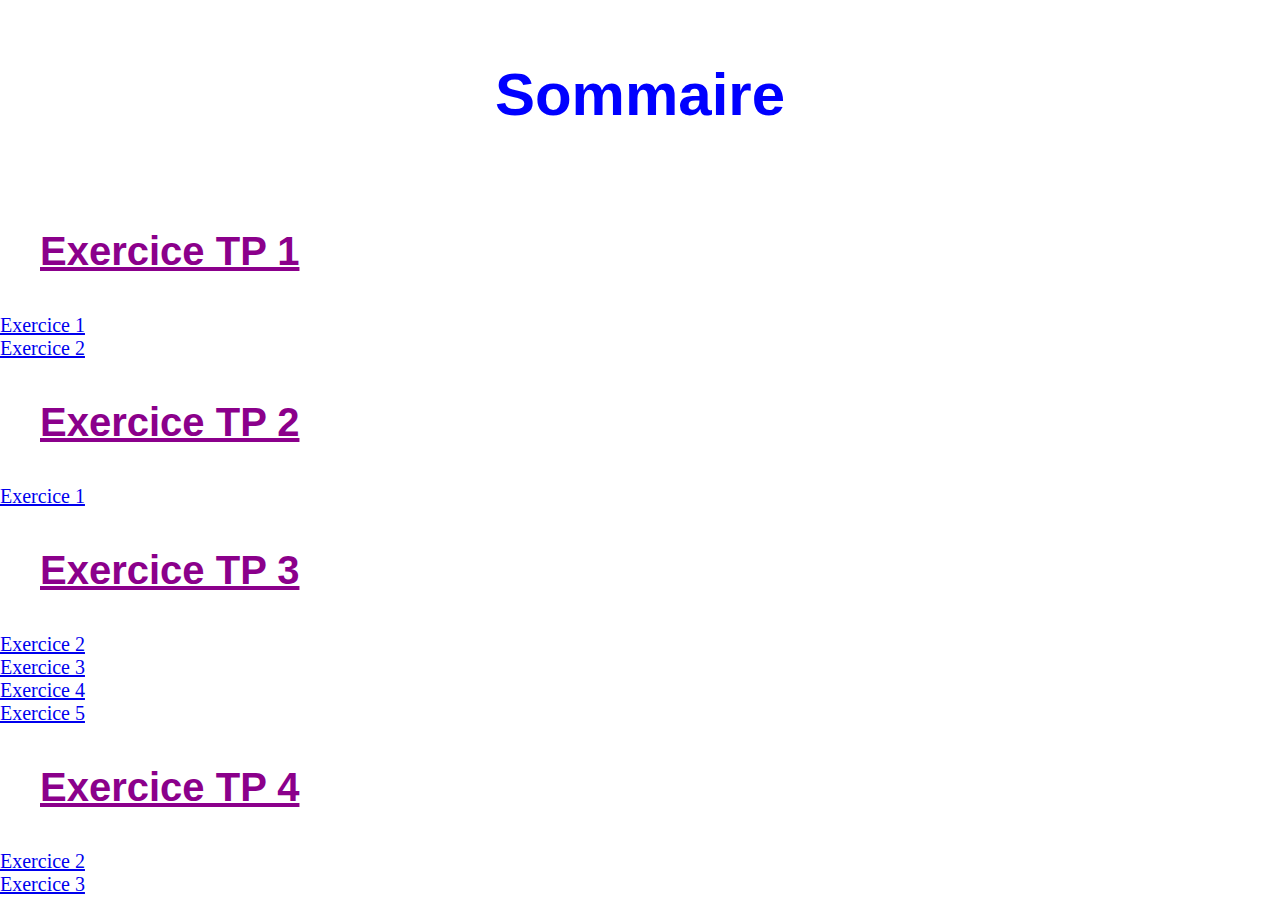
<file: index.html>
<!DOCTYPE html>
<html lang="fr">
<head>
    <meta charset="UTF-8">
    <meta http-equiv="X-UA-Compatible" content="IE=edge">
    <meta name="viewport" content="width=device-width, initial-scale=1.0">
    <meta name="description" content="TPs de CSS">
    <link rel="stylesheet" href="./style.css">
    <link rel="icon"  href="./TP n°1 - Les sélecteurs/Image/icons8-triforce-100.png">
    <title>TPs de CSS</title>
</head>
<body>
    <header>
        <h1>Sommaire</h1>
    </header>
    <main>
        <ul>
            <li>
                <h2>Exercice TP 1</h2>
            </li>
            <li>
                <a href="./TP n°1 - Les sélecteurs/index.html" title="Lien vers exercice 1 TP 1">Exercice 1</a>
            </li>
            <li>
                <a href="./TP n°1 - Les sélecteurs/Contact.html" title="Lien vers exercice 2 TP 1">Exercice 2</a>
            </li>
            <li>
                <h2>Exercice TP 2</h2>
            </li>
            <li>
                <a href="./TP n°2 - Ciblage par attributs,/Pack TP2 CSS/CSS TP2/index.html" title="Lien vers exercice 1 TP 2">Exercice 1</a>
            </li>
            <li>
                <h2>Exercice TP 3</h2>
            </li>
            <li>
                <a href="./TP n°3 - Le positionnement/CSS_TP3/exo2(float).html" title="Lien vers exercice 2 TP 3">Exercice 2</a>
            </li>
            <li>
                <a href="./TP n°3 - Le positionnement/CSS_TP3/exo3-relative_absolute.html" title="Lien vers exercice 3 TP 3">Exercice 3</a>
            </li>
            <li>
                <a href="./TP n°3 - Le positionnement/CSS_TP3/drapeaux.html" title="Lien vers exercice 4 TP 3">Exercice 4</a>
            </li>
            <li>
                <a href="./TP n°3 - Le positionnement/CSS_TP3/exo5-recapitulatif.html" title="Lien vers exercice 5 TP 3">Exercice 5</a>
            </li>
            <li>
                <h2>Exercice TP 4</h2>
            </li>
            <li>
                <a href="./TP n°4 - Les media queries/Pack TP4 CSS/exo2.html" title="Lien vers exercice 2 TP 4">Exercice 2</a>
            </li>
            <li>
                <a href="./TP n°4 - Les media queries/Pack TP4 CSS/exo3.html" title="Lien vers exercice 3 TP 4">Exercice 3</a>
            </li>
        </ul>
    </main>

</body>
</html>
</file>
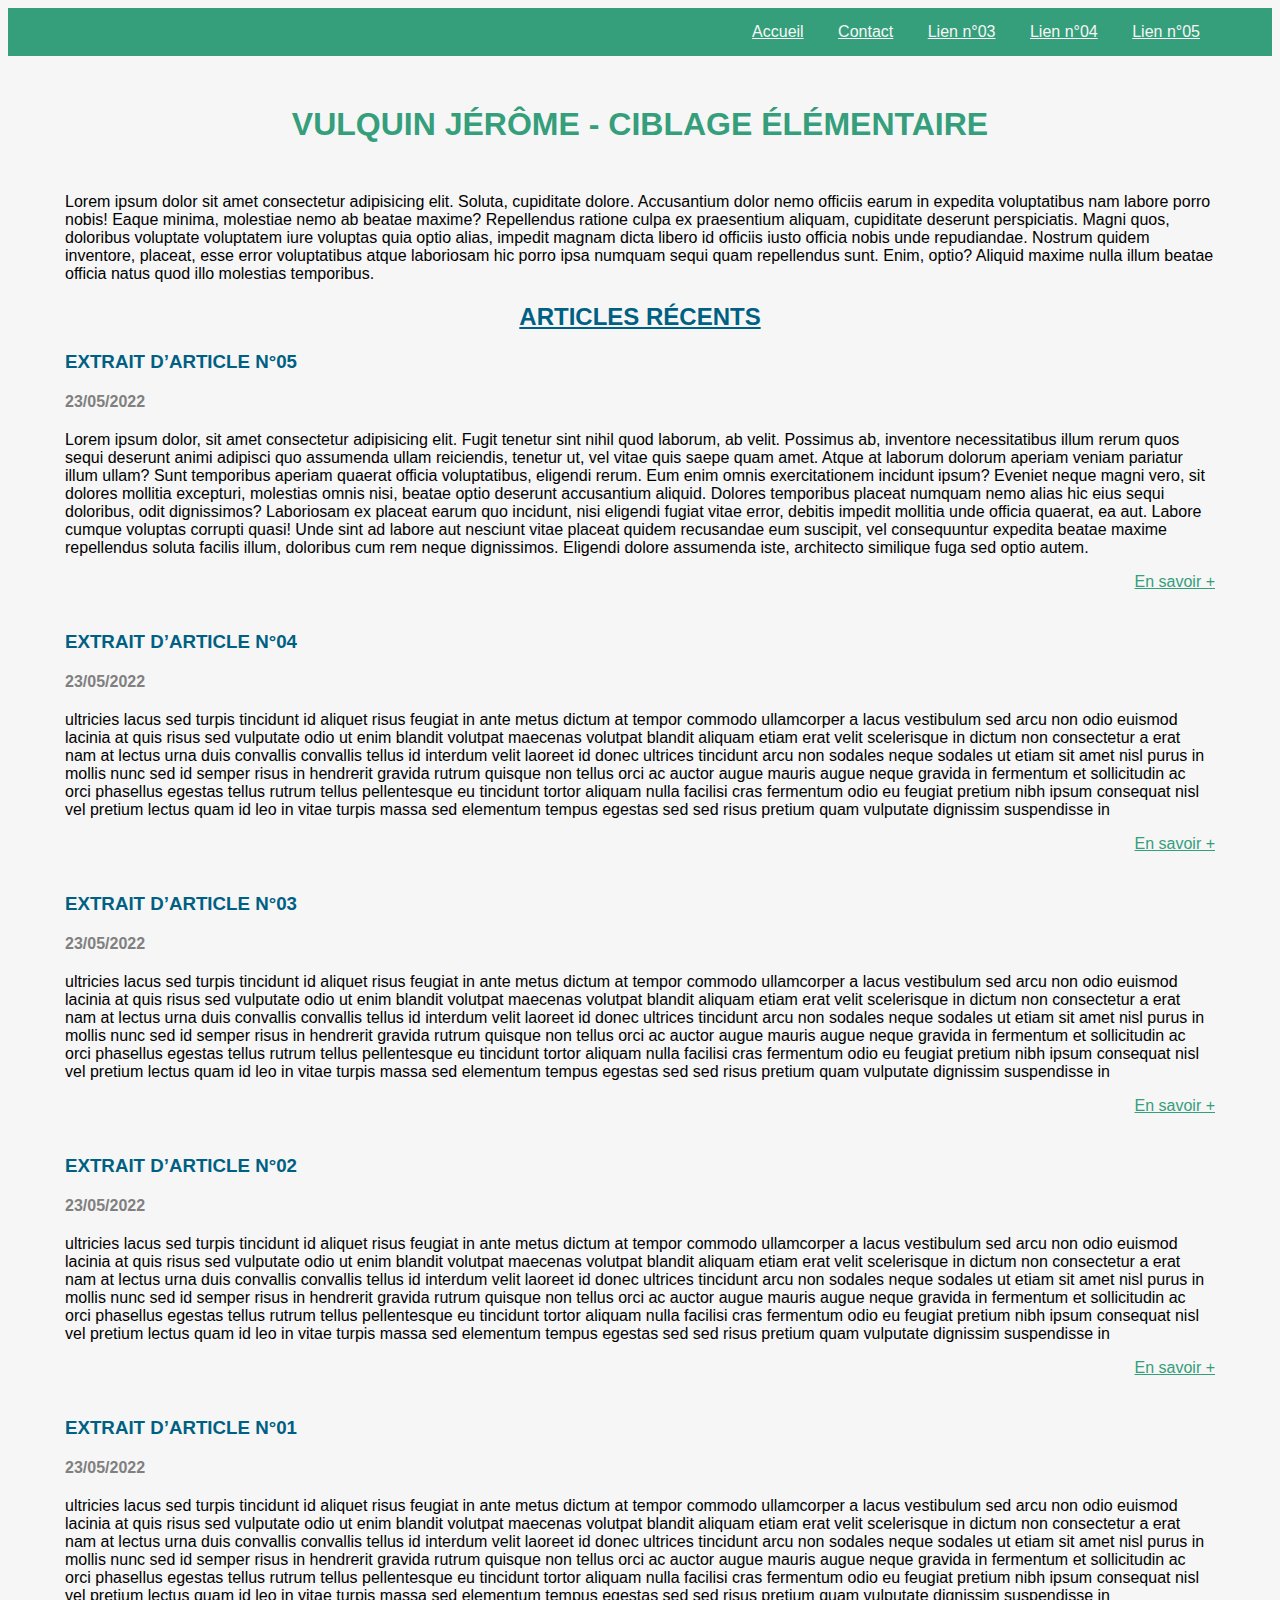
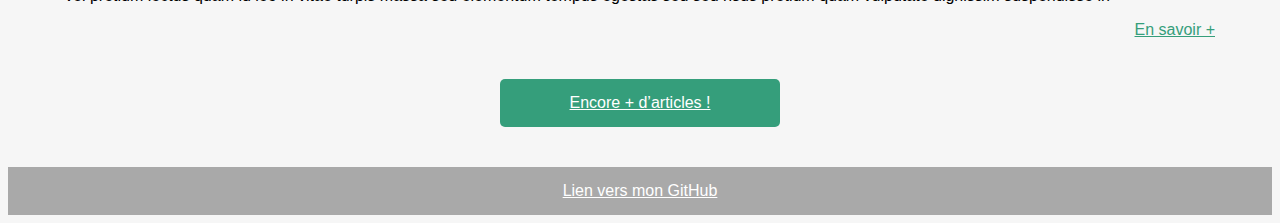
<file: TP n°1 - Les sélecteurs/index.html>
<!DOCTYPE html>
<html lang="zxx">

<head>
    <meta charset="UTF-8">
    <meta http-equiv="X-UA-Compatible" content="IE=edge">
    <meta name="viewport" content="width=device-width, initial-scale=1.0">
    <meta name="description" content="Mon 1er TP de CSS">
    <link rel="stylesheet" href="./CSS/style.css">
    <link rel="icon" href="./Image/icons8-triforce-100.png">
    <title>Mon 1er TP de CSS - VULQUIN Jérôme</title>
</head>

<body>
    <header>
        <nav>
            <ul>
                <li><a href="#" title="Accueil">Accueil</a></li>
                <li><a href="Contact.html" title="Contact">Contact</a></li>
                <li><a href="#" title="Lien n°03">Lien n°03</a></li>
                <li><a href="#" title="Lien n°04">Lien n°04</a></li>
                <li><a href="#" title="Lien n°05">Lien n°05</a></li>
            </ul>
        </nav>
        <h1>VULQUIN Jérôme - Ciblage élémentaire</h1>
        <p>Lorem ipsum dolor sit amet consectetur adipisicing elit. Soluta, cupiditate dolore. Accusantium dolor nemo
            officiis earum in expedita voluptatibus nam labore porro nobis! Eaque minima, molestiae nemo ab beatae
            maxime?
            Repellendus ratione culpa ex praesentium aliquam, cupiditate deserunt perspiciatis. Magni quos, doloribus
            voluptate voluptatem iure voluptas quia optio alias, impedit magnam dicta libero id officiis iusto officia
            nobis unde repudiandae.
            Nostrum quidem inventore, placeat, esse error voluptatibus atque laboriosam hic porro ipsa numquam sequi
            quam repellendus sunt. Enim, optio? Aliquid maxime nulla illum beatae officia natus quod illo molestias
            temporibus.
        </p>
    </header>
    <main>
        <h2>Articles récents</h2>
        <article>
            <h3>Extrait d’article n°05</h3>
            <p class="dateTime">23/05/2022
            </p>
            <p>Lorem ipsum dolor, sit amet consectetur adipisicing elit. Fugit tenetur sint nihil quod laborum, ab
                velit. Possimus ab, inventore necessitatibus illum rerum quos sequi deserunt animi adipisci quo
                assumenda ullam reiciendis, tenetur ut, vel vitae quis saepe quam amet. Atque at laborum dolorum aperiam
                veniam pariatur illum ullam? Sunt temporibus aperiam quaerat officia voluptatibus, eligendi rerum. Eum
                enim omnis exercitationem incidunt ipsum? Eveniet neque magni vero, sit dolores mollitia excepturi,
                molestias omnis nisi, beatae optio deserunt accusantium aliquid. Dolores temporibus placeat numquam nemo
                alias hic eius sequi doloribus, odit dignissimos? Laboriosam ex placeat earum quo incidunt, nisi
                eligendi fugiat vitae error, debitis impedit mollitia unde officia quaerat, ea aut. Labore cumque
                voluptas corrupti quasi! Unde sint ad labore aut nesciunt vitae placeat quidem recusandae eum suscipit,
                vel consequuntur expedita beatae maxime repellendus soluta facilis illum, doloribus cum rem neque
                dignissimos. Eligendi dolore assumenda iste, architecto similique fuga sed optio autem.
            </p>
            <a href="#" title="Redirection vers le site de ..." target="_blank">En savoir&nbsp;+</a>
        </article>
        <article>
            <h3>Extrait d’article n°04</h3>
            <p class="dateTime">23/05/2022
            </p>
            <p>ultricies lacus sed turpis tincidunt id aliquet risus feugiat in ante metus dictum at tempor commodo
                ullamcorper a lacus vestibulum sed arcu non odio euismod lacinia at quis risus sed vulputate odio ut
                enim
                blandit volutpat maecenas volutpat blandit aliquam etiam erat velit scelerisque in dictum non
                consectetur a
                erat nam at lectus urna duis convallis convallis tellus id interdum velit laoreet id donec ultrices
                tincidunt arcu non sodales neque sodales ut etiam sit amet nisl purus in mollis nunc sed id semper risus
                in
                hendrerit gravida rutrum quisque non tellus orci ac auctor augue mauris augue neque gravida in fermentum
                et
                sollicitudin ac orci phasellus egestas tellus rutrum tellus pellentesque eu tincidunt tortor aliquam
                nulla
                facilisi cras fermentum odio eu feugiat pretium nibh ipsum consequat nisl vel pretium lectus quam id leo
                in
                vitae turpis massa sed elementum tempus egestas sed sed risus pretium quam vulputate dignissim
                suspendisse
                in
            </p>
            <a href="#" title="Redirection vers le site de ..." target="_blank">En savoir&nbsp;+</a>
        </article>
        <article>
            <h3>Extrait d’article n°03</h3>
            <p class="dateTime">23/05/2022
            </p>
            <p>ultricies lacus sed turpis tincidunt id aliquet risus feugiat in ante metus dictum at tempor commodo
                ullamcorper a lacus vestibulum sed arcu non odio euismod lacinia at quis risus sed vulputate odio ut
                enim
                blandit volutpat maecenas volutpat blandit aliquam etiam erat velit scelerisque in dictum non
                consectetur a
                erat nam at lectus urna duis convallis convallis tellus id interdum velit laoreet id donec ultrices
                tincidunt arcu non sodales neque sodales ut etiam sit amet nisl purus in mollis nunc sed id semper risus
                in
                hendrerit gravida rutrum quisque non tellus orci ac auctor augue mauris augue neque gravida in fermentum
                et
                sollicitudin ac orci phasellus egestas tellus rutrum tellus pellentesque eu tincidunt tortor aliquam
                nulla
                facilisi cras fermentum odio eu feugiat pretium nibh ipsum consequat nisl vel pretium lectus quam id leo
                in
                vitae turpis massa sed elementum tempus egestas sed sed risus pretium quam vulputate dignissim
                suspendisse
                in
            </p>
            <a href="#" title="Redirection vers le site de ..." target="_blank">En savoir&nbsp;+</a>
        </article>
        <article>
            <h3>Extrait d’article n°02</h3>
            <p class="dateTime">23/05/2022
            </p>
            <p>ultricies lacus sed turpis tincidunt id aliquet risus feugiat in ante metus dictum at tempor commodo
                ullamcorper a lacus vestibulum sed arcu non odio euismod lacinia at quis risus sed vulputate odio ut
                enim
                blandit volutpat maecenas volutpat blandit aliquam etiam erat velit scelerisque in dictum non
                consectetur a
                erat nam at lectus urna duis convallis convallis tellus id interdum velit laoreet id donec ultrices
                tincidunt arcu non sodales neque sodales ut etiam sit amet nisl purus in mollis nunc sed id semper risus
                in
                hendrerit gravida rutrum quisque non tellus orci ac auctor augue mauris augue neque gravida in fermentum
                et
                sollicitudin ac orci phasellus egestas tellus rutrum tellus pellentesque eu tincidunt tortor aliquam
                nulla
                facilisi cras fermentum odio eu feugiat pretium nibh ipsum consequat nisl vel pretium lectus quam id leo
                in
                vitae turpis massa sed elementum tempus egestas sed sed risus pretium quam vulputate dignissim
                suspendisse
                in
            </p>
            <a href="#" title="Redirection vers le site de ..." target="_blank">En savoir&nbsp;+</a>
        </article>
        <article>
            <h3>Extrait d’article n°01</h3>
            <p class="dateTime">23/05/2022
            </p>
            <p>ultricies lacus sed turpis tincidunt id aliquet risus feugiat in ante metus dictum at tempor commodo
                ullamcorper a lacus vestibulum sed arcu non odio euismod lacinia at quis risus sed vulputate odio ut
                enim
                blandit volutpat maecenas volutpat blandit aliquam etiam erat velit scelerisque in dictum non
                consectetur a
                erat nam at lectus urna duis convallis convallis tellus id interdum velit laoreet id donec ultrices
                tincidunt arcu non sodales neque sodales ut etiam sit amet nisl purus in mollis nunc sed id semper risus
                in
                hendrerit gravida rutrum quisque non tellus orci ac auctor augue mauris augue neque gravida in fermentum
                et
                sollicitudin ac orci phasellus egestas tellus rutrum tellus pellentesque eu tincidunt tortor aliquam
                nulla
                facilisi cras fermentum odio eu feugiat pretium nibh ipsum consequat nisl vel pretium lectus quam id leo
                in
                vitae turpis massa sed elementum tempus egestas sed sed risus pretium quam vulputate dignissim
                suspendisse
                in
            </p>
            <a href="#" title="Redirection vers le site de ..." target="_blank">En savoir&nbsp;+</a>
        </article>
        <a href="#" title="Redirection vers le site de ..." target="_blank" class="moreAndMore">Encore +
            d’articles&nbsp;!</a>
    </main>
    <footer>
        <a href="https://github.com/Gizmal/1erRepository" title="Lien vers mon profil GitHub" target="_blank">Lien vers mon GitHub</a>
    </footer>

</body>

</html>
</file>
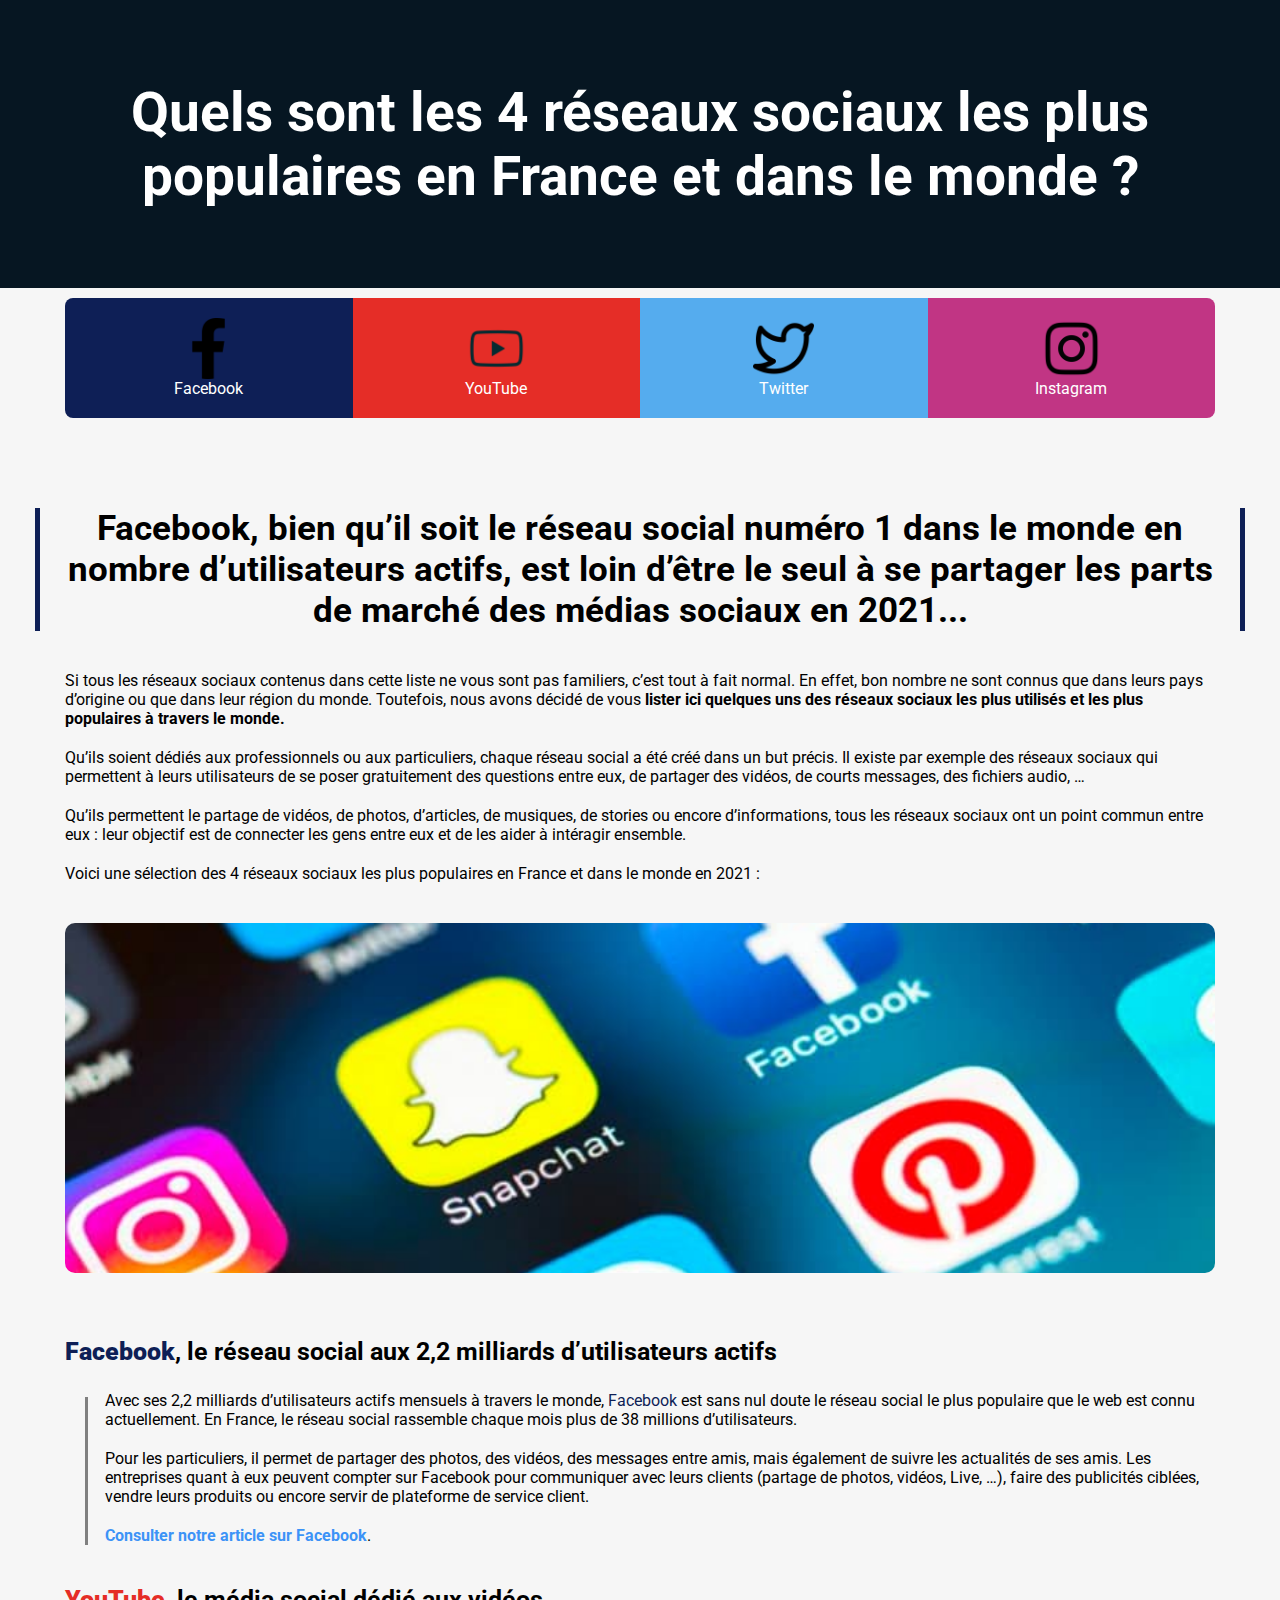
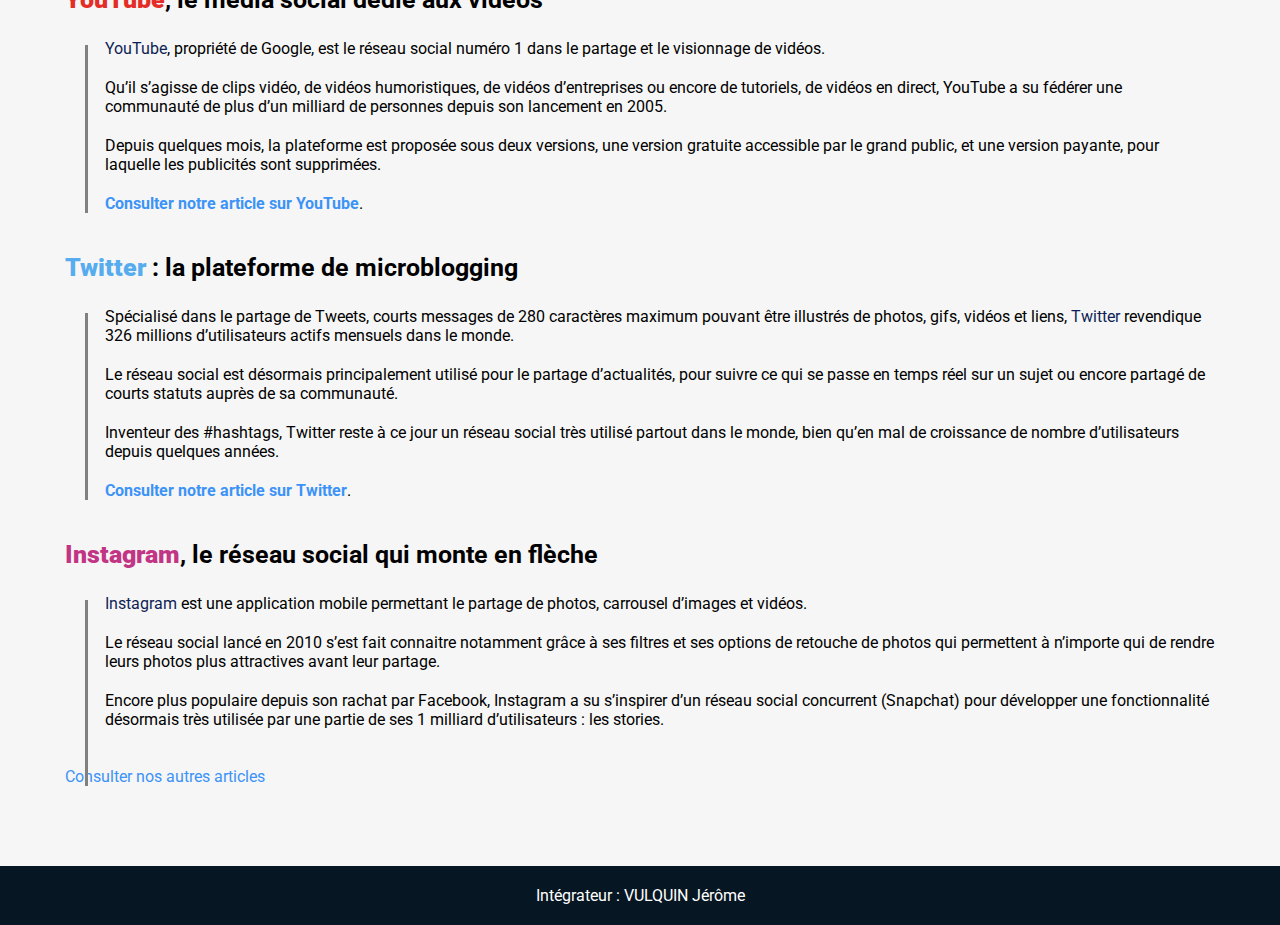
<file: TP n°2 - Ciblage par attributs,/Pack TP2 CSS/CSS TP2/index.html>
<!DOCTYPE html>
<html lang="fr">

<head>
    <meta charset="UTF-8">
    <meta name="description" content="Le TP n°2 de CSS">
    <link href="./css/style.css" rel="stylesheet">
    <link rel="icon" href="./src/img/icons8-triforce-100.png">
    <link rel="preconnect" href="https://fonts.googleapis.com">
    <link rel="preconnect" href="https://fonts.gstatic.com" crossorigin>
    <link href="https://fonts.googleapis.com/css2?family=Roboto:wght@100&display=swap" rel="stylesheet">
    <style>
        /* CHALLENGE FACULTATIF */
        /* APPLIQUER LE LOGO DE FACEBOOK EN TANT QU'INDEX DE LISTE DU PREMIER ONGLET DE MENU*/
        /* APPLIQUER LE LOGO DE YOUTUBE EN TANT QU'INDEX DE LISTE DU SECOND ONGLET DE MENU*/
        /* APPLIQUER LE LOGO DE TWITTER EN TANT QU'INDEX DE LISTE DU TROISIEME ONGLET DE MENU */
        /* APPLIQUER LE LOGO DE INSTAGRAM EN TANT QU'INDEX DE LISTE DU DERNIER ONGLET DE MENU */
    </style>
    <title>CSS TP n°2 - VULQUIN Jérôme</title>
</head>

<body>
    <header>
        <h1>Quels sont les 4 réseaux sociaux les plus populaires en France et dans le monde ?</h1>
    </header>
    <nav>
        <ul>
            <li><a href="https://www.facebook.com/" title="Lien vers Facebook " target="_blank"><img
                        src="./src/icons/facebook.png" alt="Icone de Facebook">Facebook</a></li>
            <li><a href="https://www.youtube.com/" title="Lien vers YouTube" target="_blank"><img
                        src="./src/icons/youtube.png" alt="Icone de YouTube">YouTube</a></li>
            <li><a href="https://twitter.com/" title="Lien vers Twitter" target="_blank"><img
                        src="./src/icons/twitter.png" alt="Icone de Twitter">Twitter</a></li>
            <li><a href="https://www.instagram.com/" title="Lien vers Instagram" target="_blank"><img
                        src="./src/icons/instagram.png" alt="Icone de Instagram">Instagram</a></li>
        </ul>
    </nav>

    <!-- MENU DE NAVIGATION -->

    <main>
        <h2>
            Facebook, bien qu’il soit le réseau social numéro 1 dans le monde en nombre
            d’utilisateurs actifs, est loin d’être le seul à se partager les parts de
            marché des médias sociaux en 2021...
        </h2>

        <p class="intro">
            Si tous les réseaux sociaux contenus dans cette liste ne vous sont pas familiers, c’est tout à fait normal.
            En effet, bon nombre ne sont connus que dans leurs pays d’origine ou que dans leur région du monde.
            Toutefois, nous avons décidé de vous <strong>lister ici quelques uns des réseaux sociaux les plus utilisés
                et
                les plus populaires à travers le monde.</strong>
        </p>

        <p class="intro">
            Qu’ils soient dédiés aux professionnels ou aux particuliers, chaque réseau social a été créé dans un but
            précis.
            Il existe par exemple des réseaux sociaux qui permettent à leurs utilisateurs de se poser gratuitement des
            questions entre eux, de partager des vidéos, de courts messages, des fichiers audio, …
        </p>

        <p class="intro">
            Qu’ils permettent le partage de vidéos, de photos, d’articles, de musiques, de stories ou encore
            d’informations, tous les réseaux sociaux ont un point commun entre eux : leur objectif est de
            connecter les gens entre eux et de les aider à intéragir ensemble.
        </p>

        <p class="intro">
            Voici une sélection des 4 réseaux sociaux les plus populaires en France et dans le monde en 2021 :
        </p>

        <img src="src/img/liste-reseaux-sociaux.jpg" alt="Image logos réseaux sociaux">

        <article>
            <h3><span class="reseau">Facebook</span>, le réseau social aux 2,2 milliards d’utilisateurs actifs</h3>
            <p>
                Avec ses 2,2 milliards d’utilisateurs actifs mensuels à travers le monde,
                <a href="https://facebook.com/" target="_blank" title="Redirection vers facebook">Facebook</a> est sans
                nul doute le réseau social le plus populaire que le web
                est connu actuellement. En France, le réseau social rassemble chaque mois
                plus de 38 millions d’utilisateurs.
            </p>

            <p>
                Pour les particuliers, il permet de partager des photos, des vidéos, des
                messages entre amis, mais également de suivre les actualités de ses amis.
                Les entreprises quant à eux peuvent compter sur Facebook pour communiquer
                avec leurs clients (partage de photos, vidéos, Live, …), faire des publicités
                ciblées, vendre leurs produits ou encore servir de plateforme de service client.
            </p>

            <p><a href="#" title="Redirection vers notre article sur Facebook" rel="no-follow"> Consulter notre article
                    sur Facebook</a>.</p>
        </article>

        <article>
            <h3><span class="reseau">YouTube</span>, le média social dédié aux vidéos</h3>
            <p><a href="https://www.youtube.com/" target="_blank" title="Redirection vers YouTube">YouTube</a>,
                propriété de Google, est le réseau social numéro 1 dans le partage et le visionnage de vidéos.</p>

            <p>
                Qu’il s’agisse de clips vidéo, de vidéos humoristiques, de vidéos d’entreprises
                ou encore de tutoriels, de vidéos en direct, YouTube a su fédérer une communauté
                de plus d’un milliard de personnes depuis son lancement en 2005.
            </p>

            <p>
                Depuis quelques mois, la plateforme est proposée sous deux versions, une version
                gratuite accessible par le grand public, et une version payante, pour laquelle les
                publicités sont supprimées.
            </p>

            <p><a href="#" title="Redirection vers notre article sur YouTube" rel="no-follow"> Consulter notre article
                    sur YouTube</a>.</p>
        </article>

        <article>
            <h3><span class="reseau">Twitter</span> : la plateforme de microblogging</h3>
            <p>
                Spécialisé dans le partage de Tweets, courts messages de 280 caractères maximum
                pouvant être illustrés de photos, gifs, vidéos et liens,
                <a href="https://twitter.com/" target="_blank" title="Redirection vers Twitter">Twitter</a> revendique
                326
                millions d’utilisateurs actifs mensuels dans le monde.
            </p>

            <p>
                Le réseau social est désormais principalement utilisé pour le partage d’actualités,
                pour suivre ce qui se passe en temps réel sur un sujet ou encore partagé de courts
                statuts auprès de sa communauté.
            </p>

            <p>
                Inventeur des #hashtags, Twitter reste à ce jour un réseau social très utilisé partout
                dans le monde, bien qu’en mal de croissance de nombre d’utilisateurs depuis quelques
                années.
            </p>

            <p><a href="#" title="Redirection vers notre article sur Twitter" rel="no-follow"> Consulter notre article
                    sur Twitter</a>.</p>
        </article>

        <article>
            <h3><span class="reseau">Instagram</span>, le réseau social qui monte en flèche</h3>
            <p><a href="https://www.instagram.com/" target="_blank" title="Redirection vers Instagram">Instagram</a> est
                une application mobile permettant le partage de photos, carrousel d’images et vidéos.</p>

            <p>
                Le réseau social lancé en 2010 s’est fait connaitre notamment grâce à ses filtres et
                ses options de retouche de photos qui permettent à n’importe qui de rendre leurs
                photos plus attractives avant leur partage.
            </p>

            <p>
                Encore plus populaire depuis son rachat par Facebook, Instagram a su s’inspirer d’un
                réseau social concurrent (Snapchat) pour développer une fonctionnalité désormais très
                utilisée par une partie de ses 1 milliard d’utilisateurs : les stories.
            </p>


            <br><br>
            <a href="#" title="flower">Consulter nos autres articles</a>
        </article>

    </main>

    <footer>
        <p>Intégrateur : <a href="https://github.com/Gizmal" title="Redirection vers le github du développeur">VULQUIN
                Jérôme</a></p>
    </footer>

</body>

</html>
</file>
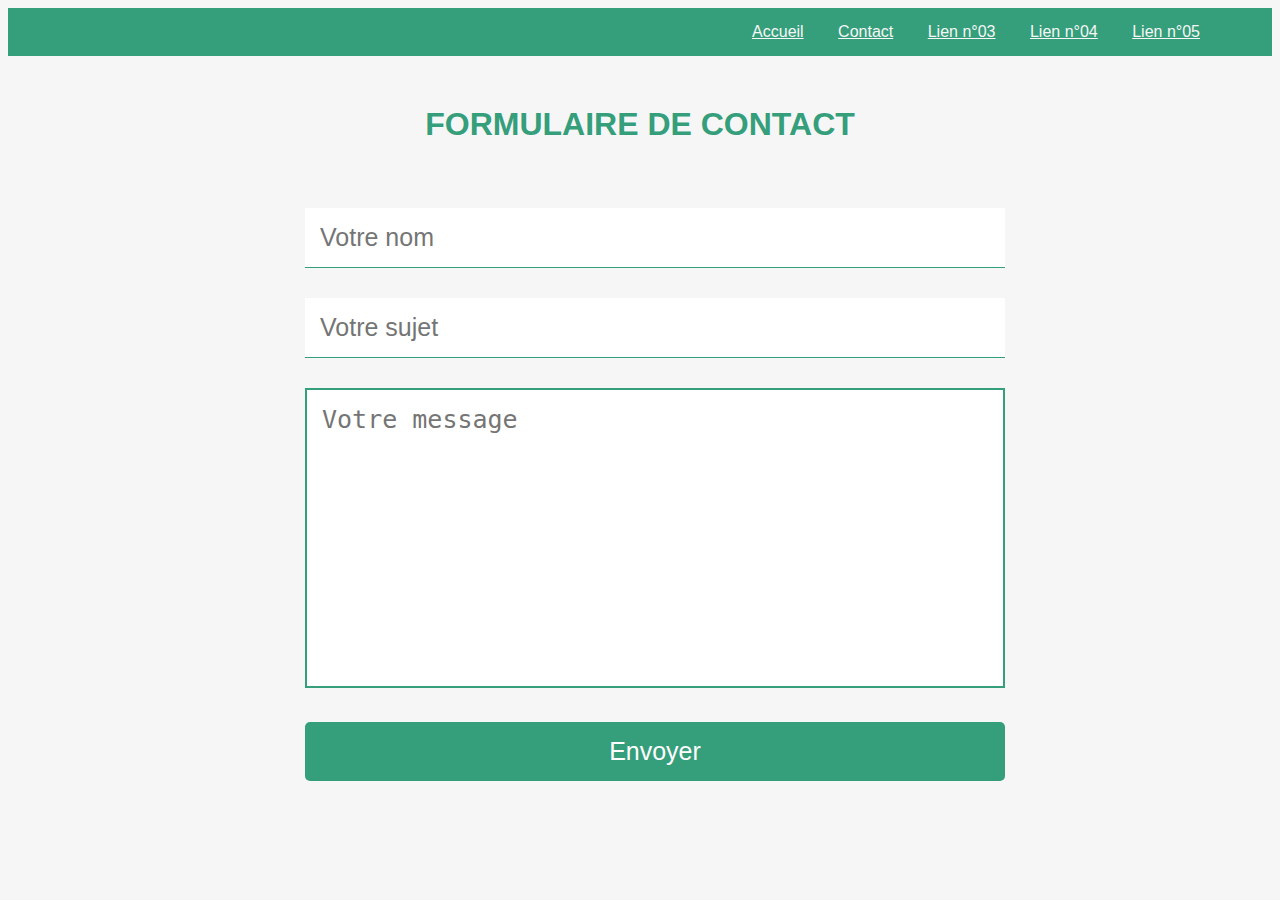
<file: TP n°1 - Les sélecteurs/Contact.html>
<!DOCTYPE html>
<html lang="fr">

<head>
    <meta charset="UTF-8">
    <meta http-equiv="X-UA-Compatible" content="IE=edge">
    <meta name="viewport" content="width=device-width, initial-scale=1.0">
    <meta name="description" content="Mon formulaire de contact">
    <link rel="stylesheet" href="./CSS/style.css">
    <link rel="icon" href="./Image/icons8-triforce-100.png">
    <title>Mon formulaire de contact</title>
</head>

<body>
    <header>
        <nav>
            <ul>
                <li><a href="index.html" title="Accueil">Accueil</a></li>
                <li><a href="#" title="Contact">Contact</a></li>
                <li><a href="#" title="Lien n°03">Lien n°03</a></li>
                <li><a href="#" title="Lien n°04">Lien n°04</a></li>
                <li><a href="#" title="Lien n°05">Lien n°05</a></li>
            </ul>
        </nav>
        <h1>Formulaire de contact</h1>
    </header>
    <main>
        <form action="#" method="POST">
            <input type="text" name="Nom" placeholder="Votre nom">
            <input type="text" name="Sujet" placeholder="Votre sujet">
            <textarea name="Message" placeholder="Votre message"></textarea>
            <input type="submit" value="Envoyer" class="envoi">
        </form>
    </main>

</body>

</html>
</file>
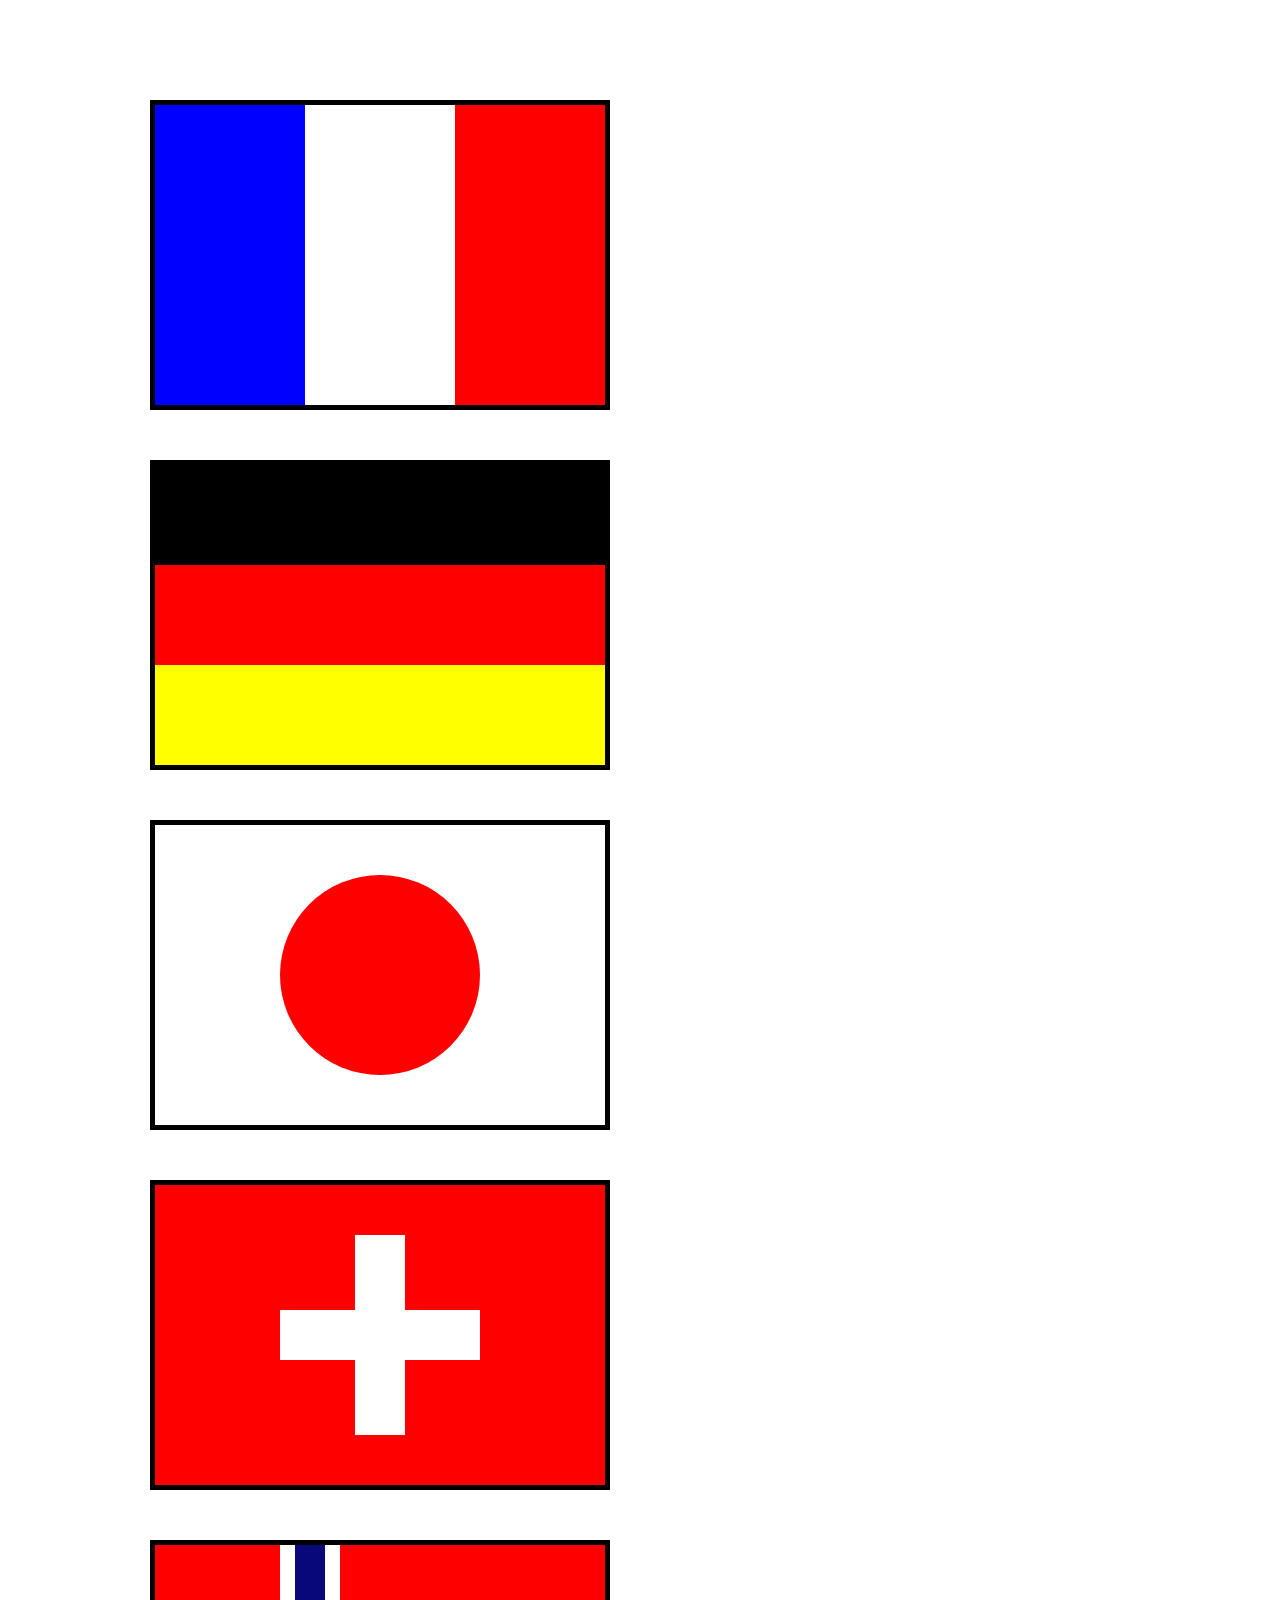
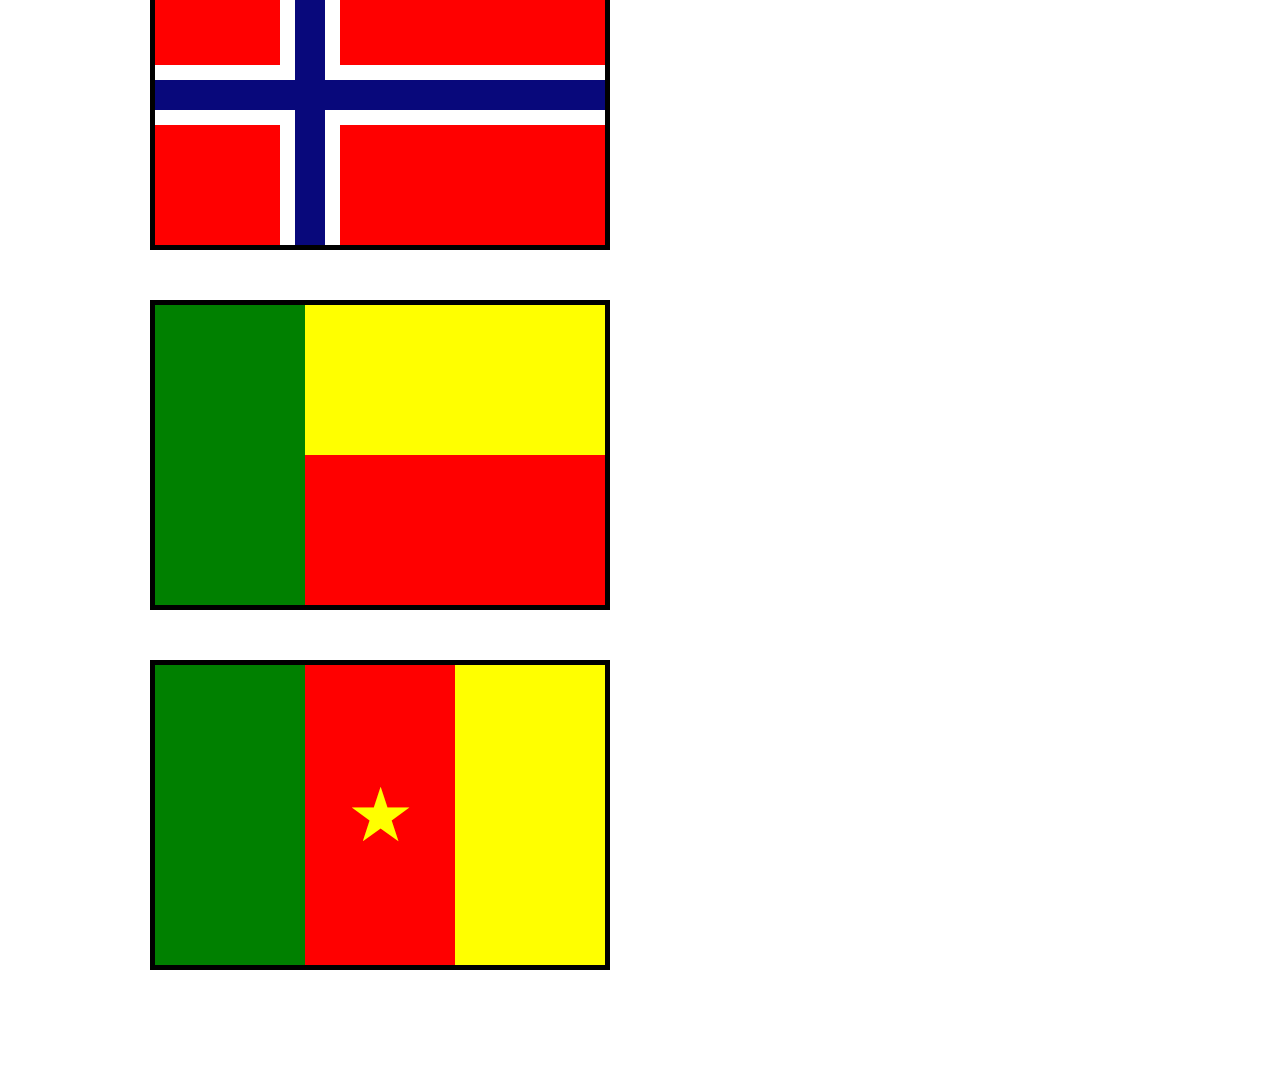
<file: TP n°3 - Le positionnement/CSS TP3/drapeaux.html>
<!DOCTYPE html>
<html lang="fr">
<head>
    <meta charset="UTF-8">
    <meta http-equiv="X-UA-Compatible" content="IE=edge">
    <meta name="viewport" content="width=device-width, initial-scale=1.0">
    <meta name="description" content="Exercice sur les drapeaux">
    <link rel="stylesheet" href="./css/drapeaux.css">
    <title>Exercice sur les drapeaux</title>
</head>
<body>
    <div></div>
    <div></div>
    <div></div>
    <div></div>
    <div></div>
    <div></div>
    <div></div>
</body>
</html>
</file>
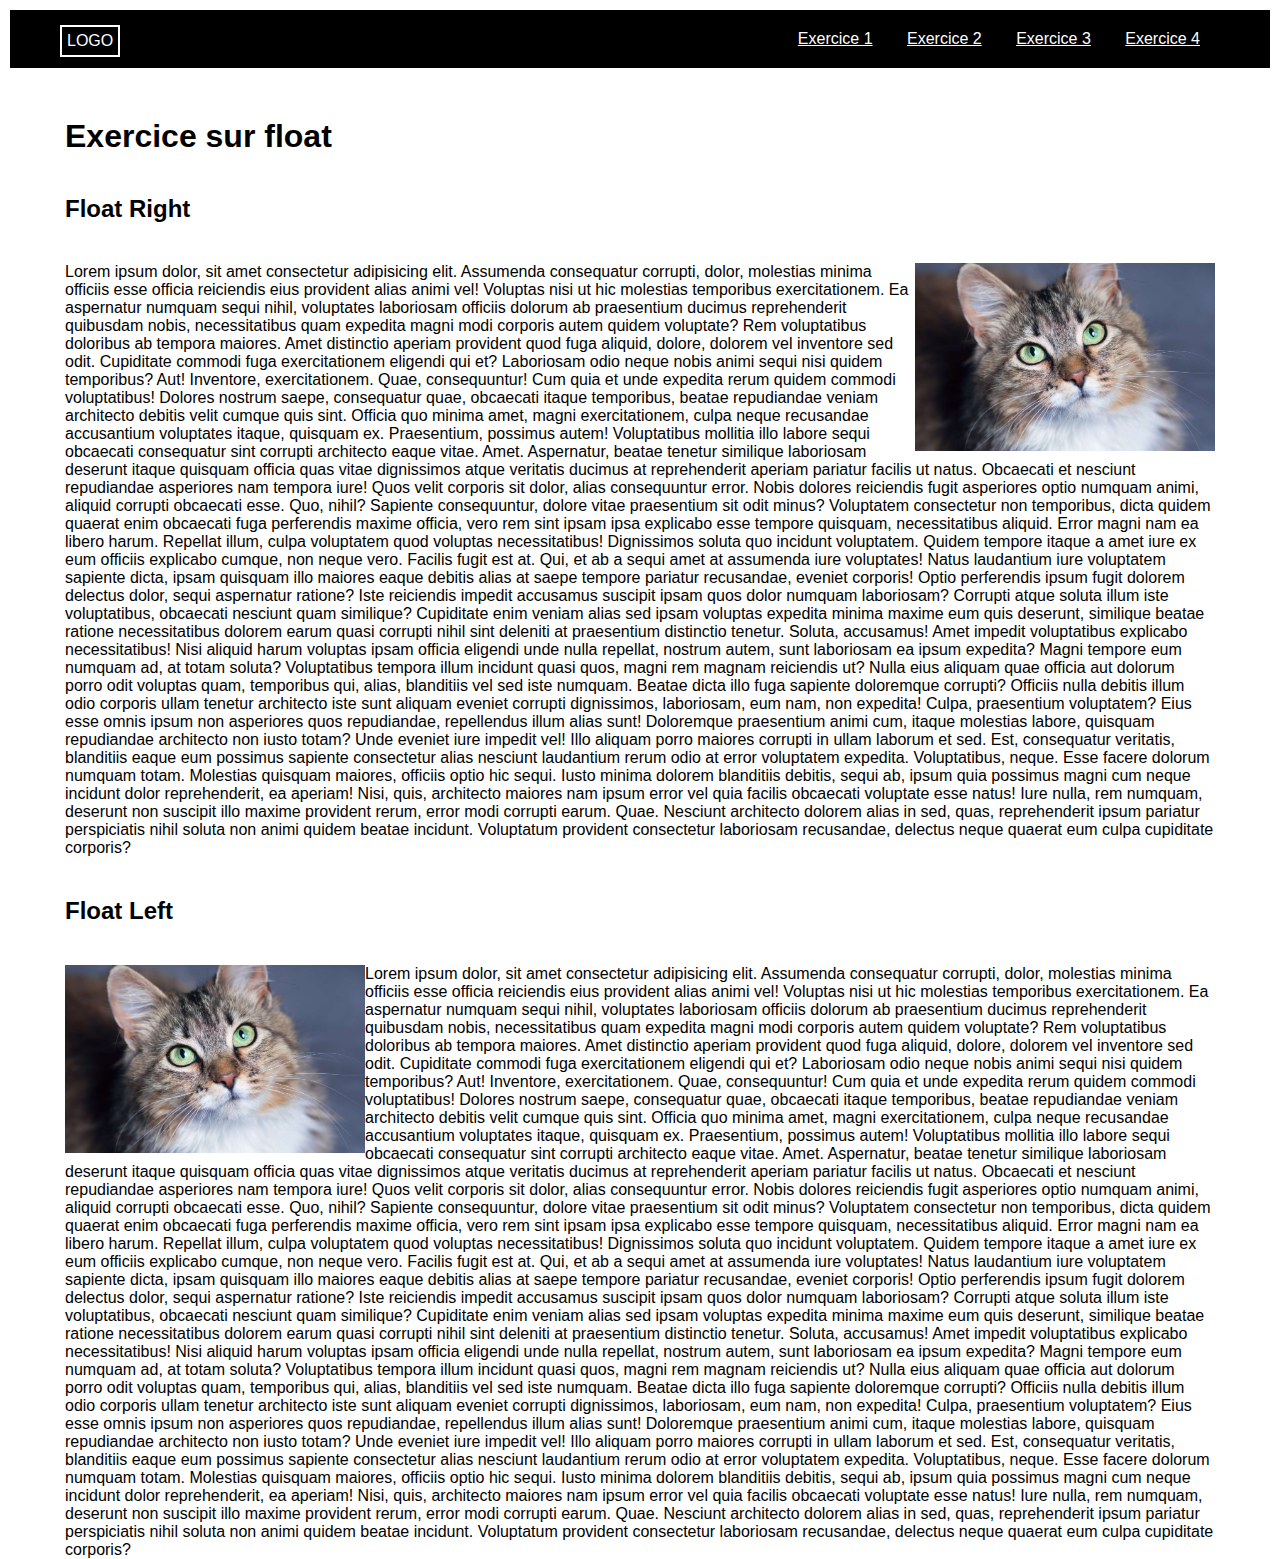
<file: TP n°3 - Le positionnement/CSS TP3/exo2 (float).html>
<!DOCTYPE html>
<html lang="fr">

<head>
    <meta charset="UTF-8">
    <meta name="description" content="TP3 CSS EXO1 - FLOAT">
    <link rel="stylesheet" href="./css/exo2.css">
    <title>TP n°3 CSS - Exercice n°2 - FLOAT</title>
</head>

<body>

    <header>
        <nav>
            <ul>
                <li>LOGO</li>
                <li><a href="#" title="Lien vers l'exercice n°">Exercice 1</a></li>
                <li><a href="#" title="Lien vers l'exercice n°">Exercice 2</a></li>
                <li><a href="#" title="Lien vers l'exercice n°">Exercice 3</a></li>
                <li><a href="#" title="Lien vers l'exercice n°">Exercice 4</a></li>
            </ul>
        </nav>
        <!-- Menu de navigation -->
    </header>

    <main>
        <h1>Exercice sur float</h1>

        <article id="1">
            <h2>Float Right</h2>
            <div class="imageFlottanteDroite"><img src="src/img/chat.jpg">
            </div>
            <div class="justeLeTexte">
                <p>
                    Lorem ipsum dolor, sit amet consectetur adipisicing elit. Assumenda consequatur corrupti, dolor,
                    molestias minima officiis esse officia reiciendis eius provident alias animi vel! Voluptas nisi ut
                    hic molestias temporibus exercitationem.
                    Ea aspernatur numquam sequi nihil, voluptates laboriosam officiis dolorum ab praesentium ducimus
                    reprehenderit quibusdam nobis, necessitatibus quam expedita magni modi corporis autem quidem
                    voluptate? Rem voluptatibus doloribus ab tempora maiores.
                    Amet distinctio aperiam provident quod fuga aliquid, dolore, dolorem vel inventore sed odit.
                    Cupiditate commodi fuga exercitationem eligendi qui et? Laboriosam odio neque nobis animi sequi nisi
                    quidem temporibus? Aut!
                    Inventore, exercitationem. Quae, consequuntur! Cum quia et unde expedita rerum quidem commodi
                    voluptatibus! Dolores nostrum saepe, consequatur quae, obcaecati itaque temporibus, beatae
                    repudiandae veniam architecto debitis velit cumque quis sint.
                    Officia quo minima amet, magni exercitationem, culpa neque recusandae accusantium voluptates itaque,
                    quisquam ex. Praesentium, possimus autem! Voluptatibus mollitia illo labore sequi obcaecati
                    consequatur sint corrupti architecto eaque vitae. Amet.
                    Aspernatur, beatae tenetur similique laboriosam deserunt itaque quisquam officia quas vitae
                    dignissimos atque veritatis ducimus at reprehenderit aperiam pariatur facilis ut natus. Obcaecati et
                    nesciunt repudiandae asperiores nam tempora iure!
                    Quos velit corporis sit dolor, alias consequuntur error. Nobis dolores reiciendis fugit asperiores
                    optio numquam animi, aliquid corrupti obcaecati esse. Quo, nihil? Sapiente consequuntur, dolore
                    vitae praesentium sit odit minus?
                    Voluptatem consectetur non temporibus, dicta quidem quaerat enim obcaecati fuga perferendis maxime
                    officia, vero rem sint ipsam ipsa explicabo esse tempore quisquam, necessitatibus aliquid. Error
                    magni nam ea libero harum.
                    Repellat illum, culpa voluptatem quod voluptas necessitatibus! Dignissimos soluta quo incidunt
                    voluptatem. Quidem tempore itaque a amet iure ex eum officiis explicabo cumque, non neque vero.
                    Facilis fugit est at.
                    Qui, et ab a sequi amet at assumenda iure voluptates! Natus laudantium iure voluptatem sapiente
                    dicta, ipsam quisquam illo maiores eaque debitis alias at saepe tempore pariatur recusandae, eveniet
                    corporis!
                    Optio perferendis ipsum fugit dolorem delectus dolor, sequi aspernatur ratione? Iste reiciendis
                    impedit accusamus suscipit ipsam quos dolor numquam laboriosam? Corrupti atque soluta illum iste
                    voluptatibus, obcaecati nesciunt quam similique?
                    Cupiditate enim veniam alias sed ipsam voluptas expedita minima maxime eum quis deserunt, similique
                    beatae ratione necessitatibus dolorem earum quasi corrupti nihil sint deleniti at praesentium
                    distinctio tenetur. Soluta, accusamus!
                    Amet impedit voluptatibus explicabo necessitatibus! Nisi aliquid harum voluptas ipsam officia
                    eligendi unde nulla repellat, nostrum autem, sunt laboriosam ea ipsum expedita? Magni tempore eum
                    numquam ad, at totam soluta?
                    Voluptatibus tempora illum incidunt quasi quos, magni rem magnam reiciendis ut? Nulla eius aliquam
                    quae officia aut dolorum porro odit voluptas quam, temporibus qui, alias, blanditiis vel sed iste
                    numquam.
                    Beatae dicta illo fuga sapiente doloremque corrupti? Officiis nulla debitis illum odio corporis
                    ullam tenetur architecto iste sunt aliquam eveniet corrupti dignissimos, laboriosam, eum nam, non
                    expedita! Culpa, praesentium voluptatem?
                    Eius esse omnis ipsum non asperiores quos repudiandae, repellendus illum alias sunt! Doloremque
                    praesentium animi cum, itaque molestias labore, quisquam repudiandae architecto non iusto totam?
                    Unde eveniet iure impedit vel!
                    Illo aliquam porro maiores corrupti in ullam laborum et sed. Est, consequatur veritatis, blanditiis
                    eaque eum possimus sapiente consectetur alias nesciunt laudantium rerum odio at error voluptatem
                    expedita. Voluptatibus, neque.
                    Esse facere dolorum numquam totam. Molestias quisquam maiores, officiis optio hic sequi. Iusto
                    minima dolorem blanditiis debitis, sequi ab, ipsum quia possimus magni cum neque incidunt dolor
                    reprehenderit, ea aperiam!
                    Nisi, quis, architecto maiores nam ipsum error vel quia facilis obcaecati voluptate esse natus! Iure
                    nulla, rem numquam, deserunt non suscipit illo maxime provident rerum, error modi corrupti earum.
                    Quae.
                    Nesciunt architecto dolorem alias in sed, quas, reprehenderit ipsum pariatur perspiciatis nihil
                    soluta non animi quidem beatae incidunt. Voluptatum provident consectetur laboriosam recusandae,
                    delectus neque quaerat eum culpa cupiditate corporis?
                </p>
            </div>
        </article>


        <article id="2">
            <h2>Float Left</h2>
            <div class="imageFlottanteGauche"><img src="src/img/chat.jpg"></div>
            <div class="justeLeTexte">
                <p>
                    Lorem ipsum dolor, sit amet consectetur adipisicing elit. Assumenda consequatur corrupti, dolor,
                    molestias minima officiis esse officia reiciendis eius provident alias animi vel! Voluptas nisi ut
                    hic molestias temporibus exercitationem.
                    Ea aspernatur numquam sequi nihil, voluptates laboriosam officiis dolorum ab praesentium ducimus
                    reprehenderit quibusdam nobis, necessitatibus quam expedita magni modi corporis autem quidem
                    voluptate? Rem voluptatibus doloribus ab tempora maiores.
                    Amet distinctio aperiam provident quod fuga aliquid, dolore, dolorem vel inventore sed odit.
                    Cupiditate commodi fuga exercitationem eligendi qui et? Laboriosam odio neque nobis animi sequi nisi
                    quidem temporibus? Aut!
                    Inventore, exercitationem. Quae, consequuntur! Cum quia et unde expedita rerum quidem commodi
                    voluptatibus! Dolores nostrum saepe, consequatur quae, obcaecati itaque temporibus, beatae
                    repudiandae veniam architecto debitis velit cumque quis sint.
                    Officia quo minima amet, magni exercitationem, culpa neque recusandae accusantium voluptates itaque,
                    quisquam ex. Praesentium, possimus autem! Voluptatibus mollitia illo labore sequi obcaecati
                    consequatur sint corrupti architecto eaque vitae. Amet.
                    Aspernatur, beatae tenetur similique laboriosam deserunt itaque quisquam officia quas vitae
                    dignissimos atque veritatis ducimus at reprehenderit aperiam pariatur facilis ut natus. Obcaecati et
                    nesciunt repudiandae asperiores nam tempora iure!
                    Quos velit corporis sit dolor, alias consequuntur error. Nobis dolores reiciendis fugit asperiores
                    optio numquam animi, aliquid corrupti obcaecati esse. Quo, nihil? Sapiente consequuntur, dolore
                    vitae praesentium sit odit minus?
                    Voluptatem consectetur non temporibus, dicta quidem quaerat enim obcaecati fuga perferendis maxime
                    officia, vero rem sint ipsam ipsa explicabo esse tempore quisquam, necessitatibus aliquid. Error
                    magni nam ea libero harum.
                    Repellat illum, culpa voluptatem quod voluptas necessitatibus! Dignissimos soluta quo incidunt
                    voluptatem. Quidem tempore itaque a amet iure ex eum officiis explicabo cumque, non neque vero.
                    Facilis fugit est at.
                    Qui, et ab a sequi amet at assumenda iure voluptates! Natus laudantium iure voluptatem sapiente
                    dicta, ipsam quisquam illo maiores eaque debitis alias at saepe tempore pariatur recusandae, eveniet
                    corporis!
                    Optio perferendis ipsum fugit dolorem delectus dolor, sequi aspernatur ratione? Iste reiciendis
                    impedit accusamus suscipit ipsam quos dolor numquam laboriosam? Corrupti atque soluta illum iste
                    voluptatibus, obcaecati nesciunt quam similique?
                    Cupiditate enim veniam alias sed ipsam voluptas expedita minima maxime eum quis deserunt, similique
                    beatae ratione necessitatibus dolorem earum quasi corrupti nihil sint deleniti at praesentium
                    distinctio tenetur. Soluta, accusamus!
                    Amet impedit voluptatibus explicabo necessitatibus! Nisi aliquid harum voluptas ipsam officia
                    eligendi unde nulla repellat, nostrum autem, sunt laboriosam ea ipsum expedita? Magni tempore eum
                    numquam ad, at totam soluta?
                    Voluptatibus tempora illum incidunt quasi quos, magni rem magnam reiciendis ut? Nulla eius aliquam
                    quae officia aut dolorum porro odit voluptas quam, temporibus qui, alias, blanditiis vel sed iste
                    numquam.
                    Beatae dicta illo fuga sapiente doloremque corrupti? Officiis nulla debitis illum odio corporis
                    ullam tenetur architecto iste sunt aliquam eveniet corrupti dignissimos, laboriosam, eum nam, non
                    expedita! Culpa, praesentium voluptatem?
                    Eius esse omnis ipsum non asperiores quos repudiandae, repellendus illum alias sunt! Doloremque
                    praesentium animi cum, itaque molestias labore, quisquam repudiandae architecto non iusto totam?
                    Unde eveniet iure impedit vel!
                    Illo aliquam porro maiores corrupti in ullam laborum et sed. Est, consequatur veritatis, blanditiis
                    eaque eum possimus sapiente consectetur alias nesciunt laudantium rerum odio at error voluptatem
                    expedita. Voluptatibus, neque.
                    Esse facere dolorum numquam totam. Molestias quisquam maiores, officiis optio hic sequi. Iusto
                    minima dolorem blanditiis debitis, sequi ab, ipsum quia possimus magni cum neque incidunt dolor
                    reprehenderit, ea aperiam!
                    Nisi, quis, architecto maiores nam ipsum error vel quia facilis obcaecati voluptate esse natus! Iure
                    nulla, rem numquam, deserunt non suscipit illo maxime provident rerum, error modi corrupti earum.
                    Quae.
                    Nesciunt architecto dolorem alias in sed, quas, reprehenderit ipsum pariatur perspiciatis nihil
                    soluta non animi quidem beatae incidunt. Voluptatum provident consectetur laboriosam recusandae,
                    delectus neque quaerat eum culpa cupiditate corporis?
                </p>
            </div>
        </article>

    </main>

</body>

</html>
</file>
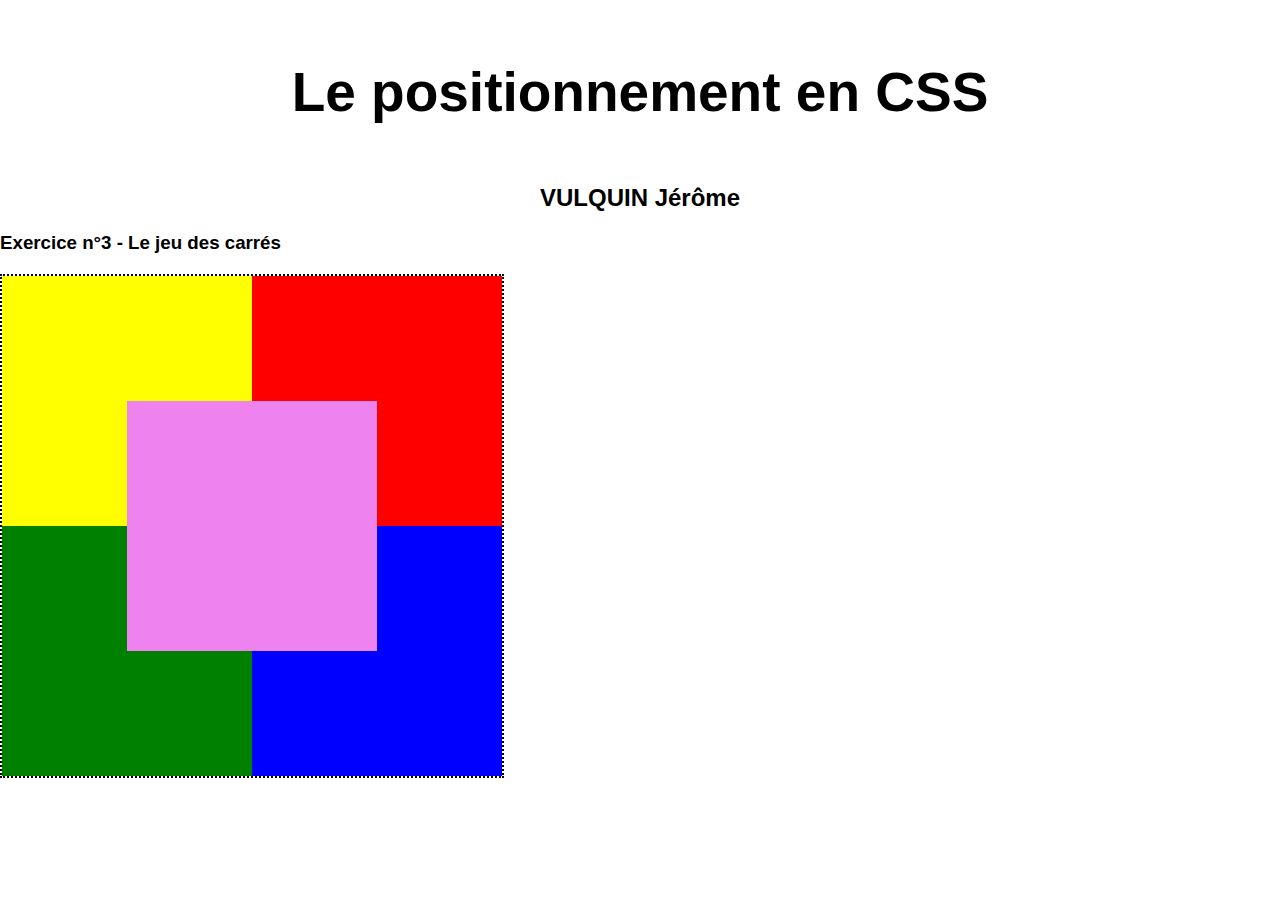
<file: TP n°3 - Le positionnement/CSS TP3/exo3 - relative absolute.html>
<!DOCTYPE html>
<html lang="fr">
<head>
    <meta charset="UTF-8">
    <meta name="description" content="Exercice n°3 du TP n°3 de CSS">
    <link rel="stylesheet" href="./css/exo3.css">
    <title>CSS TP3 - Positionnement </title>
</head>
<body>
    <!-- Réaliser le pikachu des 25 ans -->
    <h1>Le positionnement en CSS</h1>
    <h2>VULQUIN Jérôme</h2>
    <h3>Exercice n°3 - Le jeu des carrés</h3>
    <div class="exoUnContainer">
        <div class="carre carreViolet"></div>
        <div class="carre carreRouge"></div>
        <div class="carre carreJaune"></div>
        <div class="carre carreBleu"></div>
        <div class="carre carreVert"></div>
    </div>

</body>
</html>
</file>
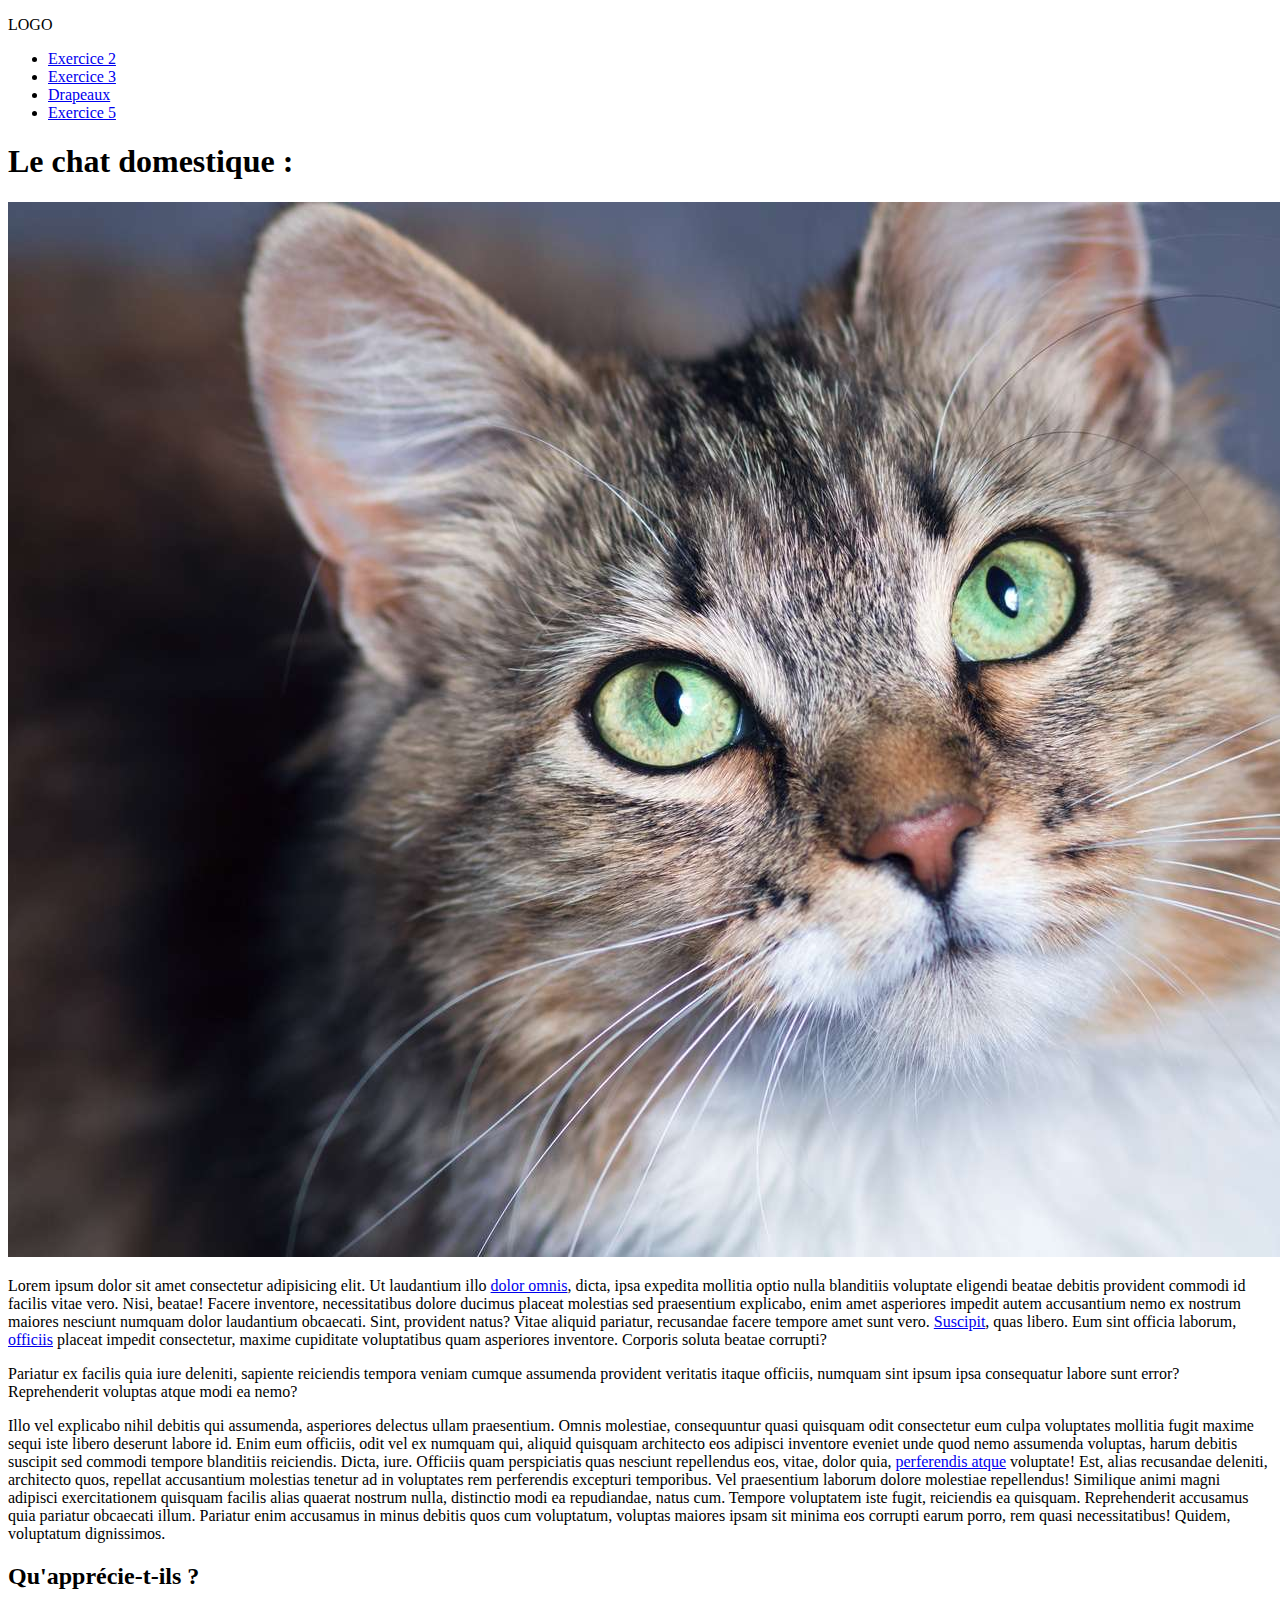
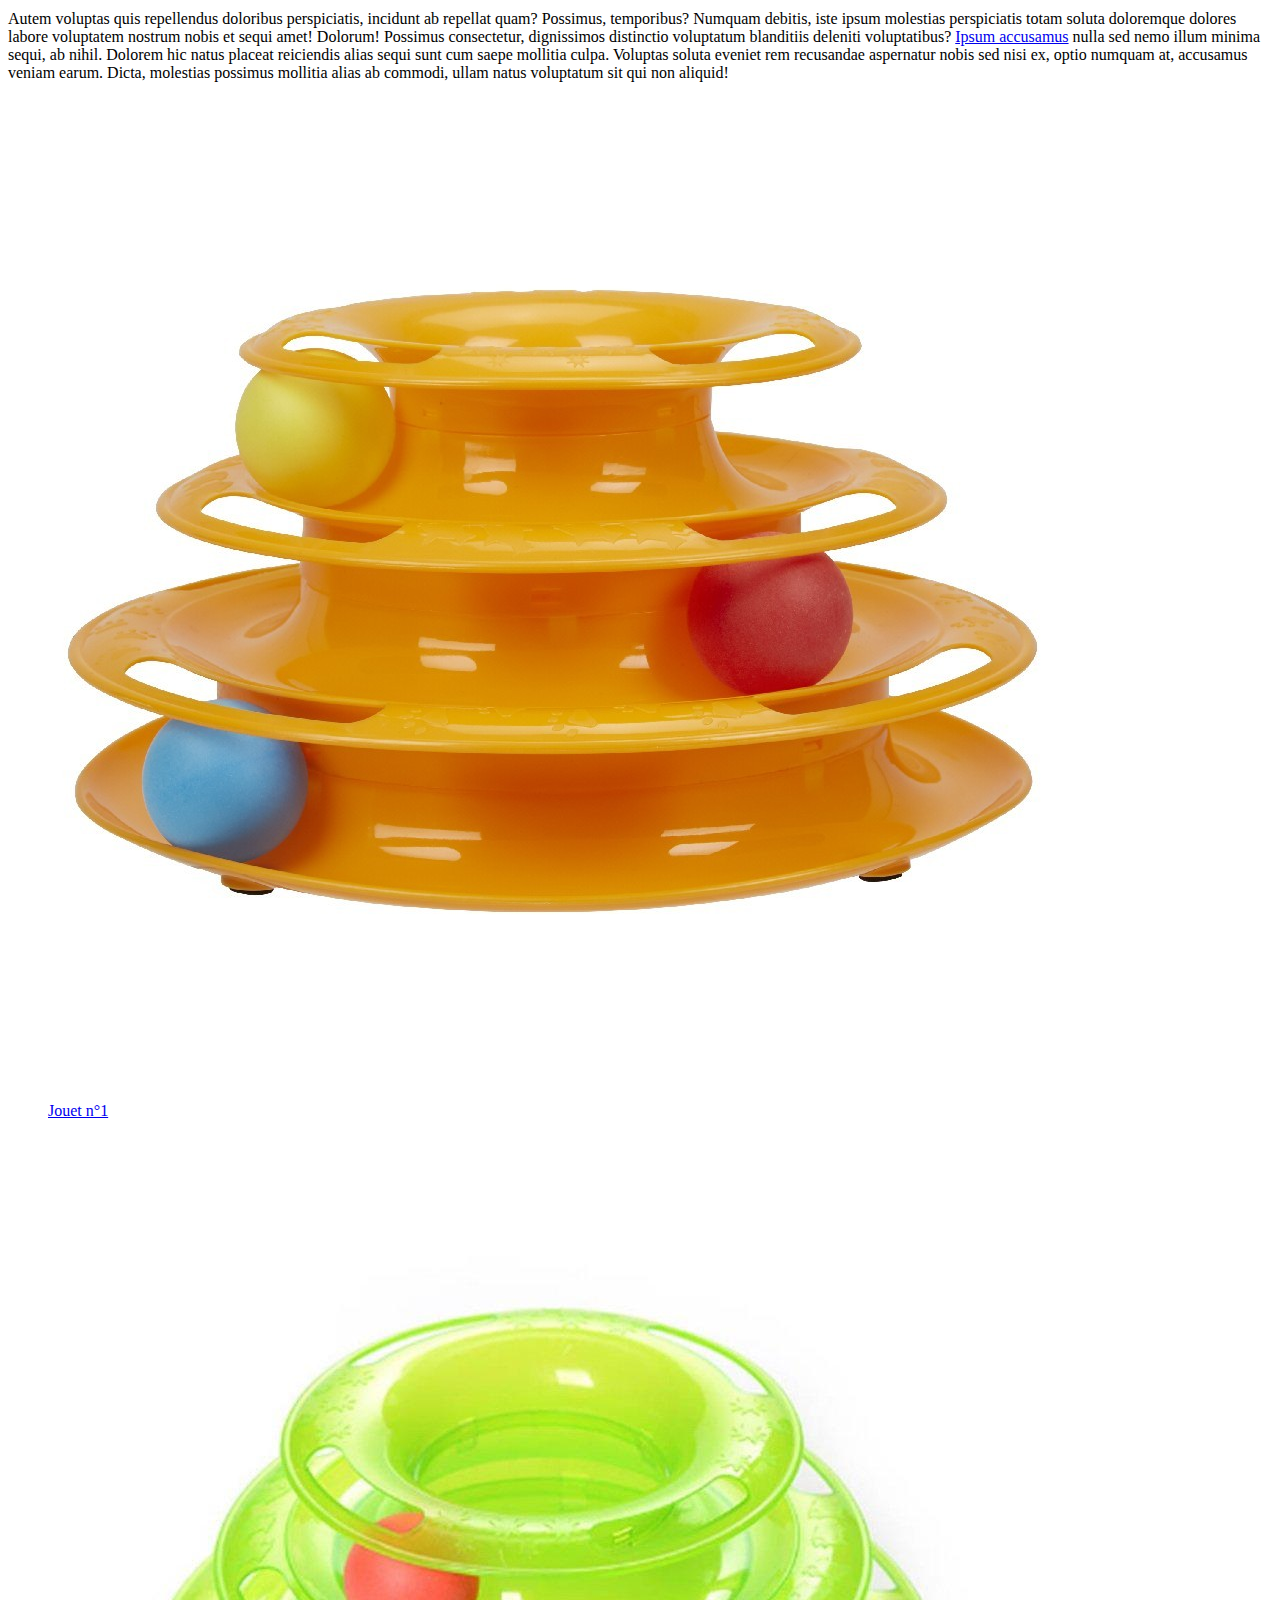
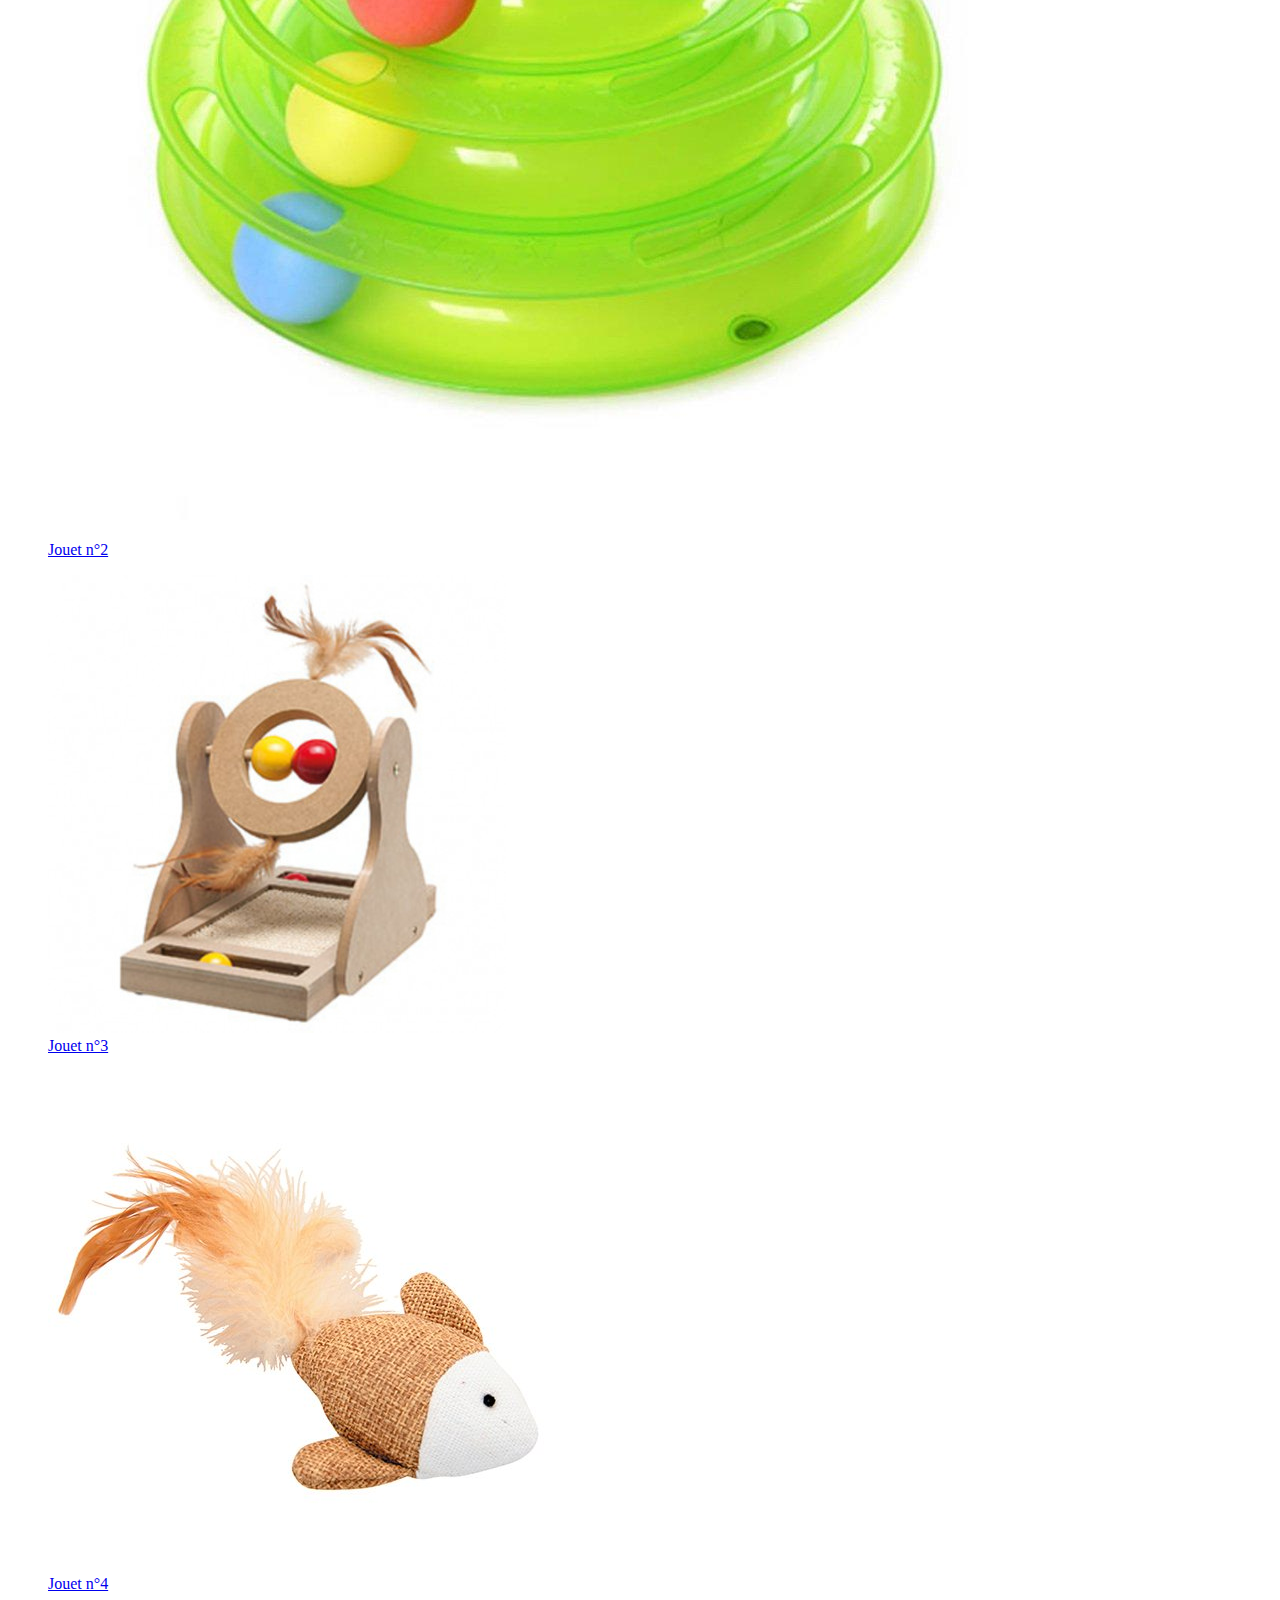
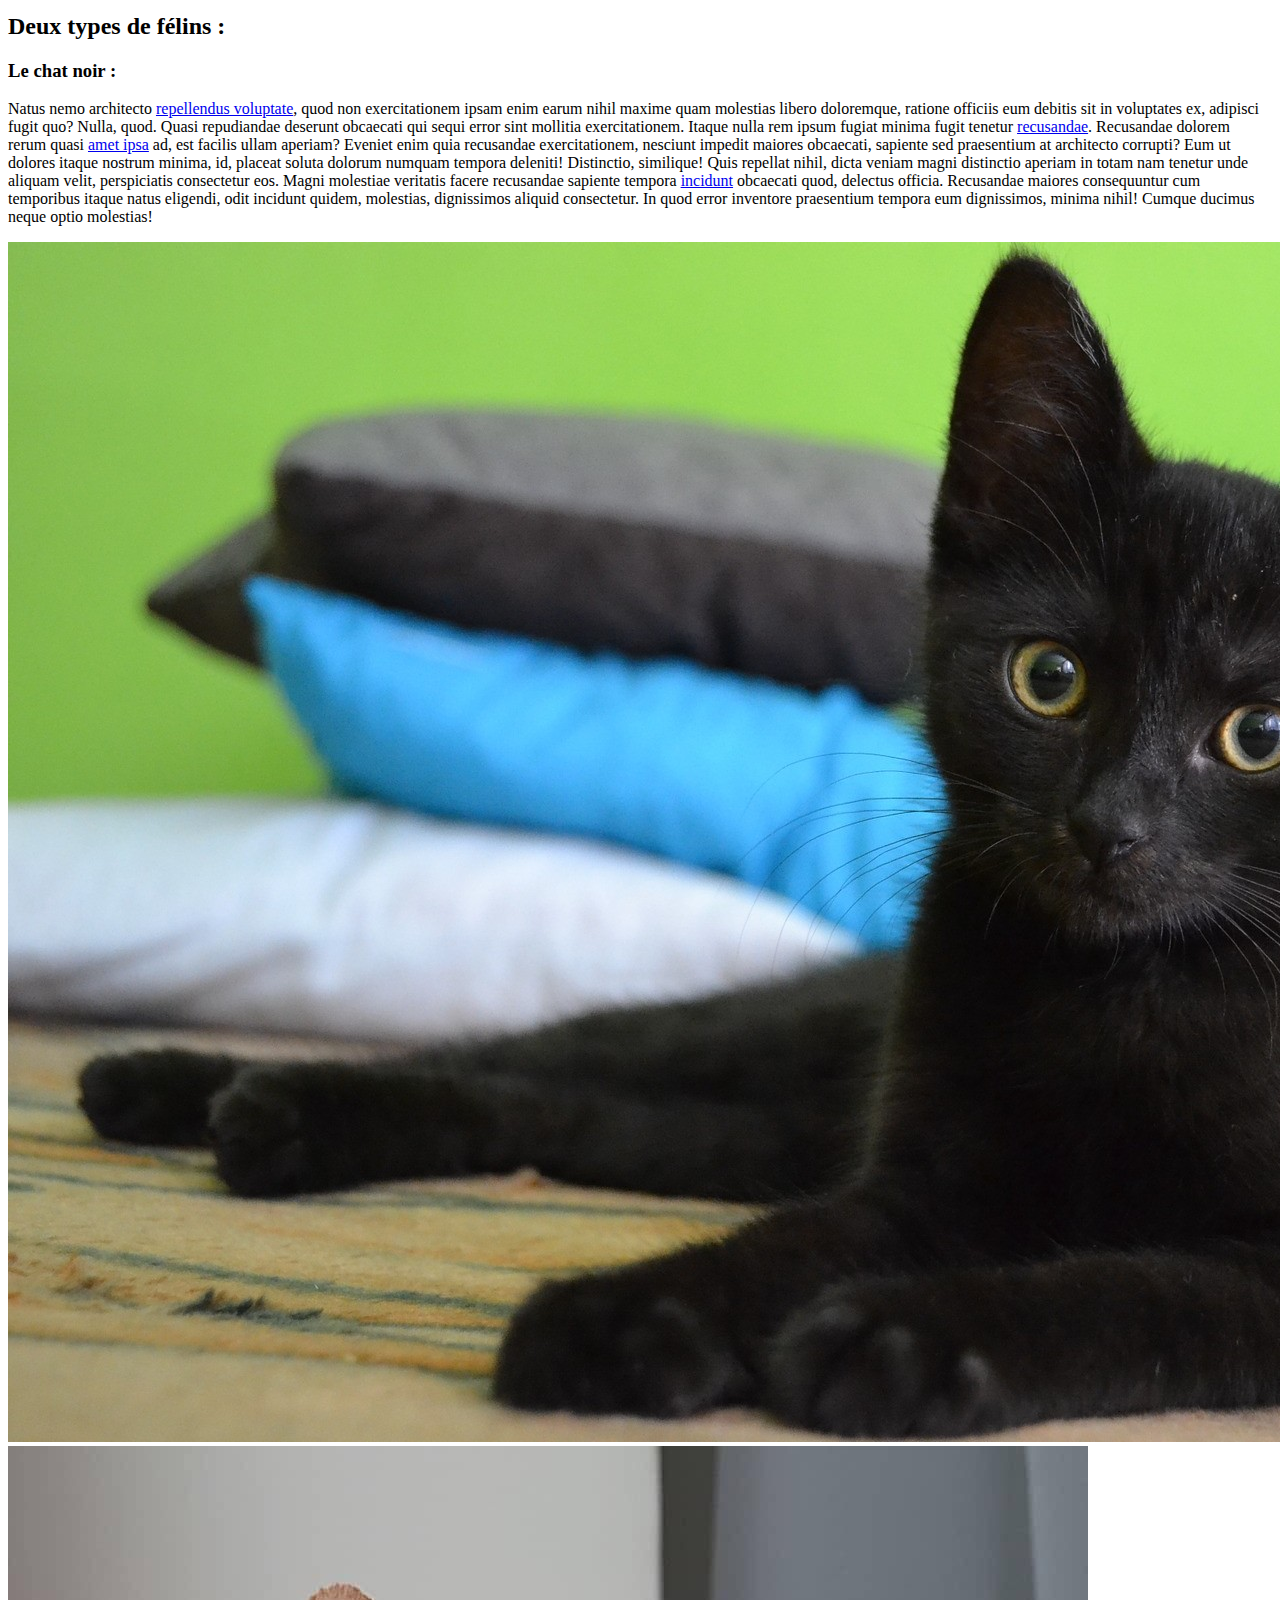
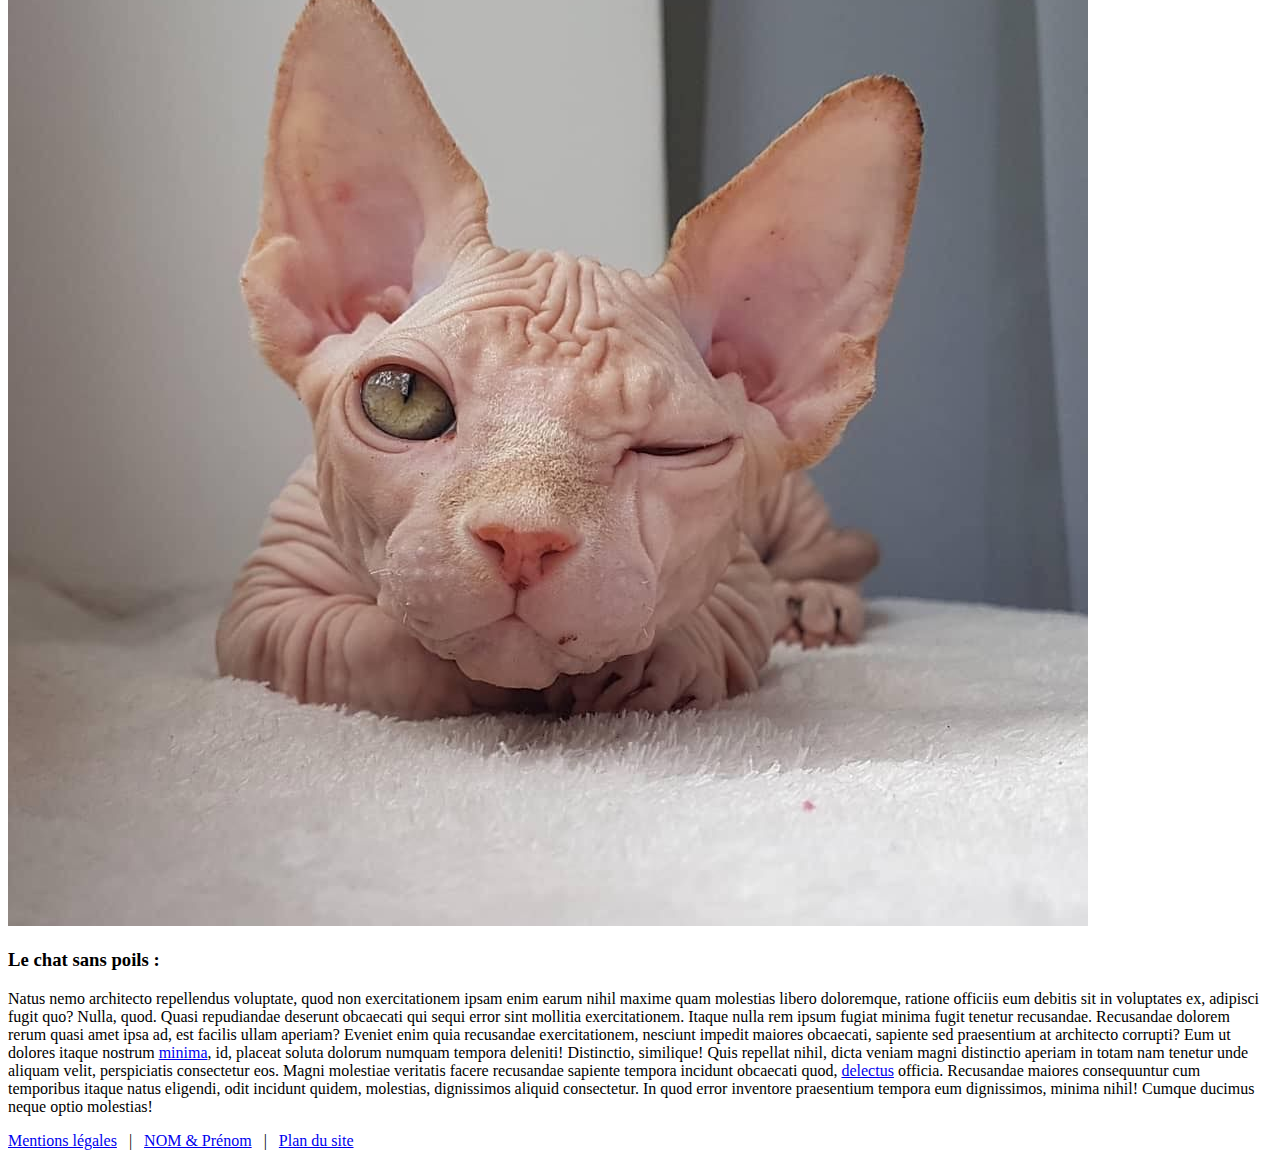
<file: TP n°3 - Le positionnement/CSS TP3/exo5 - récapitulatif .html>
<!DOCTYPE html>
<html lang="fr">
<head>
    <meta charset="UTF-8">
    <title>CSS TP3 - Positionnement (exo 3)</title>
</head>

<body>
    <header>
        <nav>
            <p>LOGO</p>
            <ul>
                <li><a href="./exo2 (float).html" title="Redirection exercice 2">Exercice 2</a></li>
                <li><a href="./exo3 - relative absolute.html" title="Redirection vers l'exercice n°3">Exercice 3</a></li>
                <li><a href="./drapeaux.html" title="Redirection vers l'exercice sur les drapeaux">Drapeaux</a></li>
                <li><a href="#" title="Page actuelle">Exercice 5</a></li>
            </ul>
        </nav>
    </header>

    <main>
        <h1>Le chat domestique : </h1>
        <article>
            <div class="illustration floatRight">
                <img src="./src/img/chat.jpg" alt="Photo de chat">
            </div>
            <div class="introText">
                <p>Lorem ipsum dolor sit amet consectetur adipisicing elit. Ut laudantium illo <a href="#" title="Redirection vers ...">dolor omnis</a>, dicta, ipsa expedita mollitia optio nulla blanditiis voluptate eligendi beatae debitis provident commodi id facilis vitae vero.
                Nisi, beatae! Facere inventore, necessitatibus dolore ducimus placeat molestias sed praesentium explicabo, enim amet asperiores impedit autem accusantium nemo ex nostrum maiores nesciunt numquam dolor laudantium obcaecati. Sint, provident natus?
                Vitae aliquid pariatur, recusandae facere tempore amet sunt vero. <a href="#" title="Redirection vers ...">Suscipit</a>, quas libero. Eum sint officia laborum, <a href="#" title="Redirection vers ...">officiis</a> placeat impedit consectetur, maxime cupiditate voluptatibus quam asperiores inventore. Corporis soluta beatae corrupti?</p>

                <p>Pariatur ex facilis quia iure deleniti, sapiente reiciendis tempora veniam cumque assumenda provident veritatis itaque officiis, numquam sint ipsum ipsa consequatur labore sunt error? Reprehenderit voluptas atque modi ea nemo?</p>

                <p>Illo vel explicabo nihil debitis qui assumenda, asperiores delectus ullam praesentium. Omnis molestiae, consequuntur quasi quisquam odit consectetur eum culpa voluptates mollitia fugit maxime sequi iste libero deserunt labore id.
                Enim eum officiis, odit vel ex numquam qui, aliquid quisquam architecto eos adipisci inventore eveniet unde quod nemo assumenda voluptas, harum debitis suscipit sed commodi tempore blanditiis reiciendis. Dicta, iure.
                Officiis quam perspiciatis quas nesciunt repellendus eos, vitae, dolor quia, <a href="#" title="Redirection vers ...">perferendis atque</a> voluptate! Est, alias recusandae deleniti, architecto quos, repellat accusantium molestias tenetur ad in voluptates rem perferendis excepturi temporibus.
                Vel praesentium laborum dolore molestiae repellendus! Similique animi magni adipisci exercitationem quisquam facilis alias quaerat nostrum nulla, distinctio modi ea repudiandae, natus cum. Tempore voluptatem iste fugit, reiciendis ea quisquam.
                Reprehenderit accusamus quia pariatur obcaecati illum. Pariatur enim accusamus in minus debitis quos cum voluptatum, voluptas maiores ipsam sit minima eos corrupti earum porro, rem quasi necessitatibus! Quidem, voluptatum dignissimos.</p>
            </div>

            <h2>Qu'apprécie-t-ils ? </h2>
            <p>Autem voluptas quis repellendus doloribus perspiciatis, incidunt ab repellat quam? Possimus, temporibus? Numquam debitis, iste ipsum molestias perspiciatis totam soluta doloremque dolores labore voluptatem nostrum nobis et sequi amet! Dolorum!
            Possimus consectetur, dignissimos distinctio voluptatum blanditiis deleniti voluptatibus? <a href="#" title="Redirection vers ...">Ipsum accusamus</a> nulla sed nemo illum minima sequi, ab nihil. Dolorem hic natus placeat reiciendis alias sequi sunt cum saepe mollitia culpa.
            Voluptas soluta eveniet rem recusandae aspernatur nobis sed nisi ex, optio numquam at, accusamus veniam earum. Dicta, molestias possimus mollitia alias ab commodi, ullam natus voluptatum sit qui non aliquid!</p>
            
            <div class="inline-blocks-container">
                <figure class="inline-block">
                    <img src="src/img/jouet.jpg">
                    <figcaption>
                        <a href="#" title="Redirection vers Amazon...">Jouet n°1</a>
                    </figcaption>
                </figure>
                <figure class="inline-block">
                    <img src="src/img/jouet2.jpg">
                    <figcaption>
                        <a href="#" title="Redirection vers Amazon...">Jouet n°2</a>
                    </figcaption>
                </figure>
                <figure class="inline-block">
                    <img src="src/img/jouet3.jpg">
                    <figcaption>
                        <a href="#" title="Redirection vers Amazon...">Jouet n°3</a>
                    </figcaption>
                </figure>
                <figure class="inline-block">
                    <img src="src/img/jouet4.jpg">
                    <figcaption>
                        <a href="#" title="Redirection vers Amazon...">Jouet n°4</a>
                    </figcaption>
                </figure>
            </div>

            <h2>Deux types de félins :</h2>
            <div class="inline-scnd-container">
                <div class="inline-scnd">
                    <h3>Le chat noir :</h3>
                    <p>Natus nemo architecto <a href="#" title="Redirection vers ...">repellendus voluptate</a>, quod non exercitationem ipsam enim earum nihil maxime quam molestias libero doloremque, ratione officiis eum debitis sit in voluptates ex, adipisci fugit quo? Nulla, quod.
                    Quasi repudiandae deserunt obcaecati qui sequi error sint mollitia exercitationem. Itaque nulla rem ipsum fugiat minima fugit tenetur <a href="#" title="Redirection vers ...">recusandae</a>. Recusandae dolorem rerum quasi <a href="#" title="Redirection vers ...">amet ipsa</a> ad, est facilis ullam aperiam?
                    Eveniet enim quia recusandae exercitationem, nesciunt impedit maiores obcaecati, sapiente sed praesentium at architecto corrupti? Eum ut dolores itaque nostrum minima, id, placeat soluta dolorum numquam tempora deleniti! Distinctio, similique!
                    Quis repellat nihil, dicta veniam magni distinctio aperiam in totam nam tenetur unde aliquam velit, perspiciatis consectetur eos. Magni molestiae veritatis facere recusandae sapiente tempora <a href="#" title="Redirection vers ....">incidunt</a> obcaecati quod, delectus officia.
                    Recusandae maiores consequuntur cum temporibus itaque natus eligendi, odit incidunt quidem, molestias, dignissimos aliquid consectetur. In quod error inventore praesentium tempora eum dignissimos, minima nihil! Cumque ducimus neque optio molestias!
                    </p>
                </div>

                <div class="inline-scnd">
                    <img src="./src/img/chaton-noir.jpg" alt="Photo de chat noir">
                </div>
            </div>

            <div class="inline-scnd-container">
                <div class="inline-scnd">
                    <img src="./src/img/chat-sans-poils.jpg" alt="Photo de chat noir">
                </div>

                <div class="inline-scnd">
                    <h3>Le chat sans poils :</h3>
                    <p>Natus nemo architecto repellendus voluptate, quod non exercitationem ipsam enim earum nihil maxime quam molestias libero doloremque, ratione officiis eum debitis sit in voluptates ex, adipisci fugit quo? Nulla, quod.
                        Quasi repudiandae deserunt obcaecati qui sequi error sint mollitia exercitationem. Itaque nulla rem ipsum fugiat minima fugit tenetur recusandae. Recusandae dolorem rerum quasi amet ipsa ad, est facilis ullam aperiam?
                        Eveniet enim quia recusandae exercitationem, nesciunt impedit maiores obcaecati, sapiente sed praesentium at architecto corrupti? Eum ut dolores itaque nostrum <a href="#" title="Redirection vers ....">minima</a>, id, placeat soluta dolorum numquam tempora deleniti! Distinctio, similique!
                        Quis repellat nihil, dicta veniam magni distinctio aperiam in totam nam tenetur unde aliquam velit, perspiciatis consectetur eos. Magni molestiae veritatis facere recusandae sapiente tempora incidunt obcaecati quod, <a href="#" title="Redirection vers ....">delectus</a> officia.
                        Recusandae maiores consequuntur cum temporibus itaque natus eligendi, odit incidunt quidem, molestias, dignissimos aliquid consectetur. In quod error inventore praesentium tempora eum dignissimos, minima nihil! Cumque ducimus neque optio molestias!
                    </p>
                </div>
            </div>
        </article>
    </main>

    <footer>
        <a href="#">Mentions légales</a>&nbsp;&nbsp;&nbsp;|&nbsp;&nbsp;&nbsp;<a href="#">NOM & Prénom</a>&nbsp;&nbsp;&nbsp;|&nbsp;&nbsp;&nbsp;<a href="#">Plan du site</a>
    </footer>
    
</body>
</html>
</file>
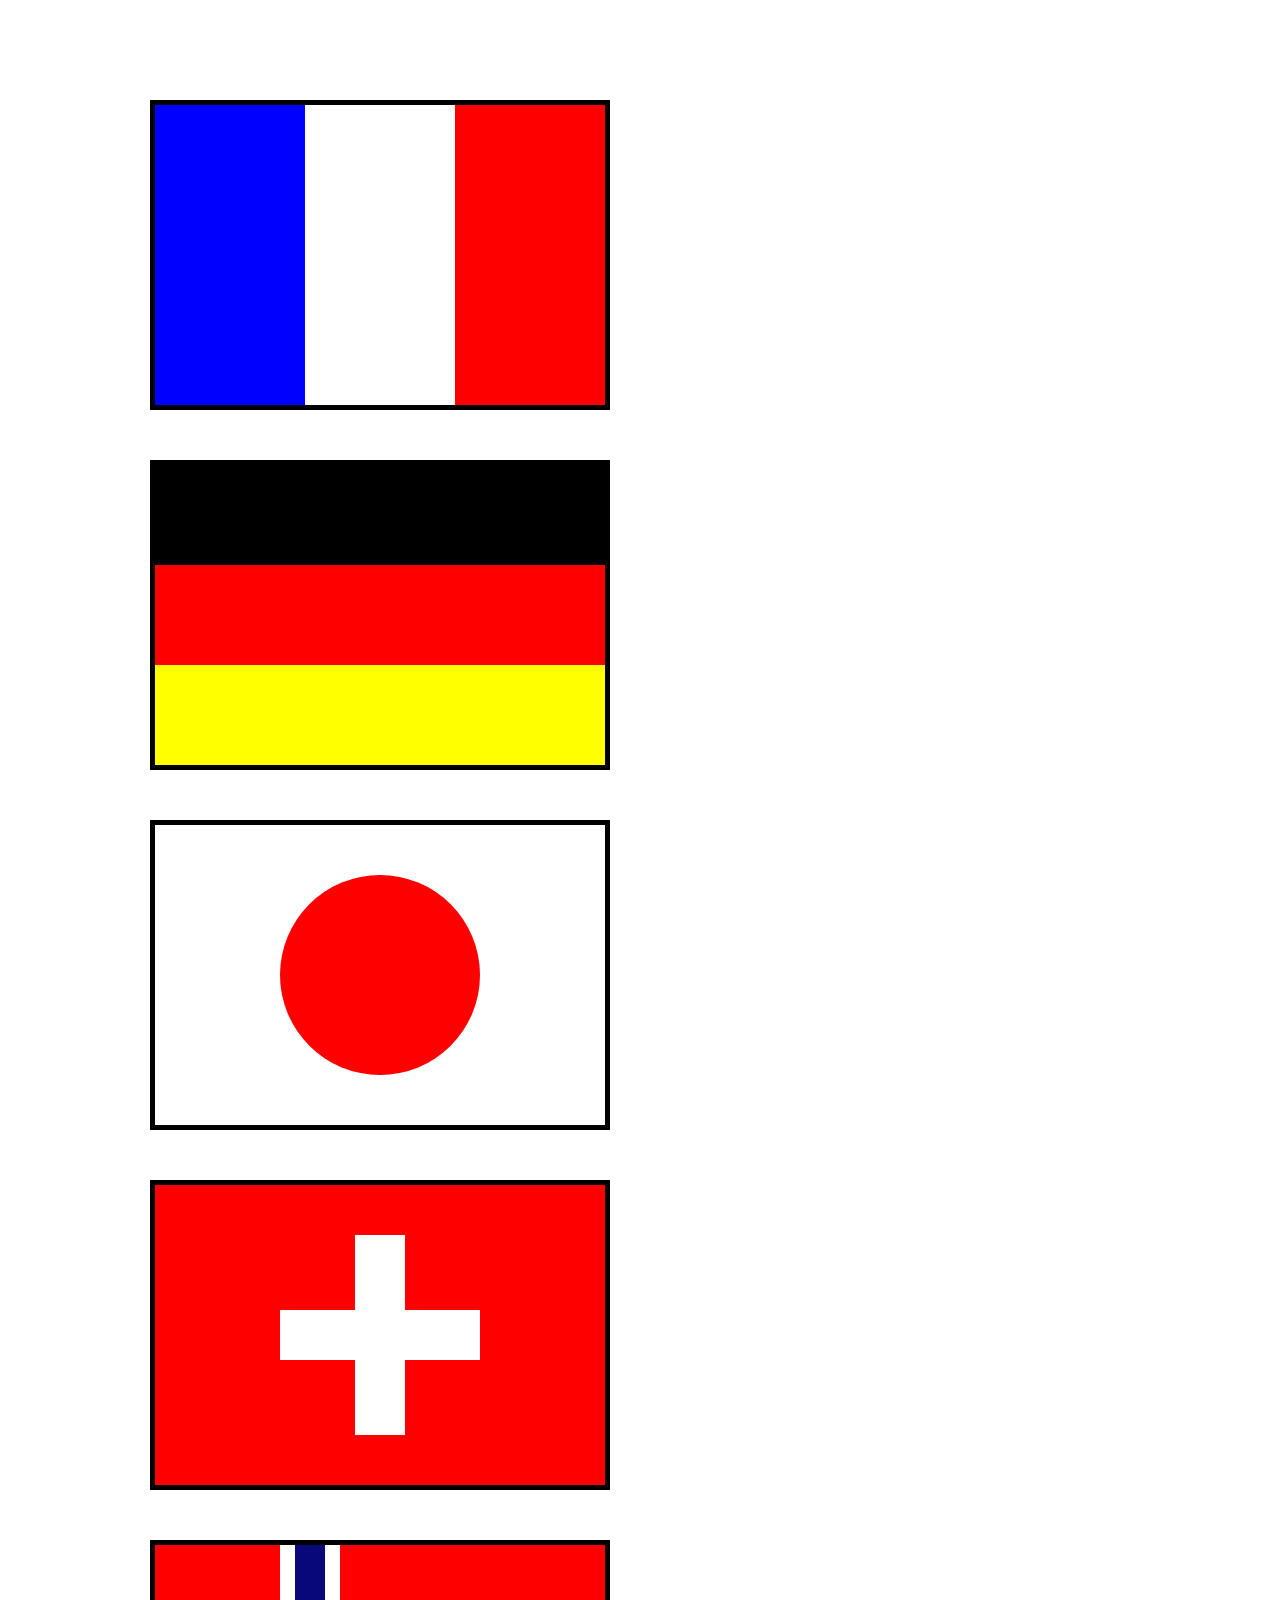
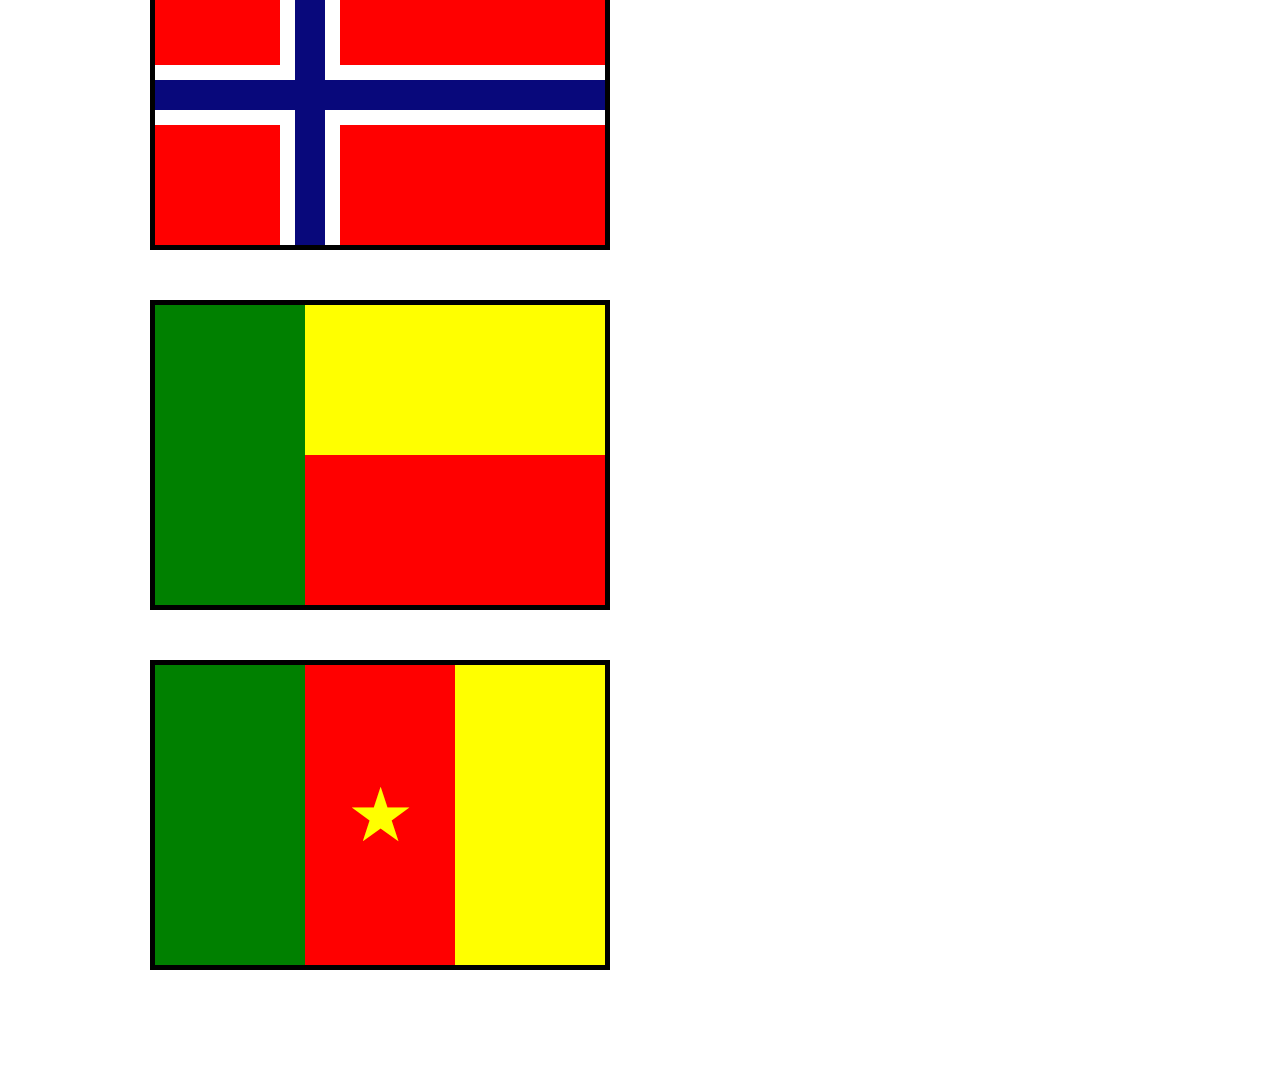
<file: TP n°3 - Le positionnement/CSS_TP3/drapeaux.html>
<!DOCTYPE html>
<html lang="fr">
<head>
    <meta charset="UTF-8">
    <meta http-equiv="X-UA-Compatible" content="IE=edge">
    <meta name="viewport" content="width=device-width, initial-scale=1.0">
    <meta name="description" content="Exercice sur les drapeaux">
    <link rel="stylesheet" href="./css/drapeaux.css">
    <link rel="icon" href="./src/icons/icons8-triforce-100.png">
    <title>Exercice sur les drapeaux</title>
</head>
<body>
    <div></div>
    <div></div>
    <div></div>
    <div></div>
    <div></div>
    <div></div>
    <div></div>
</body>
</html>
</file>
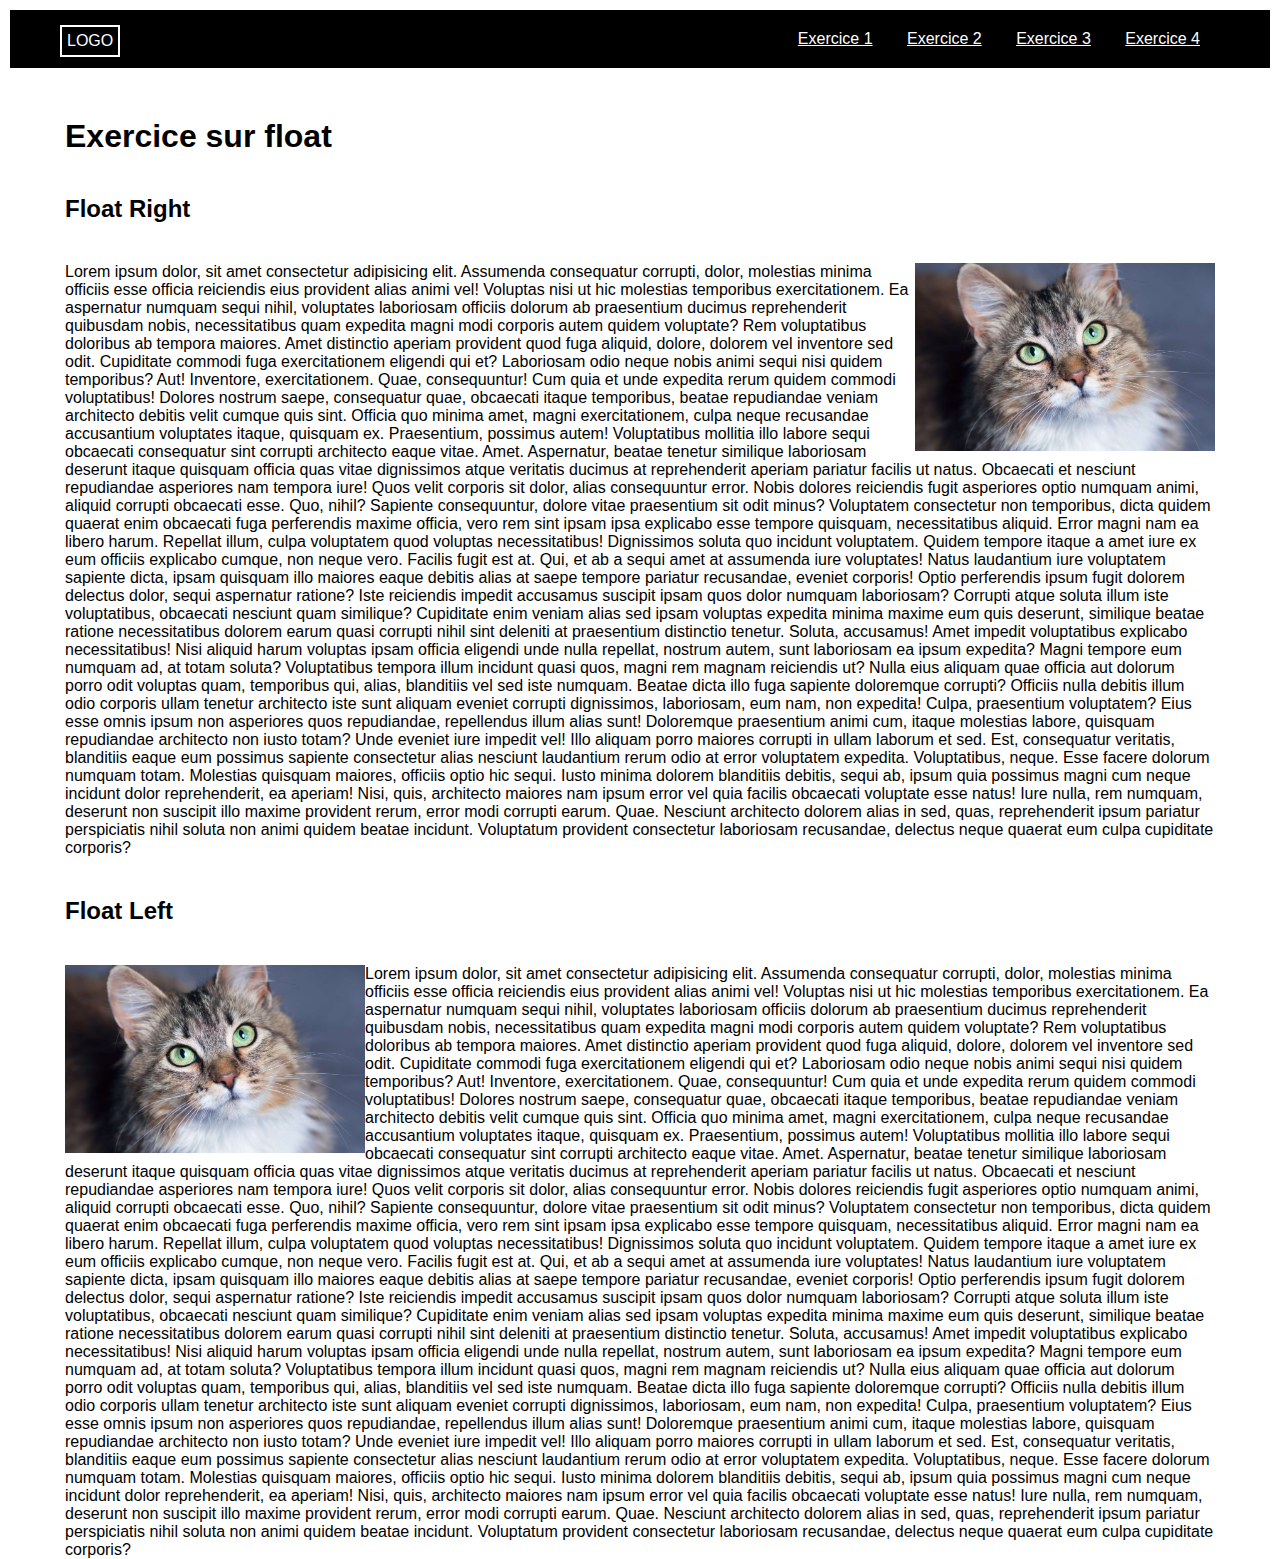
<file: TP n°3 - Le positionnement/CSS_TP3/exo2(float).html>
<!DOCTYPE html>
<html lang="zxx">

<head>
    <meta charset="UTF-8">
    <meta http-equiv="X-UA-Compatible" content="IE=edge">
    <meta name="viewport" content="width=device-width, initial-scale=1.0">
    <meta name="description" content="TP3 CSS EXO1 - FLOAT">
    <link rel="stylesheet" href="./css/exo2.css">
    <link rel="icon" href="./src/icons/icons8-triforce-100.png">
    <title>TP n°3 CSS - Exercice n°2 - FLOAT</title>
</head>

<body>

    <header>
        <nav>
            <ul>
                <li>LOGO</li>
                <li><a href="./exo2(float).html" title="Lien vers l'exercice n°">Exercice 1</a></li>
                <li><a href="./exo3-relative_absolute.html" title="Lien vers l'exercice n°">Exercice 2</a></li>
                <li><a href="./drapeaux.html" title="Lien vers l'exercice n°">Exercice 3</a></li>
                <li><a href="./exo5-recapitulatif.html" title="Lien vers l'exercice n°">Exercice 4</a></li>
            </ul>
        </nav>
        <!-- Menu de navigation -->
    </header>

    <main>
        <h1>Exercice sur float</h1>

        <article id="1">
            <h2>Float Right</h2>
            <div class="imageFlottanteDroite"><img src="src/img/chat.jpg" alt="image de chat">
            </div>
            <div class="justeLeTexte">
                <p>
                    Lorem ipsum dolor, sit amet consectetur adipisicing elit. Assumenda consequatur corrupti, dolor,
                    molestias minima officiis esse officia reiciendis eius provident alias animi vel! Voluptas nisi ut
                    hic molestias temporibus exercitationem.
                    Ea aspernatur numquam sequi nihil, voluptates laboriosam officiis dolorum ab praesentium ducimus
                    reprehenderit quibusdam nobis, necessitatibus quam expedita magni modi corporis autem quidem
                    voluptate? Rem voluptatibus doloribus ab tempora maiores.
                    Amet distinctio aperiam provident quod fuga aliquid, dolore, dolorem vel inventore sed odit.
                    Cupiditate commodi fuga exercitationem eligendi qui et? Laboriosam odio neque nobis animi sequi nisi
                    quidem temporibus? Aut!
                    Inventore, exercitationem. Quae, consequuntur! Cum quia et unde expedita rerum quidem commodi
                    voluptatibus! Dolores nostrum saepe, consequatur quae, obcaecati itaque temporibus, beatae
                    repudiandae veniam architecto debitis velit cumque quis sint.
                    Officia quo minima amet, magni exercitationem, culpa neque recusandae accusantium voluptates itaque,
                    quisquam ex. Praesentium, possimus autem! Voluptatibus mollitia illo labore sequi obcaecati
                    consequatur sint corrupti architecto eaque vitae. Amet.
                    Aspernatur, beatae tenetur similique laboriosam deserunt itaque quisquam officia quas vitae
                    dignissimos atque veritatis ducimus at reprehenderit aperiam pariatur facilis ut natus. Obcaecati et
                    nesciunt repudiandae asperiores nam tempora iure!
                    Quos velit corporis sit dolor, alias consequuntur error. Nobis dolores reiciendis fugit asperiores
                    optio numquam animi, aliquid corrupti obcaecati esse. Quo, nihil? Sapiente consequuntur, dolore
                    vitae praesentium sit odit minus?
                    Voluptatem consectetur non temporibus, dicta quidem quaerat enim obcaecati fuga perferendis maxime
                    officia, vero rem sint ipsam ipsa explicabo esse tempore quisquam, necessitatibus aliquid. Error
                    magni nam ea libero harum.
                    Repellat illum, culpa voluptatem quod voluptas necessitatibus! Dignissimos soluta quo incidunt
                    voluptatem. Quidem tempore itaque a amet iure ex eum officiis explicabo cumque, non neque vero.
                    Facilis fugit est at.
                    Qui, et ab a sequi amet at assumenda iure voluptates! Natus laudantium iure voluptatem sapiente
                    dicta, ipsam quisquam illo maiores eaque debitis alias at saepe tempore pariatur recusandae, eveniet
                    corporis!
                    Optio perferendis ipsum fugit dolorem delectus dolor, sequi aspernatur ratione? Iste reiciendis
                    impedit accusamus suscipit ipsam quos dolor numquam laboriosam? Corrupti atque soluta illum iste
                    voluptatibus, obcaecati nesciunt quam similique?
                    Cupiditate enim veniam alias sed ipsam voluptas expedita minima maxime eum quis deserunt, similique
                    beatae ratione necessitatibus dolorem earum quasi corrupti nihil sint deleniti at praesentium
                    distinctio tenetur. Soluta, accusamus!
                    Amet impedit voluptatibus explicabo necessitatibus! Nisi aliquid harum voluptas ipsam officia
                    eligendi unde nulla repellat, nostrum autem, sunt laboriosam ea ipsum expedita? Magni tempore eum
                    numquam ad, at totam soluta?
                    Voluptatibus tempora illum incidunt quasi quos, magni rem magnam reiciendis ut? Nulla eius aliquam
                    quae officia aut dolorum porro odit voluptas quam, temporibus qui, alias, blanditiis vel sed iste
                    numquam.
                    Beatae dicta illo fuga sapiente doloremque corrupti? Officiis nulla debitis illum odio corporis
                    ullam tenetur architecto iste sunt aliquam eveniet corrupti dignissimos, laboriosam, eum nam, non
                    expedita! Culpa, praesentium voluptatem?
                    Eius esse omnis ipsum non asperiores quos repudiandae, repellendus illum alias sunt! Doloremque
                    praesentium animi cum, itaque molestias labore, quisquam repudiandae architecto non iusto totam?
                    Unde eveniet iure impedit vel!
                    Illo aliquam porro maiores corrupti in ullam laborum et sed. Est, consequatur veritatis, blanditiis
                    eaque eum possimus sapiente consectetur alias nesciunt laudantium rerum odio at error voluptatem
                    expedita. Voluptatibus, neque.
                    Esse facere dolorum numquam totam. Molestias quisquam maiores, officiis optio hic sequi. Iusto
                    minima dolorem blanditiis debitis, sequi ab, ipsum quia possimus magni cum neque incidunt dolor
                    reprehenderit, ea aperiam!
                    Nisi, quis, architecto maiores nam ipsum error vel quia facilis obcaecati voluptate esse natus! Iure
                    nulla, rem numquam, deserunt non suscipit illo maxime provident rerum, error modi corrupti earum.
                    Quae.
                    Nesciunt architecto dolorem alias in sed, quas, reprehenderit ipsum pariatur perspiciatis nihil
                    soluta non animi quidem beatae incidunt. Voluptatum provident consectetur laboriosam recusandae,
                    delectus neque quaerat eum culpa cupiditate corporis?
                </p>
            </div>
        </article>


        <article id="2">
            <h2>Float Left</h2>
            <div class="imageFlottanteGauche"><img src="src/img/chat.jpg" alt="image de chat"></div>
            <div class="justeLeTexte">
                <p>
                    Lorem ipsum dolor, sit amet consectetur adipisicing elit. Assumenda consequatur corrupti, dolor,
                    molestias minima officiis esse officia reiciendis eius provident alias animi vel! Voluptas nisi ut
                    hic molestias temporibus exercitationem.
                    Ea aspernatur numquam sequi nihil, voluptates laboriosam officiis dolorum ab praesentium ducimus
                    reprehenderit quibusdam nobis, necessitatibus quam expedita magni modi corporis autem quidem
                    voluptate? Rem voluptatibus doloribus ab tempora maiores.
                    Amet distinctio aperiam provident quod fuga aliquid, dolore, dolorem vel inventore sed odit.
                    Cupiditate commodi fuga exercitationem eligendi qui et? Laboriosam odio neque nobis animi sequi nisi
                    quidem temporibus? Aut!
                    Inventore, exercitationem. Quae, consequuntur! Cum quia et unde expedita rerum quidem commodi
                    voluptatibus! Dolores nostrum saepe, consequatur quae, obcaecati itaque temporibus, beatae
                    repudiandae veniam architecto debitis velit cumque quis sint.
                    Officia quo minima amet, magni exercitationem, culpa neque recusandae accusantium voluptates itaque,
                    quisquam ex. Praesentium, possimus autem! Voluptatibus mollitia illo labore sequi obcaecati
                    consequatur sint corrupti architecto eaque vitae. Amet.
                    Aspernatur, beatae tenetur similique laboriosam deserunt itaque quisquam officia quas vitae
                    dignissimos atque veritatis ducimus at reprehenderit aperiam pariatur facilis ut natus. Obcaecati et
                    nesciunt repudiandae asperiores nam tempora iure!
                    Quos velit corporis sit dolor, alias consequuntur error. Nobis dolores reiciendis fugit asperiores
                    optio numquam animi, aliquid corrupti obcaecati esse. Quo, nihil? Sapiente consequuntur, dolore
                    vitae praesentium sit odit minus?
                    Voluptatem consectetur non temporibus, dicta quidem quaerat enim obcaecati fuga perferendis maxime
                    officia, vero rem sint ipsam ipsa explicabo esse tempore quisquam, necessitatibus aliquid. Error
                    magni nam ea libero harum.
                    Repellat illum, culpa voluptatem quod voluptas necessitatibus! Dignissimos soluta quo incidunt
                    voluptatem. Quidem tempore itaque a amet iure ex eum officiis explicabo cumque, non neque vero.
                    Facilis fugit est at.
                    Qui, et ab a sequi amet at assumenda iure voluptates! Natus laudantium iure voluptatem sapiente
                    dicta, ipsam quisquam illo maiores eaque debitis alias at saepe tempore pariatur recusandae, eveniet
                    corporis!
                    Optio perferendis ipsum fugit dolorem delectus dolor, sequi aspernatur ratione? Iste reiciendis
                    impedit accusamus suscipit ipsam quos dolor numquam laboriosam? Corrupti atque soluta illum iste
                    voluptatibus, obcaecati nesciunt quam similique?
                    Cupiditate enim veniam alias sed ipsam voluptas expedita minima maxime eum quis deserunt, similique
                    beatae ratione necessitatibus dolorem earum quasi corrupti nihil sint deleniti at praesentium
                    distinctio tenetur. Soluta, accusamus!
                    Amet impedit voluptatibus explicabo necessitatibus! Nisi aliquid harum voluptas ipsam officia
                    eligendi unde nulla repellat, nostrum autem, sunt laboriosam ea ipsum expedita? Magni tempore eum
                    numquam ad, at totam soluta?
                    Voluptatibus tempora illum incidunt quasi quos, magni rem magnam reiciendis ut? Nulla eius aliquam
                    quae officia aut dolorum porro odit voluptas quam, temporibus qui, alias, blanditiis vel sed iste
                    numquam.
                    Beatae dicta illo fuga sapiente doloremque corrupti? Officiis nulla debitis illum odio corporis
                    ullam tenetur architecto iste sunt aliquam eveniet corrupti dignissimos, laboriosam, eum nam, non
                    expedita! Culpa, praesentium voluptatem?
                    Eius esse omnis ipsum non asperiores quos repudiandae, repellendus illum alias sunt! Doloremque
                    praesentium animi cum, itaque molestias labore, quisquam repudiandae architecto non iusto totam?
                    Unde eveniet iure impedit vel!
                    Illo aliquam porro maiores corrupti in ullam laborum et sed. Est, consequatur veritatis, blanditiis
                    eaque eum possimus sapiente consectetur alias nesciunt laudantium rerum odio at error voluptatem
                    expedita. Voluptatibus, neque.
                    Esse facere dolorum numquam totam. Molestias quisquam maiores, officiis optio hic sequi. Iusto
                    minima dolorem blanditiis debitis, sequi ab, ipsum quia possimus magni cum neque incidunt dolor
                    reprehenderit, ea aperiam!
                    Nisi, quis, architecto maiores nam ipsum error vel quia facilis obcaecati voluptate esse natus! Iure
                    nulla, rem numquam, deserunt non suscipit illo maxime provident rerum, error modi corrupti earum.
                    Quae.
                    Nesciunt architecto dolorem alias in sed, quas, reprehenderit ipsum pariatur perspiciatis nihil
                    soluta non animi quidem beatae incidunt. Voluptatum provident consectetur laboriosam recusandae,
                    delectus neque quaerat eum culpa cupiditate corporis?
                </p>
            </div>
        </article>

    </main>

</body>

</html>
</file>
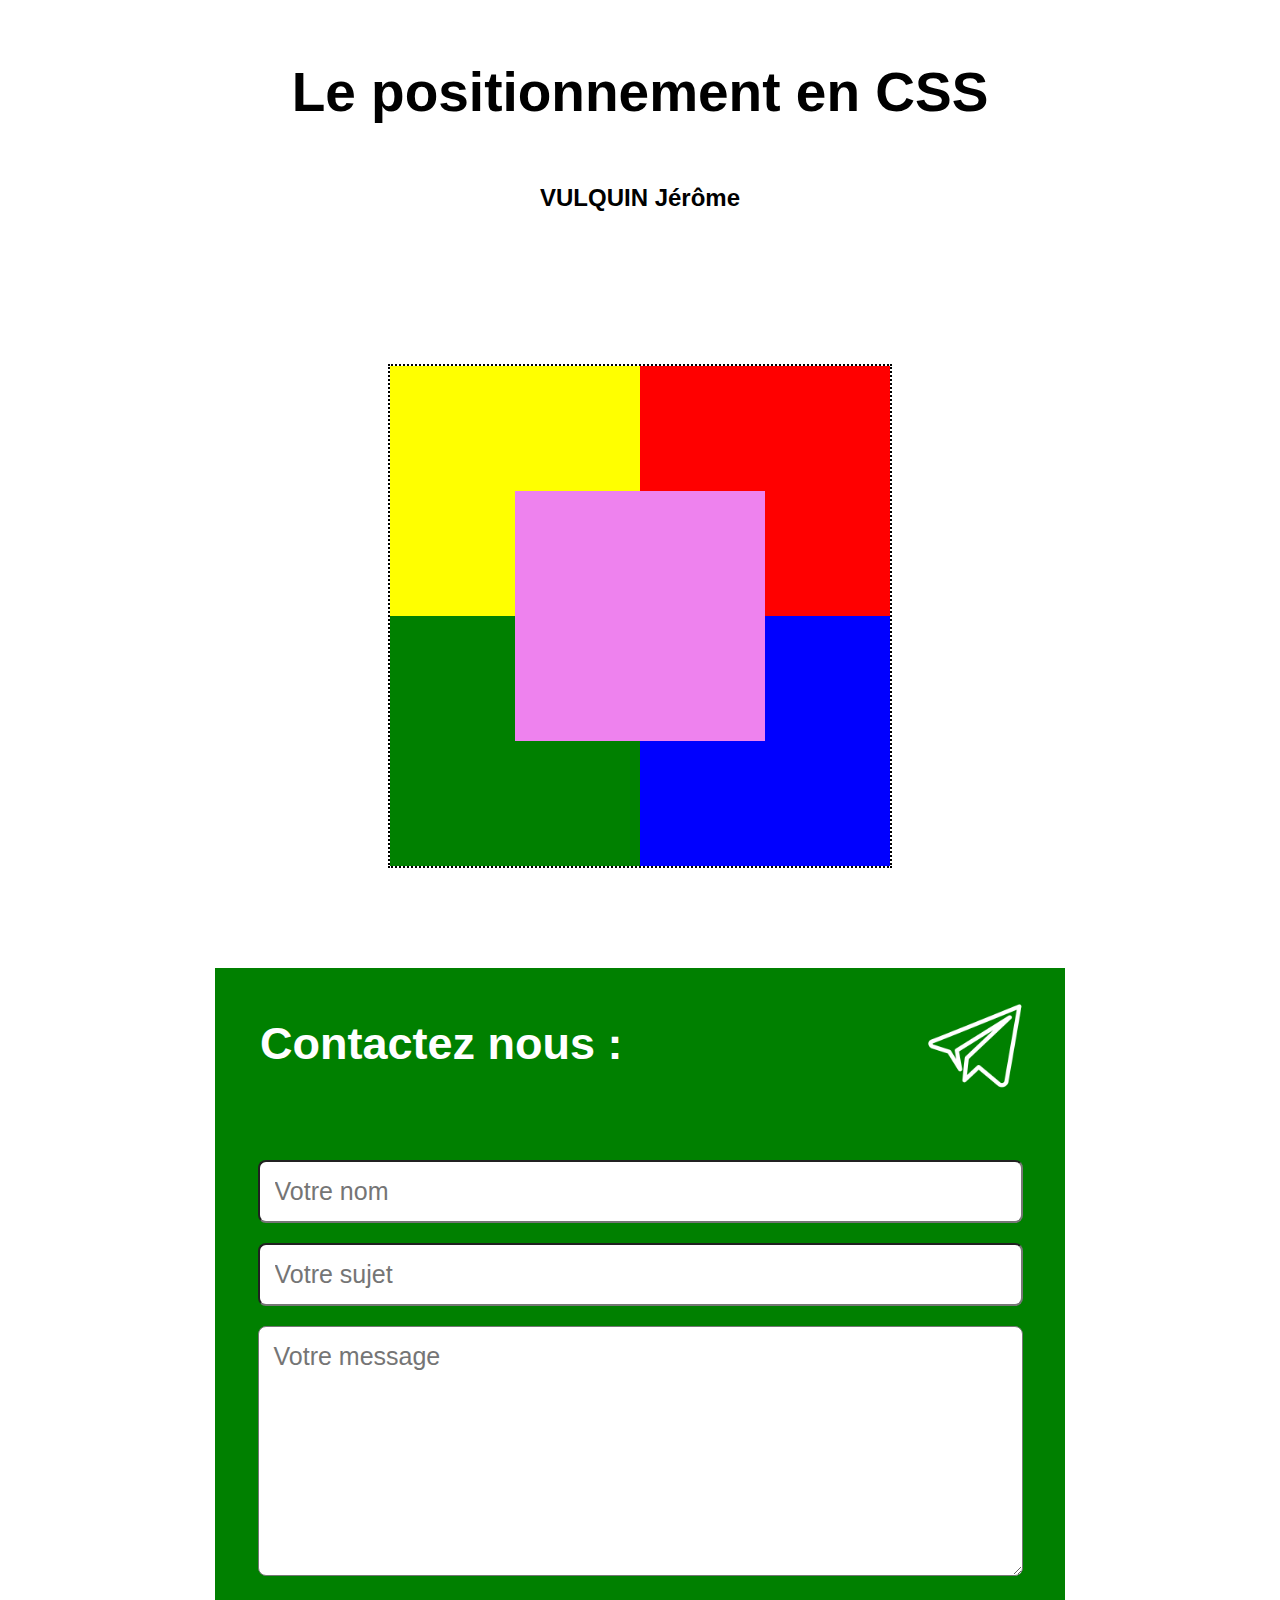
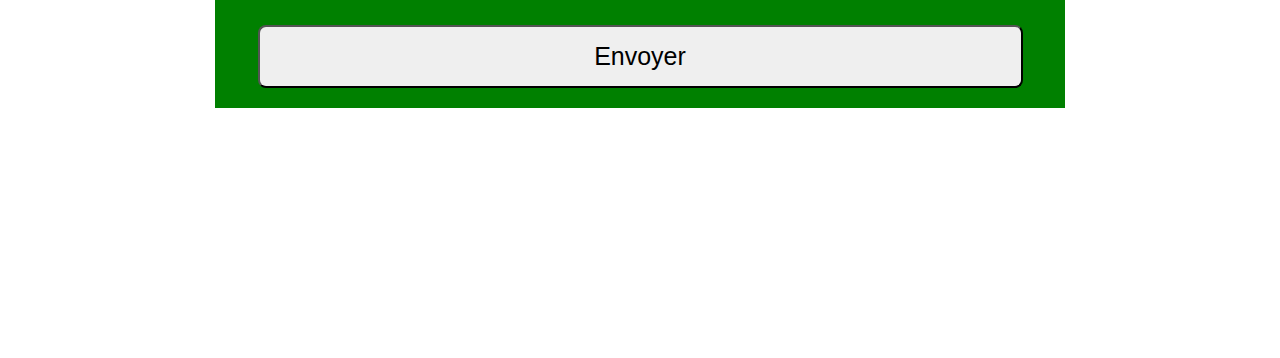
<file: TP n°3 - Le positionnement/CSS_TP3/exo3-relative_absolute.html>
<!DOCTYPE html>
<html lang="fr">

<head>
    <meta charset="UTF-8">
    <meta http-equiv="X-UA-Compatible" content="IE=edge">
    <meta name="viewport" content="width=device-width, initial-scale=1.0">
    <meta name="description" content="Exercice n°3 du TP n°3 de CSS">
    <link rel="stylesheet" href="./css/exo3.css">
    <link rel="icon" href="./src/icons/icons8-triforce-100.png">
    <link rel="preconnect" href="https://fonts.googleapis.com">
    <link rel="preconnect" href="https://fonts.gstatic.com" crossorigin>
    <link href="https://fonts.googleapis.com/css2?family=Montserrat:ital,wght@1,200&display=swap" rel="stylesheet">
    <title>CSS TP3 - Positionnement </title>
</head>

<body>
    <!-- Réaliser le pikachu des 25 ans -->
    <header>
        <h1>Le positionnement en CSS</h1>
        <h2>VULQUIN Jérôme</h2>
        <h3>Exercice n°3 - Le jeu des carrés</h3>
        <div class="exoUnContainer">
            <div class="carre carreViolet"></div>
            <div class="carre carreRouge"></div>
            <div class="carre carreJaune"></div>
            <div class="carre carreBleu"></div>
            <div class="carre carreVert"></div>
        </div>
    </header>
    <main>
        <h3>Contactez nous&nbsp;:</h3>
            <img src="./src/icons/send.png" title="Image d'avion en papier">
            <form action="#" method="POST">
                <input type="text" name="votreNom" placeholder="Votre nom">
                <input type="text" name="votreSujet" placeholder="Votre sujet">
                <textarea placeholder="Votre message"></textarea>
                <input type="submit" value="Envoyer">
            </form>
    </main>

</body>

</html>
</file>
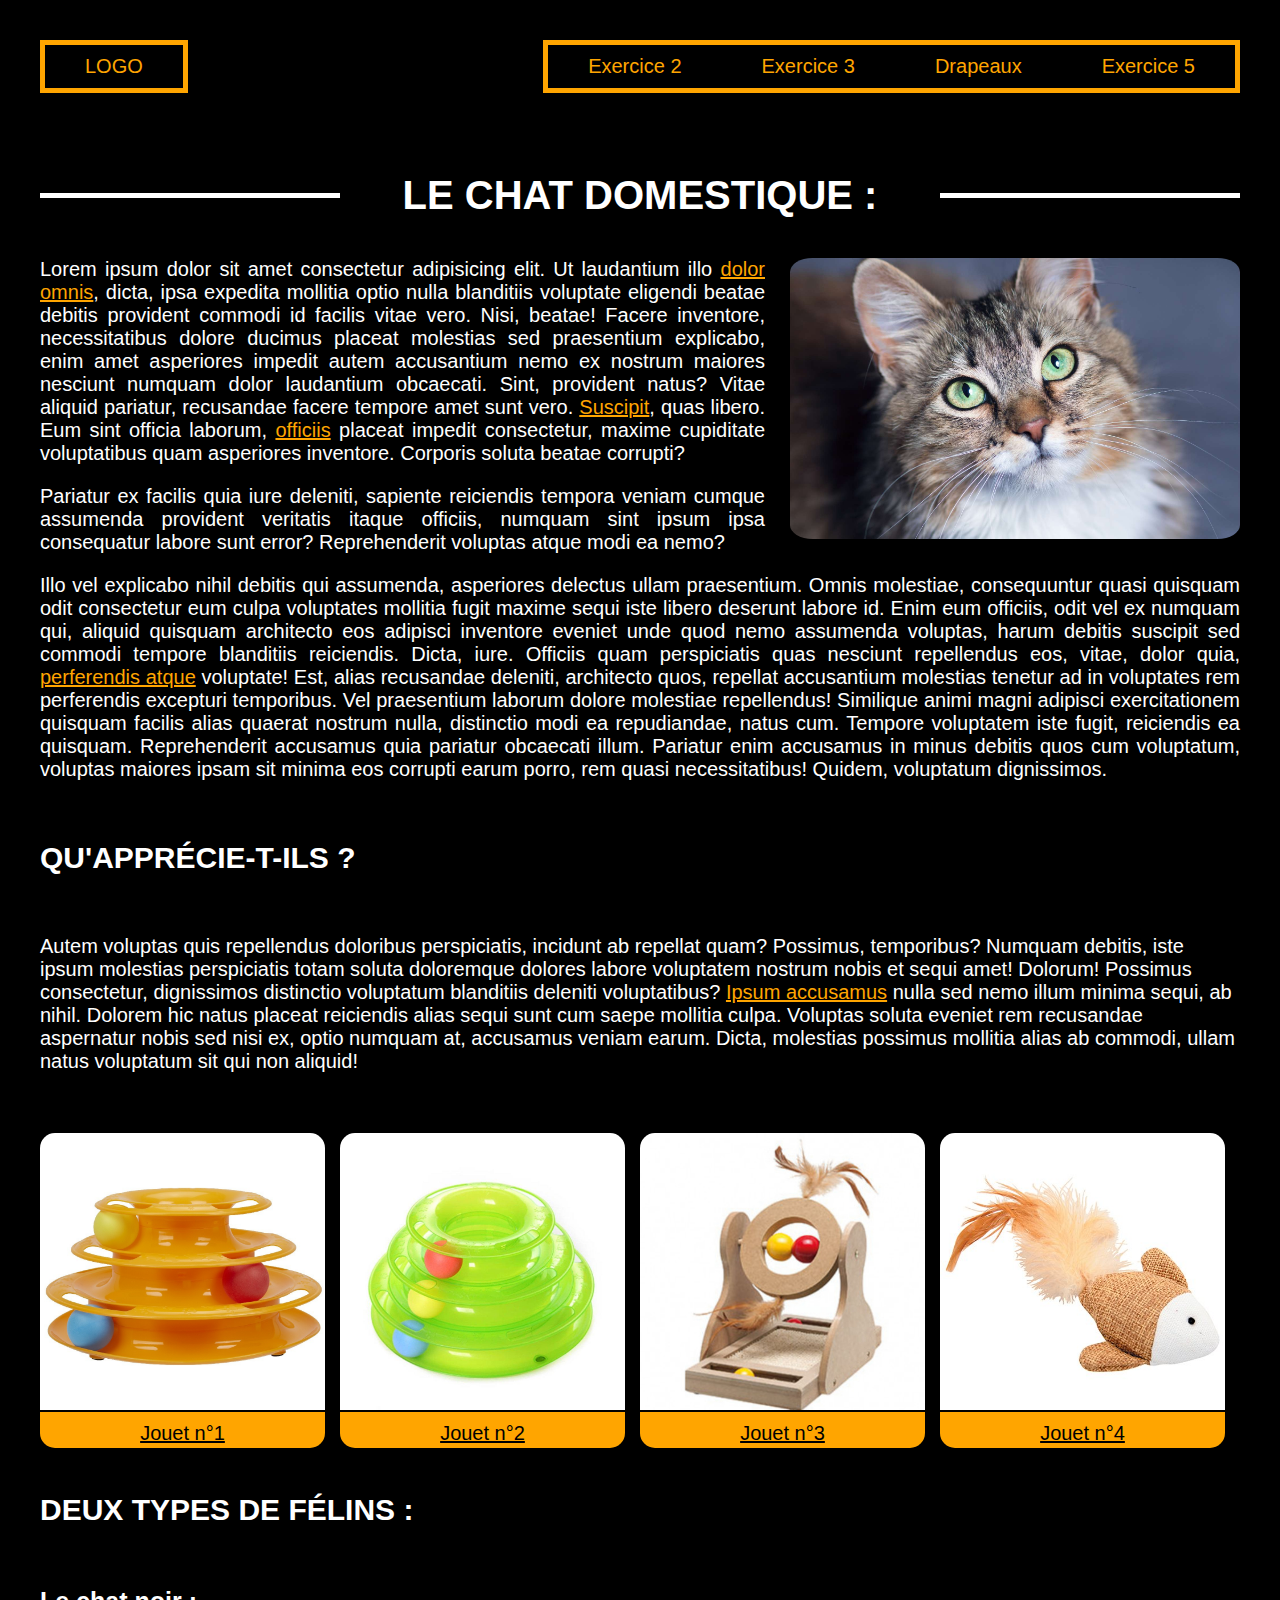
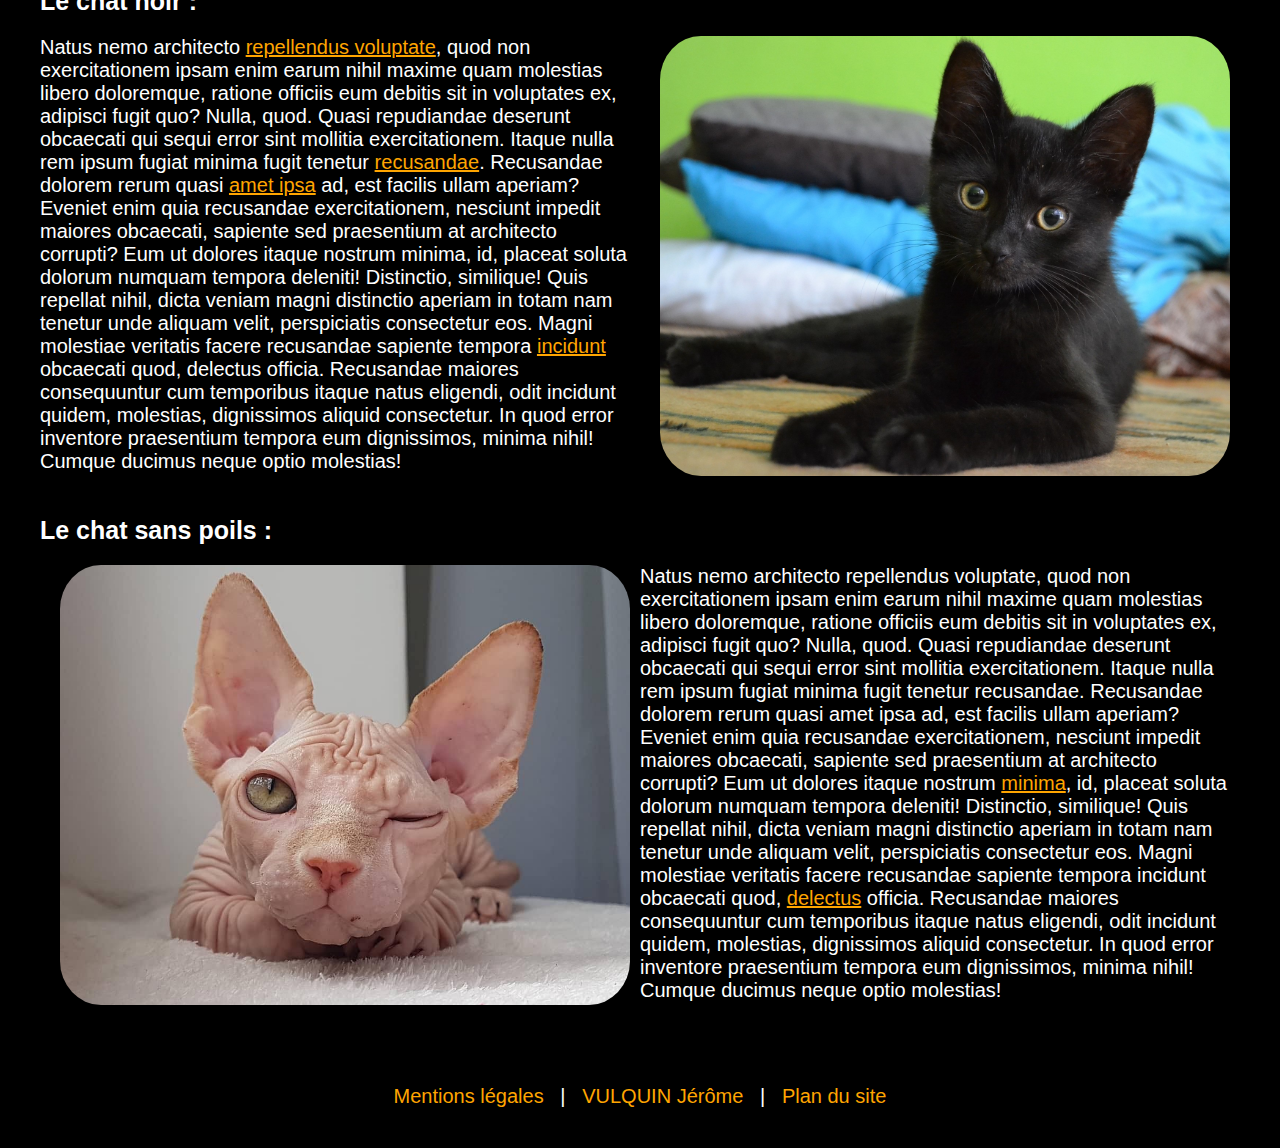
<file: TP n°3 - Le positionnement/CSS_TP3/exo5-recapitulatif.html>
<!DOCTYPE html>
<html lang="zxx">

<head>
    <meta charset="UTF-8">
    <meta http-equiv="X-UA-Compatible" content="IE=edge">
    <meta name="viewport" content="width=device-width, initial-scale=1.0">
    <meta name="description" content="Exercice n°5 du TP n°3 de CSS">
    <link rel="stylesheet" href="./css/exo5.css">
    <link rel="icon" href="./src/icons/icons8-triforce-100.png">
    <title>CSS TP3 - Positionnement (exo 5)</title>
</head>

<body>
    <header>
        <nav>
            <p>LOGO</p>
            <ul>
                <li><a href="./exo2(float).html" title="Redirection exercice 2">Exercice&nbsp;2</a></li>
                <li><a href="./exo3-relative_absolute.html" title="Redirection vers l'exercice n°3">Exercice&nbsp;3</a>
                </li>
                <li><a href="./drapeaux.html" title="Redirection vers l'exercice sur les drapeaux">Drapeaux</a></li>
                <li><a href="./exo5-recapitulatif.html" title="Page actuelle">Exercice&nbsp;5</a></li>
            </ul>
        </nav>
    </header>

    <main>
        <h1>Le chat domestique&nbsp;: </h1>
        <article>
            <div class="illustration floatRight">
                <img src="./src/img/chat.jpg" alt="Photo de chat">
            </div>
            <div class="introText">
                <p>Lorem ipsum dolor sit amet consectetur adipisicing elit. Ut laudantium illo <a href="#"
                        title="Redirection vers ...">dolor omnis</a>, dicta, ipsa expedita mollitia optio nulla
                    blanditiis voluptate eligendi beatae debitis provident commodi id facilis vitae vero.
                    Nisi, beatae! Facere inventore, necessitatibus dolore ducimus placeat molestias sed praesentium
                    explicabo, enim amet asperiores impedit autem accusantium nemo ex nostrum maiores nesciunt numquam
                    dolor laudantium obcaecati. Sint, provident natus?
                    Vitae aliquid pariatur, recusandae facere tempore amet sunt vero. <a href="#"
                        title="Redirection vers ...">Suscipit</a>, quas libero. Eum sint officia laborum, <a href="#"
                        title="Redirection vers ...">officiis</a> placeat impedit consectetur, maxime cupiditate
                    voluptatibus quam asperiores inventore. Corporis soluta beatae corrupti?</p>

                <p>Pariatur ex facilis quia iure deleniti, sapiente reiciendis tempora veniam cumque assumenda provident
                    veritatis itaque officiis, numquam sint ipsum ipsa consequatur labore sunt error? Reprehenderit
                    voluptas atque modi ea nemo?</p>

                <p>Illo vel explicabo nihil debitis qui assumenda, asperiores delectus ullam praesentium. Omnis
                    molestiae, consequuntur quasi quisquam odit consectetur eum culpa voluptates mollitia fugit maxime
                    sequi iste libero deserunt labore id.
                    Enim eum officiis, odit vel ex numquam qui, aliquid quisquam architecto eos adipisci inventore
                    eveniet unde quod nemo assumenda voluptas, harum debitis suscipit sed commodi tempore blanditiis
                    reiciendis. Dicta, iure.
                    Officiis quam perspiciatis quas nesciunt repellendus eos, vitae, dolor quia, <a href="#"
                        title="Redirection vers ...">perferendis atque</a> voluptate! Est, alias recusandae deleniti,
                    architecto quos, repellat accusantium molestias tenetur ad in voluptates rem perferendis excepturi
                    temporibus.
                    Vel praesentium laborum dolore molestiae repellendus! Similique animi magni adipisci exercitationem
                    quisquam facilis alias quaerat nostrum nulla, distinctio modi ea repudiandae, natus cum. Tempore
                    voluptatem iste fugit, reiciendis ea quisquam.
                    Reprehenderit accusamus quia pariatur obcaecati illum. Pariatur enim accusamus in minus debitis quos
                    cum voluptatum, voluptas maiores ipsam sit minima eos corrupti earum porro, rem quasi
                    necessitatibus! Quidem, voluptatum dignissimos.</p>
            </div>

            <h2>Qu'apprécie-t-ils ? </h2>
            <p>Autem voluptas quis repellendus doloribus perspiciatis, incidunt ab repellat quam? Possimus, temporibus?
                Numquam debitis, iste ipsum molestias perspiciatis totam soluta doloremque dolores labore voluptatem
                nostrum nobis et sequi amet! Dolorum!
                Possimus consectetur, dignissimos distinctio voluptatum blanditiis deleniti voluptatibus? <a href="#"
                    title="Redirection vers ...">Ipsum accusamus</a> nulla sed nemo illum minima sequi, ab nihil.
                Dolorem hic natus placeat reiciendis alias sequi sunt cum saepe mollitia culpa.
                Voluptas soluta eveniet rem recusandae aspernatur nobis sed nisi ex, optio numquam at, accusamus veniam
                earum. Dicta, molestias possimus mollitia alias ab commodi, ullam natus voluptatum sit qui non aliquid!
            </p>

            <div class="inline-blocks-container">
                <figure class="inline-block">
                    <img src="src/img/jouet.jpg">
                    <figcaption>
                        <a href="#" title="Redirection vers Amazon...">Jouet n°1</a>
                    </figcaption>
                </figure>
                <figure class="inline-block">
                    <img src="src/img/jouet2.jpg">
                    <figcaption>
                        <a href="#" title="Redirection vers Amazon...">Jouet n°2</a>
                    </figcaption>
                </figure>
                <figure class="inline-block">
                    <img src="src/img/jouet3.jpg">
                    <figcaption>
                        <a href="#" title="Redirection vers Amazon...">Jouet n°3</a>
                    </figcaption>
                </figure>
                <figure class="inline-block">
                    <img src="src/img/jouet4.jpg">
                    <figcaption>
                        <a href="#" title="Redirection vers Amazon...">Jouet n°4</a>
                    </figcaption>
                </figure>
            </div>

            <h2>Deux types de félins :</h2>
            <h3>Le chat noir :</h3>
            <div class="inline-scnd-container">
                <div class="inline-scnd">
                    <p>Natus nemo architecto <a href="#" title="Redirection vers ...">repellendus voluptate</a>, quod
                        non exercitationem ipsam enim earum nihil maxime quam molestias libero doloremque, ratione
                        officiis eum debitis sit in voluptates ex, adipisci fugit quo? Nulla, quod.
                        Quasi repudiandae deserunt obcaecati qui sequi error sint mollitia exercitationem. Itaque nulla
                        rem ipsum fugiat minima fugit tenetur <a href="#" title="Redirection vers ...">recusandae</a>.
                        Recusandae dolorem rerum quasi <a href="#" title="Redirection vers ...">amet ipsa</a> ad, est
                        facilis ullam aperiam?
                        Eveniet enim quia recusandae exercitationem, nesciunt impedit maiores obcaecati, sapiente sed
                        praesentium at architecto corrupti? Eum ut dolores itaque nostrum minima, id, placeat soluta
                        dolorum numquam tempora deleniti! Distinctio, similique!
                        Quis repellat nihil, dicta veniam magni distinctio aperiam in totam nam tenetur unde aliquam
                        velit, perspiciatis consectetur eos. Magni molestiae veritatis facere recusandae sapiente
                        tempora <a href="#" title="Redirection vers ....">incidunt</a> obcaecati quod, delectus officia.
                        Recusandae maiores consequuntur cum temporibus itaque natus eligendi, odit incidunt quidem,
                        molestias, dignissimos aliquid consectetur. In quod error inventore praesentium tempora eum
                        dignissimos, minima nihil! Cumque ducimus neque optio molestias!
                    </p>
                </div>

                <div class="inline-scnd">
                    <img src="./src/img/chaton-noir.jpg" alt="Photo de chat noir">
                </div>
            </div>
            <h3>Le chat sans poils :</h3>



            <div class="inline-scnd-container">
                <div class="inline-scnd">
                    <img src="./src/img/chat-sans-poils.jpg" alt="Photo de chat noir">
                </div>

                <div class="inline-scnd">

                    <p>Natus nemo architecto repellendus voluptate, quod non exercitationem ipsam enim earum nihil
                        maxime quam molestias libero doloremque, ratione officiis eum debitis sit in voluptates ex,
                        adipisci fugit quo? Nulla, quod.
                        Quasi repudiandae deserunt obcaecati qui sequi error sint mollitia exercitationem. Itaque nulla
                        rem ipsum fugiat minima fugit tenetur recusandae. Recusandae dolorem rerum quasi amet ipsa ad,
                        est facilis ullam aperiam?
                        Eveniet enim quia recusandae exercitationem, nesciunt impedit maiores obcaecati, sapiente sed
                        praesentium at architecto corrupti? Eum ut dolores itaque nostrum <a href="#"
                            title="Redirection vers ....">minima</a>, id, placeat soluta dolorum numquam tempora
                        deleniti! Distinctio, similique!
                        Quis repellat nihil, dicta veniam magni distinctio aperiam in totam nam tenetur unde aliquam
                        velit, perspiciatis consectetur eos. Magni molestiae veritatis facere recusandae sapiente
                        tempora incidunt obcaecati quod, <a href="#" title="Redirection vers ....">delectus</a> officia.
                        Recusandae maiores consequuntur cum temporibus itaque natus eligendi, odit incidunt quidem,
                        molestias, dignissimos aliquid consectetur. In quod error inventore praesentium tempora eum
                        dignissimos, minima nihil! Cumque ducimus neque optio molestias!
                    </p>
                </div>
            </div>
        </article>
    </main>

    <footer>
        <a href="#">Mentions légales</a>&nbsp;&nbsp;&nbsp;|&nbsp;&nbsp;&nbsp;<a href="#">VULQUIN
            Jérôme</a>&nbsp;&nbsp;&nbsp;|&nbsp;&nbsp;&nbsp;<a href="#">Plan du site</a>
    </footer>

</body>

</html>
</file>
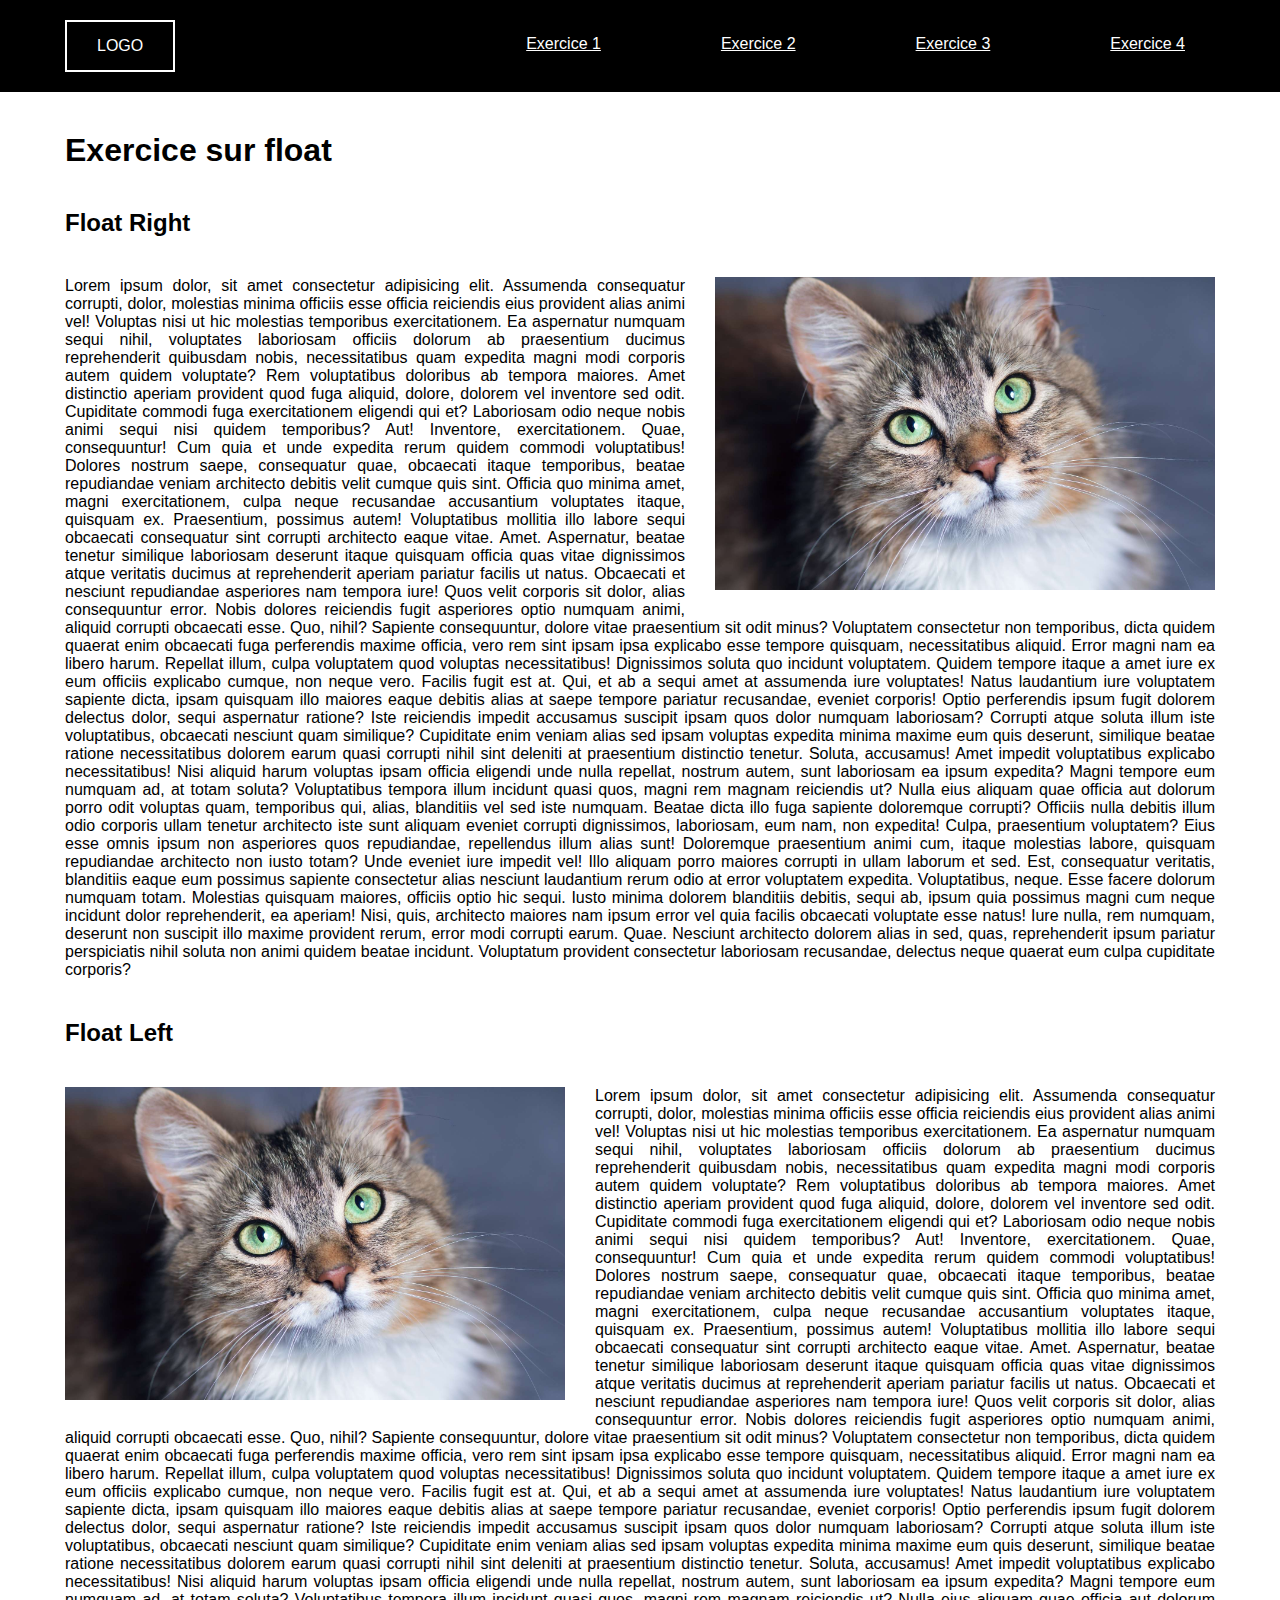
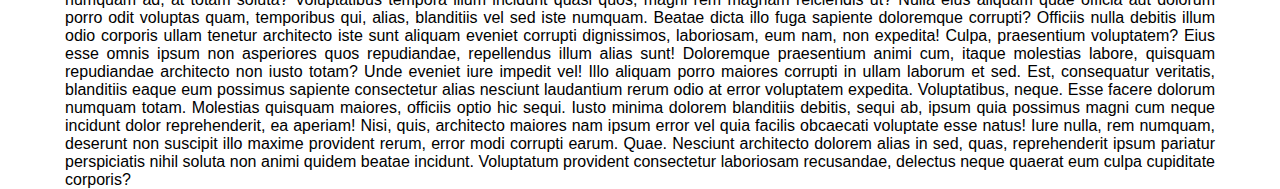
<file: TP n°4 - Les media queries/Pack TP4 CSS/exo2.html>
<!DOCTYPE html>
<html lang="zxx">

<head>
    <meta charset="UTF-8">
    <meta http-equiv="X-UA-Compatible" content="IE=edge">
    <meta name="viewport" content="width=device-width, initial-scale=1.0">
    <meta name="description" content="TP4 CSS EXO2 - MOBILE FIRST">
    <title>TP n°4 CSS - Exercice n°2 - Mobile first</title>
    <link rel="stylesheet" href="./css/exo2.css">
    <link rel="icon" href="./src/icons/icons8-triforce-100.png">
</head>



<body>

    <header>
        <nav>
            <div class="logo">
                <p>Logo</p>
            </div>
            <ul>
                <li><a href="#" title="redirection vers ...">Exercice 1</a></li>
                <li><a href="#" title="redirection vers ...">Exercice 2</a></li>
                <li><a href="#" title="redirection vers ...">Exercice 3</a></li>
                <li><a href="#" title="redirection vers ...">Exercice 4</a></li>
            </ul>
        </nav>
    </header>

    <main>
        <h1>Exercice sur float</h1>

        <article id="1">
            <h2>Float Right</h2>
            <div class="imageFlottanteDroite">
                <img src="src/img/chat.jpg" alt="Image de chat">
            </div>
            <div class="justeLeTexte">
                <p>
                    Lorem ipsum dolor, sit amet consectetur adipisicing elit. Assumenda consequatur corrupti, dolor,
                    molestias minima officiis esse officia reiciendis eius provident alias animi vel! Voluptas nisi ut
                    hic molestias temporibus exercitationem.
                    Ea aspernatur numquam sequi nihil, voluptates laboriosam officiis dolorum ab praesentium ducimus
                    reprehenderit quibusdam nobis, necessitatibus quam expedita magni modi corporis autem quidem
                    voluptate? Rem voluptatibus doloribus ab tempora maiores.
                    Amet distinctio aperiam provident quod fuga aliquid, dolore, dolorem vel inventore sed odit.
                    Cupiditate commodi fuga exercitationem eligendi qui et? Laboriosam odio neque nobis animi sequi nisi
                    quidem temporibus? Aut!
                    Inventore, exercitationem. Quae, consequuntur! Cum quia et unde expedita rerum quidem commodi
                    voluptatibus! Dolores nostrum saepe, consequatur quae, obcaecati itaque temporibus, beatae
                    repudiandae veniam architecto debitis velit cumque quis sint.
                    Officia quo minima amet, magni exercitationem, culpa neque recusandae accusantium voluptates itaque,
                    quisquam ex. Praesentium, possimus autem! Voluptatibus mollitia illo labore sequi obcaecati
                    consequatur sint corrupti architecto eaque vitae. Amet.
                    Aspernatur, beatae tenetur similique laboriosam deserunt itaque quisquam officia quas vitae
                    dignissimos atque veritatis ducimus at reprehenderit aperiam pariatur facilis ut natus. Obcaecati et
                    nesciunt repudiandae asperiores nam tempora iure!
                    Quos velit corporis sit dolor, alias consequuntur error. Nobis dolores reiciendis fugit asperiores
                    optio numquam animi, aliquid corrupti obcaecati esse. Quo, nihil? Sapiente consequuntur, dolore
                    vitae praesentium sit odit minus?
                    Voluptatem consectetur non temporibus, dicta quidem quaerat enim obcaecati fuga perferendis maxime
                    officia, vero rem sint ipsam ipsa explicabo esse tempore quisquam, necessitatibus aliquid. Error
                    magni nam ea libero harum.
                    Repellat illum, culpa voluptatem quod voluptas necessitatibus! Dignissimos soluta quo incidunt
                    voluptatem. Quidem tempore itaque a amet iure ex eum officiis explicabo cumque, non neque vero.
                    Facilis fugit est at.
                    Qui, et ab a sequi amet at assumenda iure voluptates! Natus laudantium iure voluptatem sapiente
                    dicta, ipsam quisquam illo maiores eaque debitis alias at saepe tempore pariatur recusandae, eveniet
                    corporis!
                    Optio perferendis ipsum fugit dolorem delectus dolor, sequi aspernatur ratione? Iste reiciendis
                    impedit accusamus suscipit ipsam quos dolor numquam laboriosam? Corrupti atque soluta illum iste
                    voluptatibus, obcaecati nesciunt quam similique?
                    Cupiditate enim veniam alias sed ipsam voluptas expedita minima maxime eum quis deserunt, similique
                    beatae ratione necessitatibus dolorem earum quasi corrupti nihil sint deleniti at praesentium
                    distinctio tenetur. Soluta, accusamus!
                    Amet impedit voluptatibus explicabo necessitatibus! Nisi aliquid harum voluptas ipsam officia
                    eligendi unde nulla repellat, nostrum autem, sunt laboriosam ea ipsum expedita? Magni tempore eum
                    numquam ad, at totam soluta?
                    Voluptatibus tempora illum incidunt quasi quos, magni rem magnam reiciendis ut? Nulla eius aliquam
                    quae officia aut dolorum porro odit voluptas quam, temporibus qui, alias, blanditiis vel sed iste
                    numquam.
                    Beatae dicta illo fuga sapiente doloremque corrupti? Officiis nulla debitis illum odio corporis
                    ullam tenetur architecto iste sunt aliquam eveniet corrupti dignissimos, laboriosam, eum nam, non
                    expedita! Culpa, praesentium voluptatem?
                    Eius esse omnis ipsum non asperiores quos repudiandae, repellendus illum alias sunt! Doloremque
                    praesentium animi cum, itaque molestias labore, quisquam repudiandae architecto non iusto totam?
                    Unde eveniet iure impedit vel!
                    Illo aliquam porro maiores corrupti in ullam laborum et sed. Est, consequatur veritatis, blanditiis
                    eaque eum possimus sapiente consectetur alias nesciunt laudantium rerum odio at error voluptatem
                    expedita. Voluptatibus, neque.
                    Esse facere dolorum numquam totam. Molestias quisquam maiores, officiis optio hic sequi. Iusto
                    minima dolorem blanditiis debitis, sequi ab, ipsum quia possimus magni cum neque incidunt dolor
                    reprehenderit, ea aperiam!
                    Nisi, quis, architecto maiores nam ipsum error vel quia facilis obcaecati voluptate esse natus! Iure
                    nulla, rem numquam, deserunt non suscipit illo maxime provident rerum, error modi corrupti earum.
                    Quae.
                    Nesciunt architecto dolorem alias in sed, quas, reprehenderit ipsum pariatur perspiciatis nihil
                    soluta non animi quidem beatae incidunt. Voluptatum provident consectetur laboriosam recusandae,
                    delectus neque quaerat eum culpa cupiditate corporis?
                </p>
            </div>
        </article>


        <article id="2">
            <h2>Float Left</h2>
            <div class="imageFlottanteGauche">
                <img src="src/img/chat.jpg" alt="Image de chat">
            </div>
            <div class="justeLeTexte">
                <p>
                    Lorem ipsum dolor, sit amet consectetur adipisicing elit. Assumenda consequatur corrupti, dolor,
                    molestias minima officiis esse officia reiciendis eius provident alias animi vel! Voluptas nisi ut
                    hic molestias temporibus exercitationem.
                    Ea aspernatur numquam sequi nihil, voluptates laboriosam officiis dolorum ab praesentium ducimus
                    reprehenderit quibusdam nobis, necessitatibus quam expedita magni modi corporis autem quidem
                    voluptate? Rem voluptatibus doloribus ab tempora maiores.
                    Amet distinctio aperiam provident quod fuga aliquid, dolore, dolorem vel inventore sed odit.
                    Cupiditate commodi fuga exercitationem eligendi qui et? Laboriosam odio neque nobis animi sequi nisi
                    quidem temporibus? Aut!
                    Inventore, exercitationem. Quae, consequuntur! Cum quia et unde expedita rerum quidem commodi
                    voluptatibus! Dolores nostrum saepe, consequatur quae, obcaecati itaque temporibus, beatae
                    repudiandae veniam architecto debitis velit cumque quis sint.
                    Officia quo minima amet, magni exercitationem, culpa neque recusandae accusantium voluptates itaque,
                    quisquam ex. Praesentium, possimus autem! Voluptatibus mollitia illo labore sequi obcaecati
                    consequatur sint corrupti architecto eaque vitae. Amet.
                    Aspernatur, beatae tenetur similique laboriosam deserunt itaque quisquam officia quas vitae
                    dignissimos atque veritatis ducimus at reprehenderit aperiam pariatur facilis ut natus. Obcaecati et
                    nesciunt repudiandae asperiores nam tempora iure!
                    Quos velit corporis sit dolor, alias consequuntur error. Nobis dolores reiciendis fugit asperiores
                    optio numquam animi, aliquid corrupti obcaecati esse. Quo, nihil? Sapiente consequuntur, dolore
                    vitae praesentium sit odit minus?
                    Voluptatem consectetur non temporibus, dicta quidem quaerat enim obcaecati fuga perferendis maxime
                    officia, vero rem sint ipsam ipsa explicabo esse tempore quisquam, necessitatibus aliquid. Error
                    magni nam ea libero harum.
                    Repellat illum, culpa voluptatem quod voluptas necessitatibus! Dignissimos soluta quo incidunt
                    voluptatem. Quidem tempore itaque a amet iure ex eum officiis explicabo cumque, non neque vero.
                    Facilis fugit est at.
                    Qui, et ab a sequi amet at assumenda iure voluptates! Natus laudantium iure voluptatem sapiente
                    dicta, ipsam quisquam illo maiores eaque debitis alias at saepe tempore pariatur recusandae, eveniet
                    corporis!
                    Optio perferendis ipsum fugit dolorem delectus dolor, sequi aspernatur ratione? Iste reiciendis
                    impedit accusamus suscipit ipsam quos dolor numquam laboriosam? Corrupti atque soluta illum iste
                    voluptatibus, obcaecati nesciunt quam similique?
                    Cupiditate enim veniam alias sed ipsam voluptas expedita minima maxime eum quis deserunt, similique
                    beatae ratione necessitatibus dolorem earum quasi corrupti nihil sint deleniti at praesentium
                    distinctio tenetur. Soluta, accusamus!
                    Amet impedit voluptatibus explicabo necessitatibus! Nisi aliquid harum voluptas ipsam officia
                    eligendi unde nulla repellat, nostrum autem, sunt laboriosam ea ipsum expedita? Magni tempore eum
                    numquam ad, at totam soluta?
                    Voluptatibus tempora illum incidunt quasi quos, magni rem magnam reiciendis ut? Nulla eius aliquam
                    quae officia aut dolorum porro odit voluptas quam, temporibus qui, alias, blanditiis vel sed iste
                    numquam.
                    Beatae dicta illo fuga sapiente doloremque corrupti? Officiis nulla debitis illum odio corporis
                    ullam tenetur architecto iste sunt aliquam eveniet corrupti dignissimos, laboriosam, eum nam, non
                    expedita! Culpa, praesentium voluptatem?
                    Eius esse omnis ipsum non asperiores quos repudiandae, repellendus illum alias sunt! Doloremque
                    praesentium animi cum, itaque molestias labore, quisquam repudiandae architecto non iusto totam?
                    Unde eveniet iure impedit vel!
                    Illo aliquam porro maiores corrupti in ullam laborum et sed. Est, consequatur veritatis, blanditiis
                    eaque eum possimus sapiente consectetur alias nesciunt laudantium rerum odio at error voluptatem
                    expedita. Voluptatibus, neque.
                    Esse facere dolorum numquam totam. Molestias quisquam maiores, officiis optio hic sequi. Iusto
                    minima dolorem blanditiis debitis, sequi ab, ipsum quia possimus magni cum neque incidunt dolor
                    reprehenderit, ea aperiam!
                    Nisi, quis, architecto maiores nam ipsum error vel quia facilis obcaecati voluptate esse natus! Iure
                    nulla, rem numquam, deserunt non suscipit illo maxime provident rerum, error modi corrupti earum.
                    Quae.
                    Nesciunt architecto dolorem alias in sed, quas, reprehenderit ipsum pariatur perspiciatis nihil
                    soluta non animi quidem beatae incidunt. Voluptatum provident consectetur laboriosam recusandae,
                    delectus neque quaerat eum culpa cupiditate corporis?
                </p>
            </div>
        </article>

    </main>

</body>

</html>
</file>
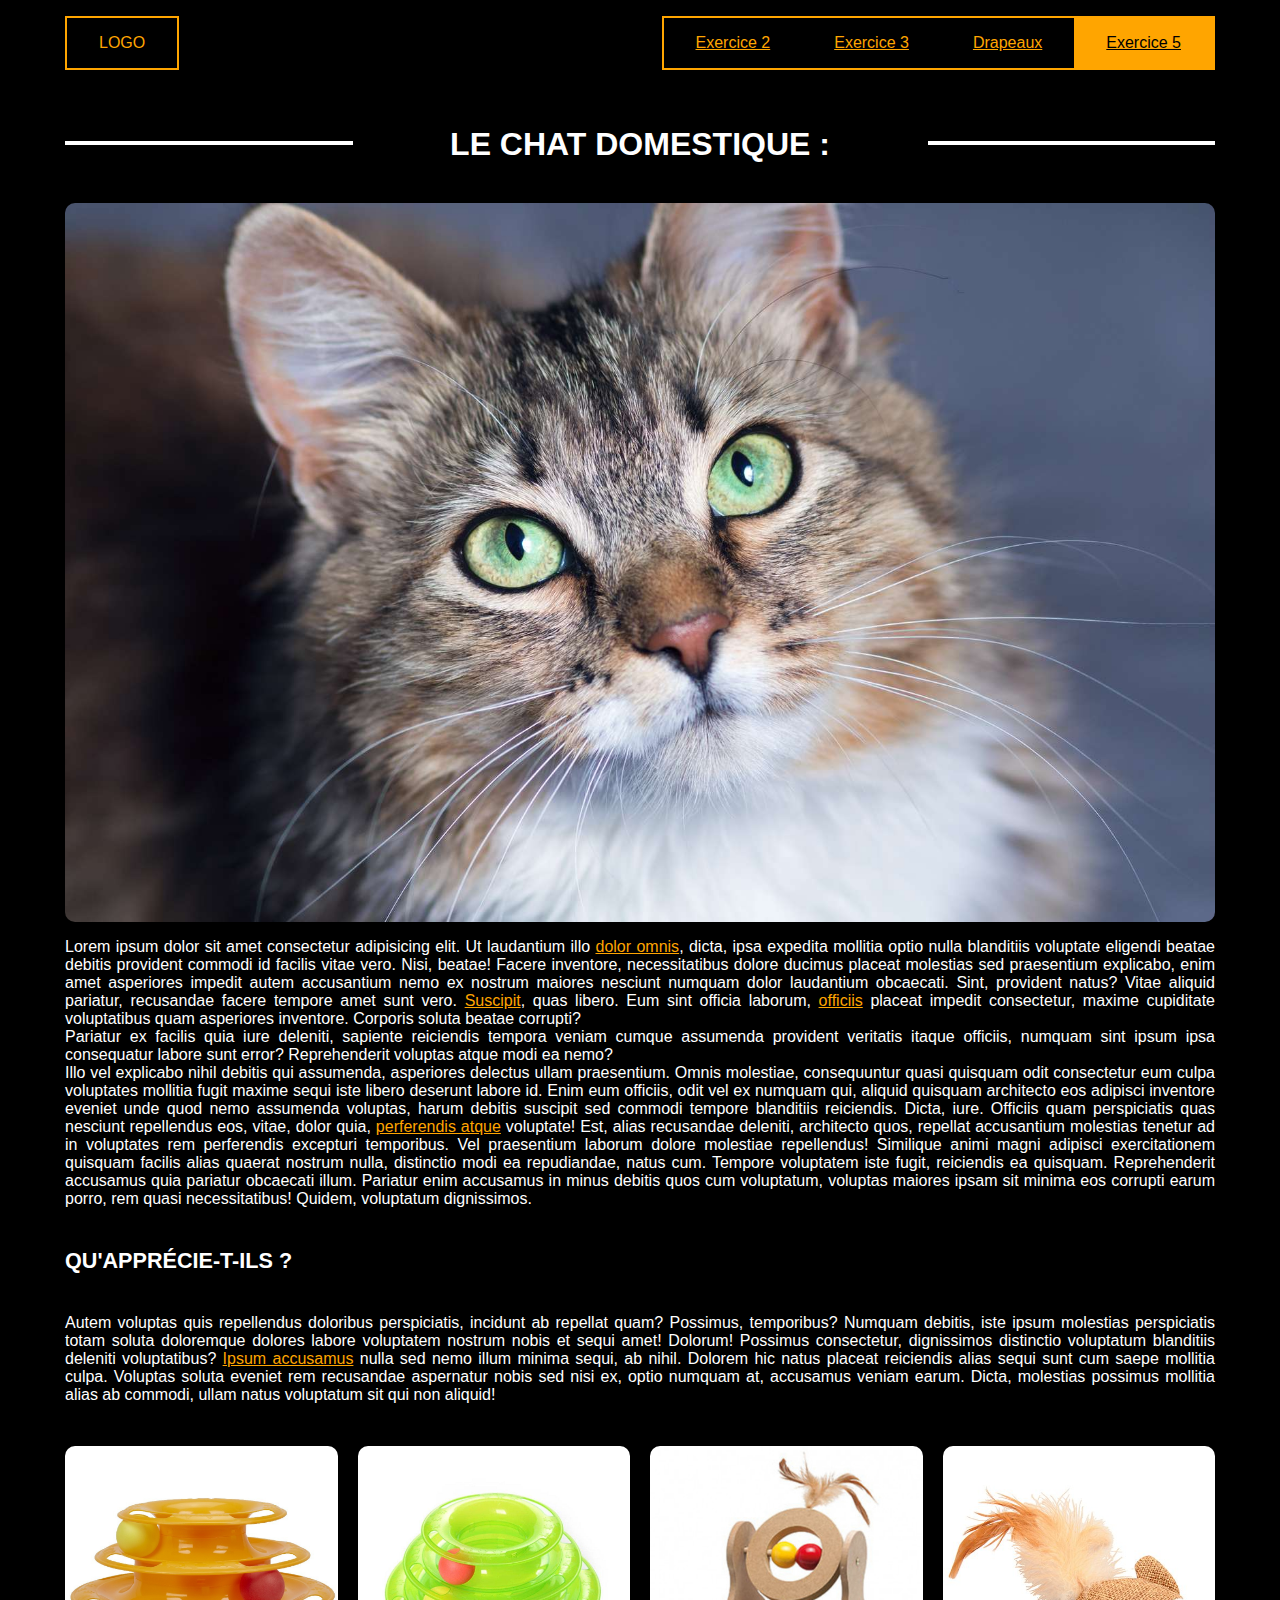
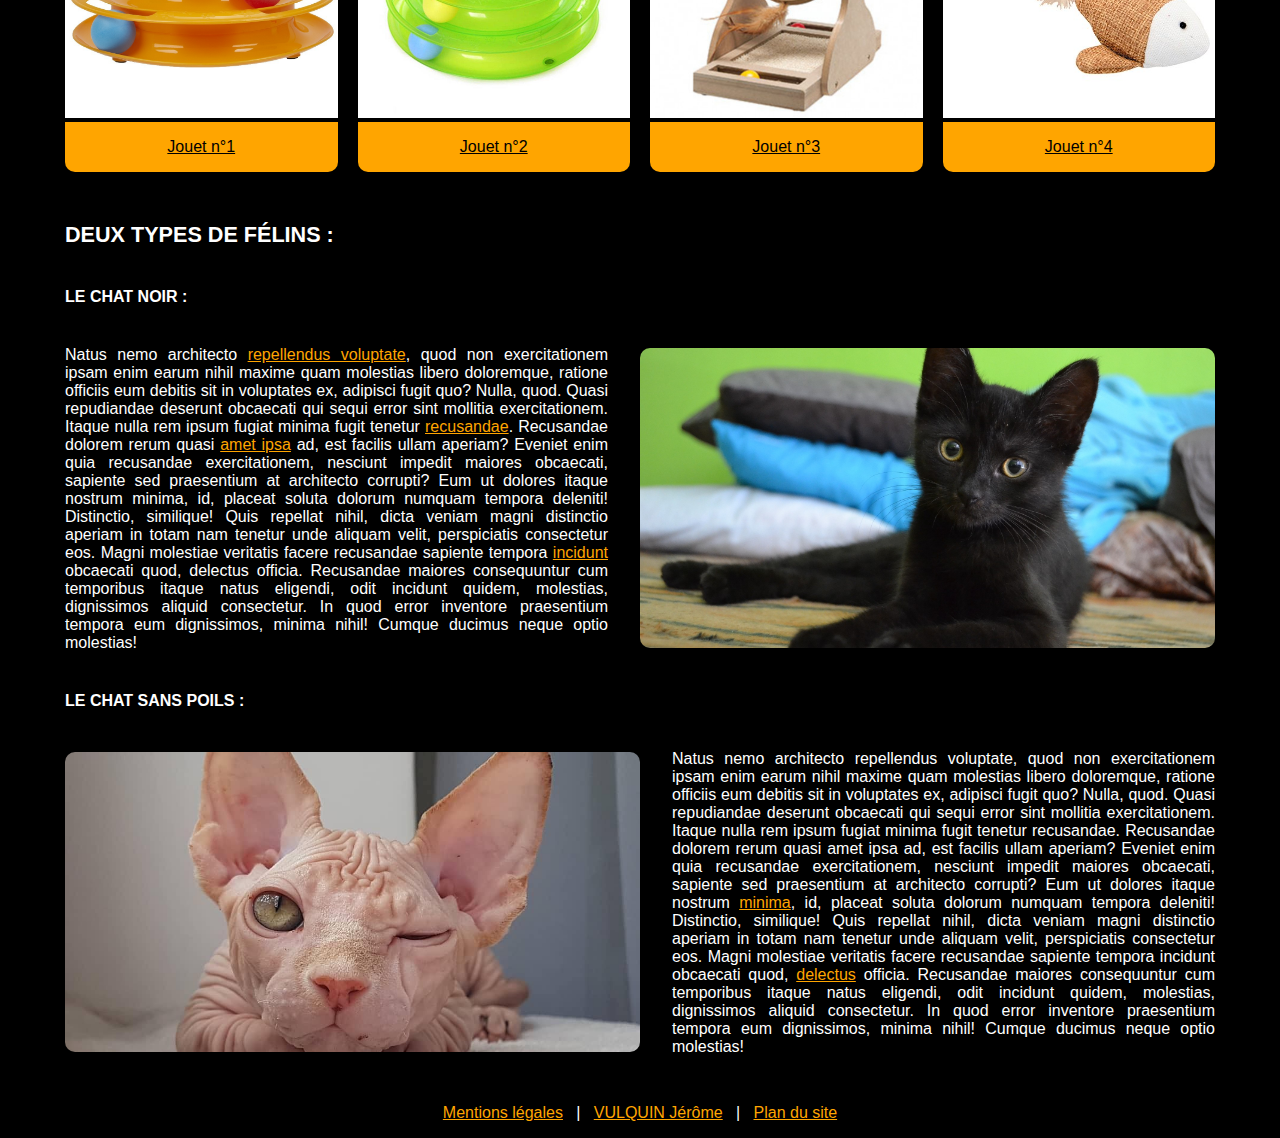
<file: TP n°4 - Les media queries/Pack TP4 CSS/exo3.html>
<!DOCTYPE html>
<html lang="zxx">

<head>
    <meta charset="UTF-8">
    <meta http-equiv="X-UA-Compatible" content="IE=edge">
    <meta name="viewport" content="width=device-width, initial-scale=1.0">
    <title>CSS TP4 - Desktop First</title>
    <link rel="stylesheet" href="./css/exo3.css">
    <link rel="icon" href="./src/icons/icons8-triforce-100.png">
</head>

<body>
    <header>
        <nav>
            <p>LOGO</p>
            <ul>
                <li><a href="./exo2(float).html" title="Redirection vers l'exercice n°2">Exercice 2</a></li>
                <li><a href="./exo3-relative_absolute.html" title="Redirection vers l'exercice n°3">Exercice 3</a>
                </li>
                <li><a href="./drapeaux.html" title="Redirection vers l'exercice sur les drapeaux">Drapeaux</a></li>
                <li><a href="#" title="Page actuelle">Exercice 5</a></li>
            </ul>
        </nav>
    </header>

    <main>
        <h1>Le chat domestique : </h1>
        <article>
            <div class="illustration floatRight">
                <img src="./src/img/chat.jpg" alt="Photo de chat">
            </div>
            <div class="introText">
                <p>Lorem ipsum dolor sit amet consectetur adipisicing elit. Ut laudantium illo <a href="#"
                        title="Redirection vers ...">dolor omnis</a>, dicta, ipsa expedita mollitia optio nulla
                    blanditiis voluptate eligendi beatae debitis provident commodi id facilis vitae vero.
                    Nisi, beatae! Facere inventore, necessitatibus dolore ducimus placeat molestias sed praesentium
                    explicabo, enim amet asperiores impedit autem accusantium nemo ex nostrum maiores nesciunt numquam
                    dolor laudantium obcaecati. Sint, provident natus?
                    Vitae aliquid pariatur, recusandae facere tempore amet sunt vero. <a href="#"
                        title="Redirection vers ...">Suscipit</a>, quas libero. Eum sint officia laborum, <a href="#"
                        title="Redirection vers ...">officiis</a> placeat impedit consectetur, maxime cupiditate
                    voluptatibus quam asperiores inventore. Corporis soluta beatae corrupti?</p>

                <p>Pariatur ex facilis quia iure deleniti, sapiente reiciendis tempora veniam cumque assumenda provident
                    veritatis itaque officiis, numquam sint ipsum ipsa consequatur labore sunt error? Reprehenderit
                    voluptas atque modi ea nemo?</p>

                <p>Illo vel explicabo nihil debitis qui assumenda, asperiores delectus ullam praesentium. Omnis
                    molestiae, consequuntur quasi quisquam odit consectetur eum culpa voluptates mollitia fugit maxime
                    sequi iste libero deserunt labore id.
                    Enim eum officiis, odit vel ex numquam qui, aliquid quisquam architecto eos adipisci inventore
                    eveniet unde quod nemo assumenda voluptas, harum debitis suscipit sed commodi tempore blanditiis
                    reiciendis. Dicta, iure.
                    Officiis quam perspiciatis quas nesciunt repellendus eos, vitae, dolor quia, <a href="#"
                        title="Redirection vers ...">perferendis atque</a> voluptate! Est, alias recusandae deleniti,
                    architecto quos, repellat accusantium molestias tenetur ad in voluptates rem perferendis excepturi
                    temporibus.
                    Vel praesentium laborum dolore molestiae repellendus! Similique animi magni adipisci exercitationem
                    quisquam facilis alias quaerat nostrum nulla, distinctio modi ea repudiandae, natus cum. Tempore
                    voluptatem iste fugit, reiciendis ea quisquam.
                    Reprehenderit accusamus quia pariatur obcaecati illum. Pariatur enim accusamus in minus debitis quos
                    cum voluptatum, voluptas maiores ipsam sit minima eos corrupti earum porro, rem quasi
                    necessitatibus! Quidem, voluptatum dignissimos.</p>
            </div>

            <h2>Qu'apprécie-t-ils ? </h2>
            <p>Autem voluptas quis repellendus doloribus perspiciatis, incidunt ab repellat quam? Possimus, temporibus?
                Numquam debitis, iste ipsum molestias perspiciatis totam soluta doloremque dolores labore voluptatem
                nostrum nobis et sequi amet! Dolorum!
                Possimus consectetur, dignissimos distinctio voluptatum blanditiis deleniti voluptatibus? <a href="#"
                    title="Redirection vers ...">Ipsum accusamus</a> nulla sed nemo illum minima sequi, ab nihil.
                Dolorem hic natus placeat reiciendis alias sequi sunt cum saepe mollitia culpa.
                Voluptas soluta eveniet rem recusandae aspernatur nobis sed nisi ex, optio numquam at, accusamus veniam
                earum. Dicta, molestias possimus mollitia alias ab commodi, ullam natus voluptatum sit qui non aliquid!
            </p>

            <div class="inline-blocks-container">
                <figure class="inline-block">
                    <img src="src/img/jouet.jpg">
                    <figcaption>
                        <a href="#" title="Redirection vers Amazon...">Jouet n°1</a>
                    </figcaption>
                </figure>
                <figure class="inline-block">
                    <img src="src/img/jouet2.jpg">
                    <figcaption>
                        <a href="#" title="Redirection vers Amazon...">Jouet n°2</a>
                    </figcaption>
                </figure>
                <figure class="inline-block">
                    <img src="src/img/jouet3.jpg">
                    <figcaption>
                        <a href="#" title="Redirection vers Amazon...">Jouet n°3</a>
                    </figcaption>
                </figure>
                <figure class="inline-block">
                    <img src="src/img/jouet4.jpg">
                    <figcaption>
                        <a href="#" title="Redirection vers Amazon...">Jouet n°4</a>
                    </figcaption>
                </figure>
            </div>

            <h2>Deux types de félins :</h2>
            <h3>Le chat noir :</h3>
            <div class="inline-scnd-container">
                <div class="inline-scnd">
                    <p>Natus nemo architecto <a href="#" title="Redirection vers ...">repellendus voluptate</a>, quod
                        non exercitationem ipsam enim earum nihil maxime quam molestias libero doloremque, ratione
                        officiis eum debitis sit in voluptates ex, adipisci fugit quo? Nulla, quod.
                        Quasi repudiandae deserunt obcaecati qui sequi error sint mollitia exercitationem. Itaque nulla
                        rem ipsum fugiat minima fugit tenetur <a href="#" title="Redirection vers ...">recusandae</a>.
                        Recusandae dolorem rerum quasi <a href="#" title="Redirection vers ...">amet ipsa</a> ad, est
                        facilis ullam aperiam?
                        Eveniet enim quia recusandae exercitationem, nesciunt impedit maiores obcaecati, sapiente sed
                        praesentium at architecto corrupti? Eum ut dolores itaque nostrum minima, id, placeat soluta
                        dolorum numquam tempora deleniti! Distinctio, similique!
                        Quis repellat nihil, dicta veniam magni distinctio aperiam in totam nam tenetur unde aliquam
                        velit, perspiciatis consectetur eos. Magni molestiae veritatis facere recusandae sapiente
                        tempora <a href="#" title="Redirection vers ....">incidunt</a> obcaecati quod, delectus officia.
                        Recusandae maiores consequuntur cum temporibus itaque natus eligendi, odit incidunt quidem,
                        molestias, dignissimos aliquid consectetur. In quod error inventore praesentium tempora eum
                        dignissimos, minima nihil! Cumque ducimus neque optio molestias!
                    </p>
                </div>

                <div class="inline-scnd image">
                    <img src="./src/img/chaton-noir.jpg" alt="Photo de chat noir">
                </div>
            </div>

            <h3>Le chat sans poils :</h3>
            <div class="inline-scnd-container">
                <div class="inline-scnd image">
                    <img src="./src/img/chat-sans-poils.jpg" alt="Photo de chat noir">
                </div>

                <div class="inline-scnd">
                    <p>Natus nemo architecto repellendus voluptate, quod non exercitationem ipsam enim earum nihil
                        maxime quam molestias libero doloremque, ratione officiis eum debitis sit in voluptates ex,
                        adipisci fugit quo? Nulla, quod.
                        Quasi repudiandae deserunt obcaecati qui sequi error sint mollitia exercitationem. Itaque nulla
                        rem ipsum fugiat minima fugit tenetur recusandae. Recusandae dolorem rerum quasi amet ipsa ad,
                        est facilis ullam aperiam?
                        Eveniet enim quia recusandae exercitationem, nesciunt impedit maiores obcaecati, sapiente sed
                        praesentium at architecto corrupti? Eum ut dolores itaque nostrum <a href="#"
                            title="Redirection vers ....">minima</a>, id, placeat soluta dolorum numquam tempora
                        deleniti! Distinctio, similique!
                        Quis repellat nihil, dicta veniam magni distinctio aperiam in totam nam tenetur unde aliquam
                        velit, perspiciatis consectetur eos. Magni molestiae veritatis facere recusandae sapiente
                        tempora incidunt obcaecati quod, <a href="#" title="Redirection vers ....">delectus</a> officia.
                        Recusandae maiores consequuntur cum temporibus itaque natus eligendi, odit incidunt quidem,
                        molestias, dignissimos aliquid consectetur. In quod error inventore praesentium tempora eum
                        dignissimos, minima nihil! Cumque ducimus neque optio molestias!
                    </p>
                </div>
            </div>
        </article>
    </main>

    <footer>
        <a href="#">Mentions légales</a>&nbsp;&nbsp;&nbsp;|&nbsp;&nbsp;&nbsp;<a href="#">VULQUIN Jérôme</a>&nbsp;&nbsp;&nbsp;|&nbsp;&nbsp;&nbsp;<a href="#">Plan du site</a>
    </footer>

</body>

</html>
</file>
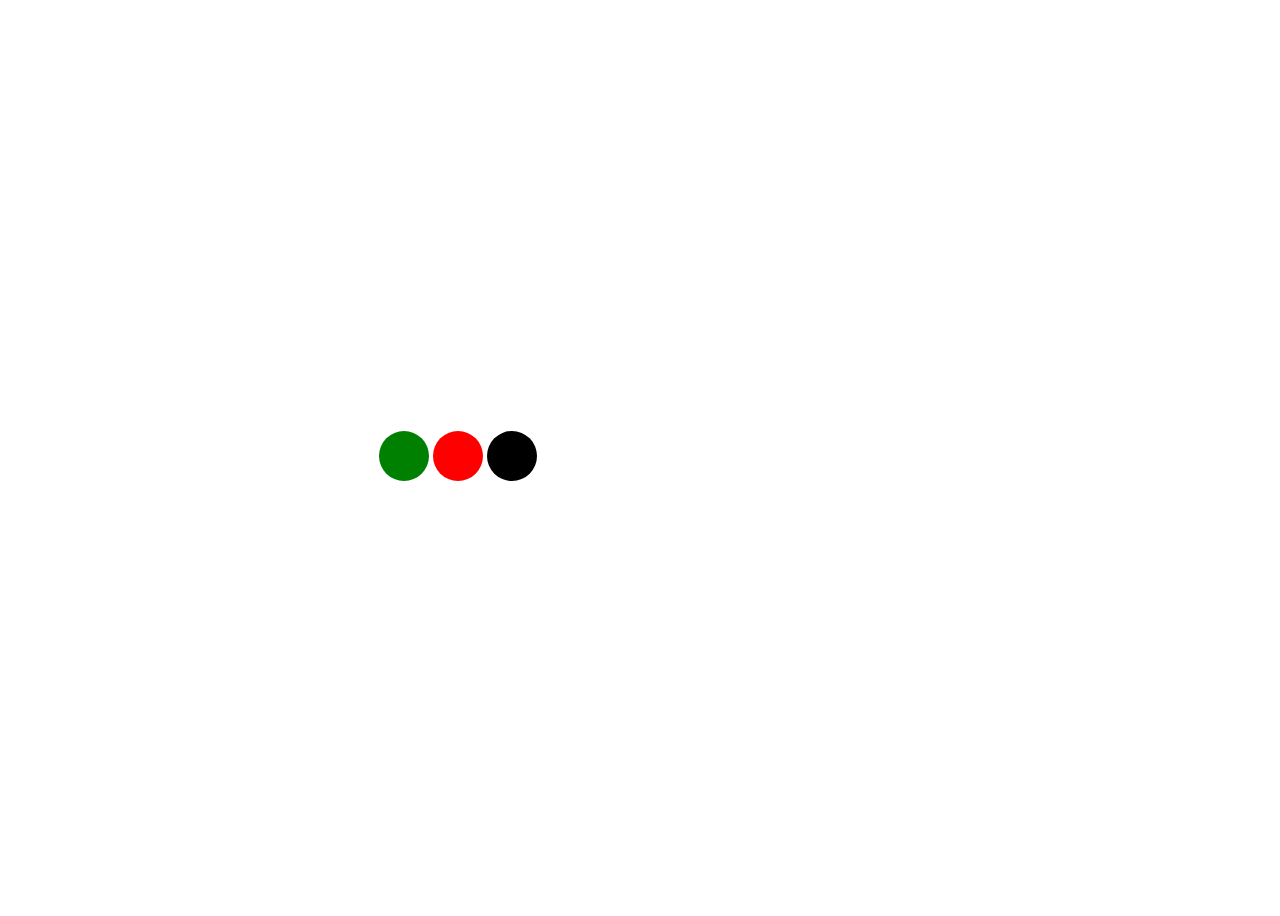
<file: TP n°3 - Le positionnement/CSS TP3/css/boules.html>
<!DOCTYPE html>
<html lang="fr">
<head>
    <meta charset="UTF-8">
    <meta http-equiv="X-UA-Compatible" content="IE=edge">
    <meta name="viewport" content="width=device-width, initial-scale=1.0">
    <meta name="description" content="Exerci de M. MOY sur les boules">
    <link rel="stylesheet" href="./boules.css">
    <title>Exercice CSS - Mes jolies boules</title>
</head>
<body>
    <main>
        <div></div>
        <div></div>
        <div></div>
    </main>
    
</body>
</html>
</file>
<file: style.css>
* { margin: 0;
    padding:0;
    font-size: 20px;
}

h1{
    font-family: sans-serif;
    color: blue;
    text-align: center;
    padding: 3rem 0;
    font-size: 3rem;
}

h2{
    font-family: sans-serif;
    color: darkmagenta;
    padding:2rem 2rem;
    font-size: 2rem;
    text-decoration: underline;
}

nav ul li{
    margin: 0 3rem;
}
</file>
<file: TP n°1 - Les sélecteurs/CSS/style.css>
/* ----- TABLE DES CONTENUS ----- */
/*                                */
/*                                */
/*   1 - Global                   */
/*   2 - NAVBAR                   */
/*   3 - MAIN                     */
/*     3.1 - ARTICLES             */
/*     3.2 - FORMULAIRE           */
/*   4 - FOOTER                   */
/*                                */
/* ------------------------------ */

/* 1 - Global  */

html {
    margin: 0;
}

h1,
h2,
h3 {
    text-transform: uppercase;
}

h1 {
    color: #359E7B;
    margin: 50px auto;
}

h1,
h2 {
    text-align: center;
}

h2,
h3 {
    color: #006083;
}

h3 {
    margin-bottom: 20px;
}

h2 {
    text-decoration: underline;
}
/*  2 - HEADER */

nav {
    background-color: #359E7B;
}

header nav ul {
    max-width: 1150px;
    padding: 15px;
    margin: auto;
    text-align: right;
}

header nav li {
    display: inline-block;

}

header nav a {
    padding: 15px;
    color: #F6F6F6;
    background-color: #359E7B;
}

header p,
main {
    max-width: 1150px;
    margin: 0 auto;
}
/*  3 - MAIN */
body {
    background-color: #F6F6F6;
    font-family: sans-serif;
}
/*  3.1 ARTICLE */
article {
    margin-bottom: 40px;
}

article p.dateTime {
    color: grey;
    font-weight: bold;
    margin-bottom: 20px;
}


article a {
    color: #359E7B;
    margin-left: auto;
    width: fit-content;
}

a.moreAndMore {
    background-color: #359E7B;
    max-width: 250px;
    color: #FFFFFF;
    padding: 15px;
    margin: 40px auto 0 auto;
    text-align: center;
    border-radius: 5px;
}

article a, a.moreAndMore {
    display: block;
}
/* 3.2 FORM */
form {
    max-width: 700px;
    text-align: center;
    margin: auto;
}

input,
textarea {
    font-size: 25px;
    border: none;
    border-bottom: solid 1.5px #359E7B;
    padding: 15px;
    margin: 15px;
    width: 100%;
    box-sizing: border-box;
}

textarea {
    resize: none;
    height: 300px;
    border: solid 2px #359E7B;
}

.envoi {
    background-color: #359E7B;
    border: none;
    border-radius: 5px;
    width: 100%;
    color: #FFFFFF;
    cursor: pointer;
}
/*  4 FOOTER  */
footer {
    background-color: darkgray;
    padding: 15px;
    text-align: center;
    margin-top: 40px;
}

footer a {
    color: #FFFFFF;
}
</file>
<file: TP n°2 - Ciblage par attributs,/Pack TP2 CSS/CSS TP2/css/style.css>
/* --- TABLE DES STYLES --- */
/*                          */
/*    CONTENUS GENERIQUES   */
/*                          */
/*                          */
/*   HEADER                 */
/*   NAVBAR                 */
/*   MAIN                   */
/*   ARTICLES               */
/*   FOOTER                 */
/*                          */
/* ------------------------ */

* {
    margin:0;
    padding: 0;
    font-family: -apple-system, BlinkMacSystemFont, 'Segoe UI', Roboto, Oxygen, Ubuntu, Cantarell, 'Open Sans', 'Helvetica Neue', sans-serif;
}

html body a {
    color:#3C93F7;
    text-decoration: none;
}

header {
    background-color: #061622;
    padding: 80px 0 80px 0;
}

h1 {
    color:#FFFFFF;
    font-size: 55px;
    max-width: 1150px;
    margin:auto;
    text-align: center;
}

nav {
    border:solid 10px #F6F6F6;
}

nav ul {
    max-width: 1150px;
    margin:auto;
    display: flex;
}

nav ul li {
    width: 25%;
    text-align: center;
    text-decoration: none;
    display: inline;
}

nav li a {
    display:grid;
    place-items: center;
    width: 100%;
    color: #FFFFFF;
    padding:20px 0;
}

nav li a:visited {
    color: white;
}

nav ul li:first-of-type {
    background-color: #0E1F56;
    border-radius: 8px 0 0 8px;
}

nav ul li:nth-of-type(2) {
    background-color: #E52D27;
}

nav ul li:nth-of-type(3) {
    background-color: #55ACEE;
}

nav ul li:last-of-type {
    background-color: #C13584;
    border-radius: 0 8px 8px 0;
}

nav ul li:hover {
    background-color:#B318FF ;
}

li a img {
    max-width:75px;
    max-height:75px;
    width: 61px;
    height:61px;
}

body {
    background-color:#F6F6F6;
}

main {
    max-width: 1150px;
    margin: auto;
}

main a[rel="no-follow"] {
    font-weight: bolder;
}

a:hover {
    text-decoration: underline;
}

main img {
    width: 100%;
    height: 350px;
    border-radius: 10px;
    margin: 40px 0 20px 0 ;
    object-fit: cover;
}

main article {
    margin-top:40px;
}

h2 {
    text-align: center;
    font-size: 35px;
    margin: 80px 0 40px 0;
    position: relative;
}

h2::before {
    content: "";
    width: 5px;
    background-color: #0E1F56;
    position: absolute;
    top:0;
    bottom: 0;
    left: -30px;
}

h2::after {
    content:"";
    width: 5px;
    background-color: #0E1F56;
    position: absolute;
    top:0;
    bottom: 0;
    right: -30px;
}

h3 {
    font-size: 25px;
    margin-bottom: 25px;
}

.reseau{
    font-weight: bolder ;
}

article p{
    position:relative;
    margin-top: 20px;
    padding-left: 40px;
}

.intro {
    margin-top: 20px;
}

article a[href^="https://"]
{
    color:#0E1F56;
}

article:first-of-type .reseau{
    color:#0E1F56;
}

article:nth-of-type(2) .reseau{
    color:#E52D27;    
}

article:nth-of-type(3) .reseau{
    color:#55ACEE;
}

article:last-of-type .reseau{
    color:#C13584;
}

article {
    position: relative;
}

article::before {
    content: "";
    width: 3px;
    background-color: gray;
    position: absolute;
    top:60px;
    bottom: 0;
    left: 20px;
}

footer{
    width: 100%;
    background-color:#061622 ;
    margin-top: 80px;
    padding: 20px 0 20px 0;
    justify-content: center;
    display: flex;
}

body footer p,body footer a{
    color:#FFFFFF;
}
</file>
<file: TP n°3 - Le positionnement/CSS TP3/css/drapeaux.css>
* {
    margin: 50px;
}

div {
    width: 450px;
    height: 300px;
    border: solid 5px black;
    position: relative;
}

/* DRAPEAU FRANCAIS */

div:first-of-type {
    background-color: white;
}

div:first-of-type::before {
    content: "";
    width: 150px;
    height: 300px;
    background-color: blue;
    top: 0;
    left: 0;
    position: absolute;
}

div:first-of-type::after {
    content: "";
    width: 150px;
    height: 300px;
    background-color: red;
    top: 0;
    right: 0px;
    position: absolute;
}

/* DRAPEAU ALLEMAND */
div:nth-of-type(2) {
    background-color: red;
}

div:nth-of-type(2)::before {
    content: "";
    width: 450px;
    height: 100px;
    background-color: black;
    top: 0;
    left: 0;
    position: absolute;
}

div:nth-of-type(2)::after {
    content: "";
    width: 450px;
    height: 100px;
    background-color: yellow;
    top: 200px;
    left: 0;
    position: absolute;
}

/* DRAPEAU JAPONAIS */
div:nth-of-type(3) {
    background-color: white;
}

div:nth-of-type(3)::before {
    content: "";
    width: 200px;
    height: 200px;
    background-color: red;
    top: 50%;
    left: 50%;
    border-radius: 100%;
    position: absolute;
    transform: translate(-50%, -50%);
}

/* DRAPEAU SUISSE */
div:nth-of-type(4) {
    background-color: red;
}

div:nth-of-type(4)::before {
    content: "";
    width: 200px;
    height: 50px;
    background-color: white;
    top: 50%;
    left: 50%;
    position: absolute;
    transform: translate(-50%, -50%);
}

div:nth-of-type(4)::after {
    content: "";
    width: 50px;
    height: 200px;
    background-color: white;
    top: 50%;
    left: 50%;
    position: absolute;
    transform: translate(-50%, -50%);
}

/* DRAPEAU NORVEGE */
div:nth-of-type(5) {
    background: linear-gradient(to top,
            red 40%, white 40% 45%, rgb(8, 8, 123) 45% 55%, white 55% 60%, red 60% 100%);
}

div:nth-of-type(5)::before {    
    content:"";    
    width:30px;
    height: 135px;
    background-color:rgb(8, 8, 123);
    top: 0;
    left:125px;
    border-left: solid 15px white;
    border-right: solid 15px white;
    position:absolute;
}

div:nth-of-type(5)::after {    
    content:"";    
    width:30px;
    height: 135px;
    background-color: rgb(8, 8, 123);
    bottom: 0;
    left:125px;
    border-left: solid 15px white;
    border-right: solid 15px white;
    position:absolute;
}

/* DRAPEAU BENIN */
div:nth-of-type(6) {
    background-color: green;
}

div:nth-of-type(6)::before {
    content: "";
    width: 300px;
    height: 150px;
    background-color: yellow;
    top: 0;
    left: 150px;
    position: absolute;
}

div:nth-of-type(6)::after {
    content: "";
    width: 300px;
    height: 150px;
    background-color: red;
    top: 150px;
    left: 150px;
    position: absolute;
}

/* DRAPEAU CAMEROUN */

div:last-of-type {
    background: linear-gradient(to right,
            green 33.33%, red 33.33% 66.66%, yellow 66.66% 100%);
}

div:last-of-type::before { 
    color:yellow;
    font-size: 75px;
    content: "★";
    top: 50%;
    left: 50%;
    position: absolute;
    transform: translate(-50%, -50%);
}
</file>
<file: TP n°3 - Le positionnement/CSS TP3/css/exo2.css>
*{
    margin: 0;
    padding: 0;
    font-family: sans-serif;
}

h1,h2{
    margin: 40px 0;
}

main{
    max-width: 1150px;
    margin: auto;
}

main .text{
    text-align: justify;
}

main img{
    width: 300px;
}

.imageFlottanteDroite {
    float: right;
}

.imageFlottanteGauche {
    float: left;
}

nav {
    border:solid 10px #FFFFFF;
    background-color: #000000;
    color: #FFFFFF;
}

header nav ul {
    padding: 20px;
    max-width: 1150px;
    text-align: right;
    margin:auto;
}

header nav li {
    text-align: right;
    text-decoration: none;
    display: inline;
    padding:0 15px;
}

header nav li:first-of-type {
    border: solid 2px white;
    float:left ;
    margin:-5px;
    padding: 5px;
}

header nav a {
    color:#FFFFFF;
}
</file>
<file: TP n°3 - Le positionnement/CSS TP3/css/exo3.css>
*{
    margin: 0;
    padding: 0;
    font-family: sans-serif;
}

h1{
    text-align: center;
    font-size: 55px;
    margin: 60px 0;
}

h2{
    margin: 20px 0;
    text-align: center;
}

h3{
    margin: 20px 0;
}

.exoUnContainer{
    width: 500px;
    height: 500px;
    border: dotted 2px black;
}

.carre{
    width: 50%;
    height: 50%;
    position: absolute;
}

.carreRouge{background: red;}
.carreJaune{background: yellow;}
.carreBleu{background: blue;}
.carreVert{background: green;}

.exoUnContainer{
    position: relative;
}

.carreViolet{
    background: violet;
    top: 25%;
    left: 25%;
    z-index: 5;
}

.carreJaune{
    top:0;
    left:0;
    z-index: 1;
}

.carreRouge{
    top:0;
    right:0;
    z-index: 2;
}

.carreVert{
    bottom:0;
    left:0;
    z-index: 3;
}

.carreBleu{
    bottom:0;
    right: 0;
    z-index: 4;
}
</file>
<file: TP n°3 - Le positionnement/CSS_TP3/css/drapeaux.css>
* {
    margin: 50px;
}

div {
    width: 450px;
    height: 300px;
    border: solid 5px black;
    position: relative;
}

/* DRAPEAU FRANCAIS */

div:first-of-type {
    background-color: white;
}

div:first-of-type::before {
    content: "";
    width: 33.33%;
    height: 100%;
    background-color: blue;
    top: 0;
    left: 0;
    position: absolute;
}

div:first-of-type::after {
    content: "";
    width: 33.33%;
    height: 100%;
    background-color: red;
    top: 0;
    right: 0;
    position: absolute;
}

/* DRAPEAU ALLEMAND */
div:nth-of-type(2) {
    background-color: red;
}

div:nth-of-type(2)::before {
    content: "";
    width: 100%;
    height: 33.33%;
    background-color: black;
    top: 0;
    left: 0;
    position: absolute;
}

div:nth-of-type(2)::after {
    content: "";
    width: 100%;
    height: 33.33%;
    background-color: yellow;
    bottom: 0;
    left: 0;
    position: absolute;
}

/* DRAPEAU JAPONAIS */
div:nth-of-type(3) {
    background-color: white;
}

div:nth-of-type(3)::before {
    content: "";
    width: 200px;
    height: 200px;
    background-color: red;
    top: 50%;
    left: 50%;
    border-radius: 100%;
    position: absolute;
    transform: translate(-50%, -50%);
}

/* DRAPEAU SUISSE */
div:nth-of-type(4) {
    background-color: red;
}

div:nth-of-type(4)::before {
    content: "";
    width: 200px;
    height: 50px;
    background-color: white;
    top: 50%;
    left: 50%;
    position: absolute;
    transform: translate(-50%, -50%);
}

div:nth-of-type(4)::after {
    content: "";
    width: 50px;
    height: 200px;
    background-color: white;
    top: 50%;
    left: 50%;
    position: absolute;
    transform: translate(-50%, -50%);
}

/* DRAPEAU NORVEGE */
div:nth-of-type(5) {
    background: linear-gradient(to top,
            red 40%, white 40% 45%, rgb(8, 8, 123) 45% 55%, white 55% 60%, red 60% 100%);
}

div:nth-of-type(5)::before {    
    content:"";    
    width:30px;
    height: 135px;
    background-color:rgb(8, 8, 123);
    top: 0;
    left:125px;
    border-left: solid 15px white;
    border-right: solid 15px white;
    position:absolute;
}

div:nth-of-type(5)::after {    
    content:"";    
    width:30px;
    height: 135px;
    background-color: rgb(8, 8, 123);
    bottom: 0;
    left:125px;
    border-left: solid 15px white;
    border-right: solid 15px white;
    position:absolute;
}

/* DRAPEAU BENIN */
div:nth-of-type(6) {
    background-color: green;
}

div:nth-of-type(6)::before {
    content: "";
    width: 300px;
    height: 150px;
    background-color: yellow;
    top: 0;
    left: 150px;
    position: absolute;
}

div:nth-of-type(6)::after {
    content: "";
    width: 300px;
    height: 150px;
    background-color: red;
    top: 150px;
    left: 150px;
    position: absolute;
}

/* DRAPEAU CAMEROUN */

div:last-of-type {
    background: linear-gradient(to right,
            green 33.33%, red 33.33% 66.66%, yellow 66.66% 100%);
}

div:last-of-type::before { 
    color:yellow;
    font-size: 75px;
    content: "★";
    top: 50%;
    left: 50%;
    position: absolute;
    transform: translate(-50%, -50%);
}
</file>
<file: TP n°3 - Le positionnement/CSS_TP3/css/exo2.css>
/* --- TABLE DES STYLES --- */
/*                          */
/*    CONTENUS GENERIQUES   */
/*                          */
/*   Générique              */
/*   1.0 HEADER             */
/*   2.0 MAIN               */
/*                          */
/* ------------------------ */
/* Générique */

*{
    margin: 0;
    padding: 0;
    font-family: sans-serif;
}

h1,h2{
    margin: 40px 0;
}

/* HEADER */

nav {
    border:solid 10px #FFFFFF;
    background-color: #000000;
    color: #FFFFFF;
}

header nav ul {
    padding: 20px;
    max-width: 1150px;
    text-align: right;
    margin:auto;
}

header nav li {
    text-align: right;
    text-decoration: none;
    display: inline;
    padding:0 15px;
}

header nav li:first-of-type {
    border: solid 2px white;
    float:left ;
    margin:-5px;
    padding: 5px;
}

header nav a {
    color:#FFFFFF;
}

/* MAIN */

main{
    max-width: 1150px;
    margin: auto;
}

main .text{
    text-align: justify;
}

main img{
    width: 300px;
}

.imageFlottanteDroite {
    float: right;
}

.imageFlottanteGauche {
    float: left;
}
</file>
<file: TP n°3 - Le positionnement/CSS_TP3/css/exo3.css>
/* TABLE DES CONTENUS */
/*                    */
/*                    */
/*  1-0 Générique     */
/*  2-0 Header        */
/*  3-0 Main          */
/*  4-0 Footer        */

/*  1-0 Générique     */

*{
    margin: 0;
    padding: 0;
    font-family: sans-serif;
}

h1{
    text-align: center;
    font-size: 55px;
    margin: 60px 0;
}

h2{
    text-align: center;
}

h3:first-of-type,h2{
    margin: 20px 0;
}

h3:last-of-type {
    color: white;
    font-size: 45px;
    font-family: sans-serif;
    display: inline-block;
    margin:50px 0 30px 45px;
}

/*  2-0 Header        */

header{
    text-align: center;
}

.exoUnContainer{
    margin:auto;
    width: 500px;
    height: 500px;
    border: dotted 2px black;
}

.carre{
    width: 50%;
    height: 50%;
    position: absolute;
}

.carreRouge{background: red;}
.carreJaune{background: yellow;}
.carreBleu{background: blue;}
.carreVert{background: green;}

.exoUnContainer{
    position: relative;
}

.carreViolet{
    background: violet;
    top: 25%;
    left: 25%;
    z-index: 2;
}

.carreJaune{
    top:0;
    left:0;
    z-index: 1;
}

.carreRouge{
    top:0;
    right:0;
    z-index: 1;
}

.carreVert{
    bottom:0;
    left:0;
    z-index: 1;
}

.carreBleu{
    bottom:0;
    right: 0;
    z-index: 1;
}

/*  3-0 Main          */

main {
    width:850px;
    margin:100px auto 0 auto;
    background-color: green;
    position: relative;
}

main img {
    width:100px ;
    height: 100px;
    position:absolute;
    filter:brightness(500%);
    top:25px;
    right:40px;
}

form {
    max-width: 850px;
    text-align: center;
    margin: 50px auto 250px auto;
}

input, textarea{
    width: 90%;
    font-size: 25px;
    border-radius: 8px;
    margin: 10px 0;
    padding:15px;
    box-sizing: border-box;
}

input:last-of-type {
    cursor: pointer;
    margin-bottom: 20px;
}

textarea {
    overflow: -moz-hidden-unscrollable;
    height:250px;
    margin-bottom: 35px;
}
</file>
<file: TP n°3 - Le positionnement/CSS_TP3/css/exo5.css>
/* TABLE DES CONTENUS */
/*                    */
/*                    */
/*  1-0 Générique     */
/*  2-0 Header        */
/*  3-0 Main          */
/*  4-0 Footer        */


/*  1-0 Générique     */

* {
    margin: 0;
    padding: 0;
    background-color: black;
    font-size: 20px;
    font-family: sans-serif;
    color: white;
}

h1 {
    position: relative;
    margin: 2rem auto;
    text-align: center;
    text-transform: uppercase;
    font-size: 2rem;
    background-color: black;
    padding: 0 25px;    
    z-index: 2;
}

h1::before {
    content: "";
    height: 5px;
    background-color: white;
    top: 1rem;
    left: 0%;
    right: 75%;
    position: absolute;
    z-index:1;
}

h1::after {
    content: "";
    height: 5px;
    background-color: white;
    top: 1rem;
    left: 75%;
    right: 0;
    position: absolute;
    z-index: 1;
}

h2 {
    text-transform: uppercase;
    margin: 3rem auto;
    font-size: 1.5rem;
}

h3 {
    font-size: 1.25rem;
    margin-bottom: 1rem;
}

/*   2-0 Header        */

header {
    padding: 2rem 0;
}

header nav {        
    display: flex;
    margin: auto;
    position: relative;
    max-width: 1200px;
}

header nav p {
    color: orange;
    padding: 0.5rem 2rem;
    border: solid 5px orange;
}

header nav ul {
    text-align: center;
    border: solid 5px orange;
    margin-left: auto;
    display:flex;
    list-style: none;
}

header nav li {
    padding: 0.5rem 2rem;
    box-sizing:border-box;
}

header nav a:hover {
    background-color: orange;
    color: black;
    text-decoration: underline;
}

header nav a {
    color: orange;
    text-decoration: none;
}

/*  3-0 Main          */

main {
    max-width: 1200px;
    margin-top: 4rem;
    margin:auto;
}

main article img[alt="Photo de chat"] {
    float: right;
    margin:0 0 25px 25px;
    width: 37.5%;
    height: 37.5%;
    border-radius: 5%;
}

div.introText p {
    text-align: justify;
    margin-bottom: 1rem;
}

main a:not([title="Redirection vers Amazon..."]) {
    color: orange;
}

div.inline-blocks-container,.inline-scnd-container {
    width: 100%;
    height:300px;
}

div.inline-blocks-container {
    margin-top: 3rem;
    height: 15rem;
    display: flex;
}

figure.inline-block {
    width: 25%;
    height:315px;   
}

figure.inline-block,div.inline-scnd  {
    position: relative;
}

img[src^="src/img/jouet"],.inline-block figcaption a,.inline-scnd img {
    width:95%;
    left:0;
    right:100%;
}

img[src^="src/img/jouet"],.inline-scnd img{
    top: 0;
    position: absolute;
}

img[src^="src/img/jouet"] {
    border-radius: 15px 15px 0 0;    
}

.inline-block figcaption a {
    padding:0.5rem 0;
    border-top:solid 2px black;
    border-radius: 0 0 15px 15px;
    height: 5%;
    text-align: center;
    color: black;
    background-color: orange;
    bottom:0;
    position: absolute;
}

.inline-scnd-container {
    height: 22rem;
    display: flex;
    padding-bottom: 2rem;    
}
 
div.inline-scnd {
    width: 50%;
}
    
.inline-scnd img {
    object-fit: cover;
    height:100%;
    padding:0 1rem;
    border-radius: 10%; 
}

/*  4-0 Footer        */

footer {
    text-align: center;
    margin:2rem 0;
}

footer a {
    text-decoration: none;
    color: orange;
}
</file>
<file: TP n°4 - Les media queries/Pack TP4 CSS/css/exo2.css>
/* TABLE DES STYLES */
/*                  */
/* GLOBALS          */
/* HEADER & NAV     */
/* MAIN             */
/*                  */
/*                  */

* {
    margin: 0;
    padding: 0;
    font-family: sans-serif;
}

h1,
h2 {
    margin: 40px 0;
}

/* HEADER & MENU DE NAVIGATION */

header {
    padding: 0 1.25rem;
    background-color: black;
    color: white;
}

header nav {
    max-width: 1150px;
    margin: 0 auto;
    padding: 1.25rem;
}

header nav .logo {
    text-transform: uppercase;
}

header nav p {
    border: 2px solid white;
    width: fit-content;
    padding: 15px 30px;
    margin: 0 auto 1.25rem auto;
}

header nav li {
    text-align: center;
    list-style-type: none;
}

header nav a {
    display: block;
    padding: 15px 30px;
    color: white;
}

/* MAIN */

main {
    padding: 0 1.25rem;
    max-width: 1150px;
    margin: auto;
}

main .justeLeTexte {
    text-align: justify;
}

main img {
    width: 100%;
    font-size: 0;
}

main .imageFlottanteDroite,
main .imageFlottanteGauche {
    margin-bottom: 1.875rem;
}


@media screen and (min-width:1024px) {
    main img {
        width: 500px;
    }

    main .imageFlottanteDroite {
        float: right;
        margin: 0 0 15px 30px;
    }

    main .imageFlottanteGauche {
        float: left;
        margin: 0 30px 15px 0;
    }

    header nav {
        display: flex;
    }
    
    header nav li {
        vertical-align:middle ;
    }

    header nav p {
        margin-left: 0;
        margin-bottom: 0;
    }

    header nav .logo {
        flex: 1;
    }

    header nav ul {
        display: flex;
    }

    header nav a {
        margin: 0 30px;
    }

    nav li:last-of-type a {
        padding-right: 0;
    }

}
</file>
<file: TP n°4 - Les media queries/Pack TP4 CSS/css/exo3.css>
/* TABLE DES STYLES */
/*                  */
/* GLOBALS          */
/* HEADER & NAV     */
/* MAIN             */
/*                  */
/*                  */

*{
    margin: 0;
    padding: 0;
    font-family: sans-serif;
    font-size: 16px;
    color: white;
}

body{
    background-color: black;
}

h1,h2,h3,h4,h5,h6{
    margin: 40px 0;
    text-transform: uppercase;
}

h1{
    position: relative;
    font-size: 2rem;
    text-align: center;
}
h1:before,h1:after{
    content: "";
    position: absolute;
    top: 40%;
    height: 4px;
    width: 25%;
    background-color: white;
}

h1:before{
    left: 0;   
}

h1:after{    
    right: 0;
}

h2{
    font-size: 1.35rem;
}

h3:first-of-type{
    margin-top: 0;
}

/* HEADER & NAV */

header{
    background-color: inherit;
    padding: 1em 1em;
    position: sticky;
    top: 0;
    z-index: 1;
}

header nav{
    max-width: 1150px;
    margin: 0 auto;
    position: relative;
}
header nav p,header nav a{
    color: orange;
}

header nav p{
    position: absolute;
    top: 0;
    bottom: 0;
    padding: 1em 2em;
}

header nav ul{
    font-size: 0;
    width: fit-content;
    margin-left: auto;
}

header nav p,header nav ul{
    border: 2px solid orange;
}

header nav li{
    display: inline-block;
    font-size: 1rem;
}

header nav a{
    display: block;
    padding: 1em 2em;
}

header nav li:last-of-type a,header nav a:hover{
    color: black;    
}

header nav li:last-of-type a{
    background-color: orange;
}

header nav a:hover{
    background-color: rgb(255, 192, 74);
}

/* MAIN */

main{
    max-width: 1150px;
    margin: 0 auto;
    text-align: justify;
    padding: 0 1em;
}

main .illustration{
    /* width: 400px; */
    font-size: 0;
    float: right;
    /* margin-left: 2rem; */
    margin-bottom: 1rem;
}

main .illustration img{
    width: 100%;
    object-fit: cover;
    border-radius: 10px;
}

a{
    color: orange;
}

main .inline-blocks-container{
    font-size: 0;
    margin-top: 2rem;
}

main figure{
    display: inline-block;
    width: calc(25% - 15px);
    text-align: center;
    margin: 10px;
    box-sizing: border-box;
}

main figure:first-of-type{
    margin-left: 0;
}

main figure:last-of-type{
    margin-right: 0;
}

main figure img{
    width: 100%;
    border-radius: 10px 10px 0 0;
}

main figure figcaption{
    border-radius: 0 0 10px 10px; 
    background-color: orange;
}

main figcaption a{
    color: black;
    display: block;
    width: 100%;
    padding: 1rem 0;
}

main figcaption a:hover{
    border-radius: 0 0 10px 10px; 
    background-color: rgb(255, 192, 74);    
}

main .inline-scnd-container{
    font-size: 0;
    margin-bottom: 2rem;
    display: -webkit-flex;
}

main .inline-scnd-container .inline-scnd{
    width: 50%;
    align-self: flex-end;
}

main .inline-scnd-container .inline-scnd:first-of-type p{
    margin-right: 2rem;
}

main .inline-scnd img{
    /* height: 100%; */
    height: 300px;
    width: 100%;
    object-fit: cover;
    border-radius: 10px;
}

main .inline-scnd-container:last-of-type .inline-scnd img{
    max-height: 360px;
}

main .inline-scnd-container:last-of-type {
    vertical-align: bottom;
}

main .inline-scnd-container .inline-scnd:last-of-type p,
main .inline-scnd-container .inline-scnd:last-of-type h3 {
    margin-left: 2rem;
}

footer{
    padding: 1rem 1rem;
    text-align: center;
    margin-top: 2rem;
}

@media screen and (max-width:1169px){
    main .inline-scnd-container .inline-scnd{
        width: 100%;
    }
    .inline-scnd-container{
        flex-direction: column-reverse;
    }

    .inline-scnd-container:last-of-type{
        flex-direction:column;
    }

    .inline-scnd{
        width: 100%;
        margin-bottom: 1.25em;
    }

    .inline-scnd-container .inline-scnd:first-of-type p{
        margin:0;
    }

    .inline-scnd-container .inline-scnd:last-of-type p,
    .inline-scnd-container .inline-scnd:last-of-type h3{
        margin-left: 0;
    }
    main .inline-scnd-container .inline-scnd:first-of-type p{
        margin-right: 0;
    }

    main .inline-scnd-container .inline-scnd:last-of-type p{
        margin-left:0;
    }


}

@media screen and (max-width:1023px){
    h1:before, h1:after{
        content:none;
    }
    
}

@media screen and (max-width:768px){
    header {
        position: relative;
    }

    header nav p{
        position: relative;
        width: fit-content;
        margin: auto;
        margin-bottom: 2rem;
    }
    
    header nav ul{
        width: 100%;
    }

    header nav li{
        display: block;
        text-align: center;
    }

    .illustration {
        float: none;
        margin: 0;
        width: 100%;
        margin-bottom: 1.25rem;
    }

    .illustration img{
        height:250px;
    }
}

@media screen and (max-width:649px){
    figure{
        width: calc(50% - 10px) !important;
        /* position: absolute; */
        margin: auto;      
    }

    figure:nth-of-type(2n){
        margin-right: 0;
    }

    figure:nth-of-type(2n+1){
        margin-left: 0;
    }
    
    .inline-blocks-container{
        max-width:640px;
    }

    /* figure:first-of-type{
        top:0px;
        left:0;
    }

    figure:nth-of-type(2){
        top:0px;
        right:0;
    }

    figure:nth-of-type(3){
        bottom:0px;
        left:0;
    }
    
    figure:last-of-type{
        bottom:0px;
        right:0;
    } */
}

@media screen and (max-width:424px){
    figure{
        width: 100%;
        margin-left: 0;
        margin-right: 0;
    }
    
}
</file>
<file: TP n°3 - Le positionnement/CSS TP3/css/boules.css>
body{
    position:  relative;
    height:100vh;
    width: 100vh;
}

main{
    position: absolute;
    margin: auto;
    top:50%;
    left:50%;
    transform:translate(-50%,-50%)
}

div{
    height: 50px;
    width: 50px;
    border-radius: 100%;
    display: inline-block;
}

div:first-of-type{
    background-color: green;
}

div:nth-of-type(2){
    background-color: red;
}

div:last-of-type{
    background-color:black;
}
@media screen and (max-width:768px){
    div{
        height: 100px;
        width: 100px;
        display: block;    
    }

}
</file>
